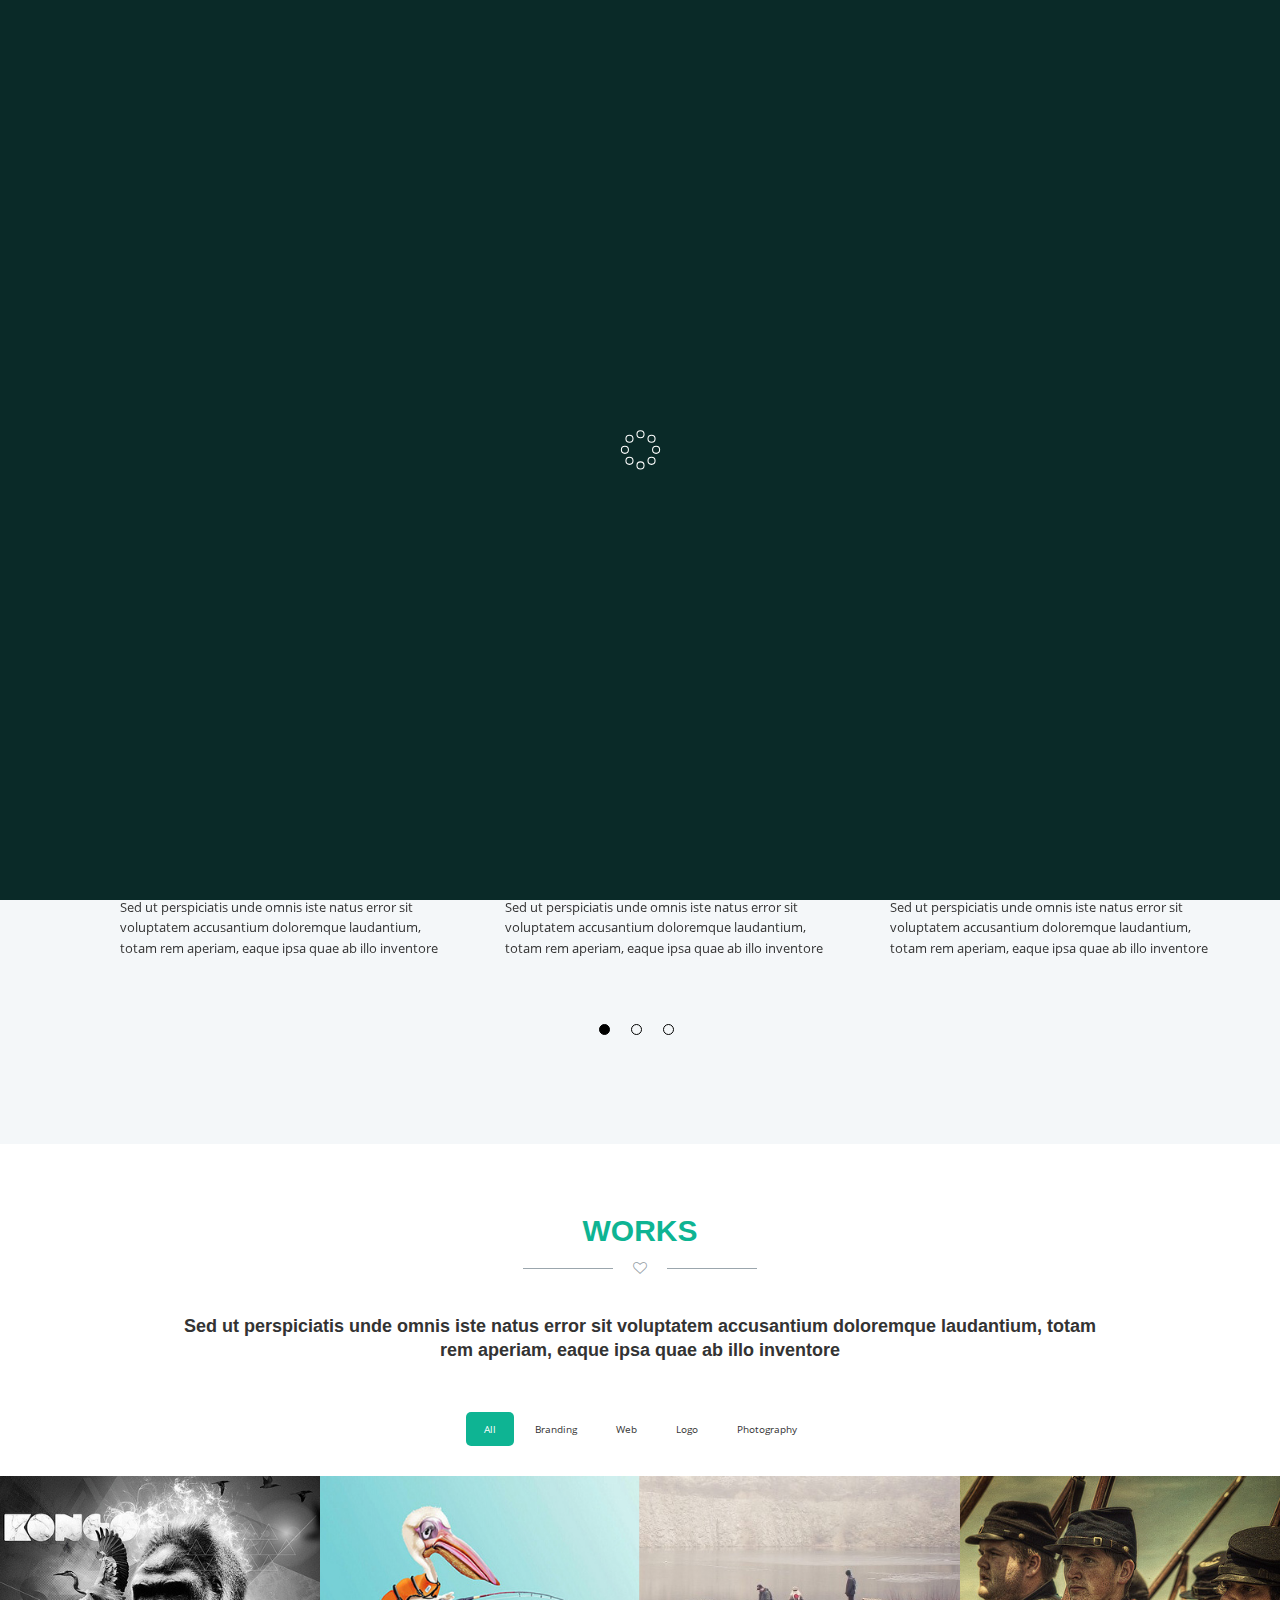
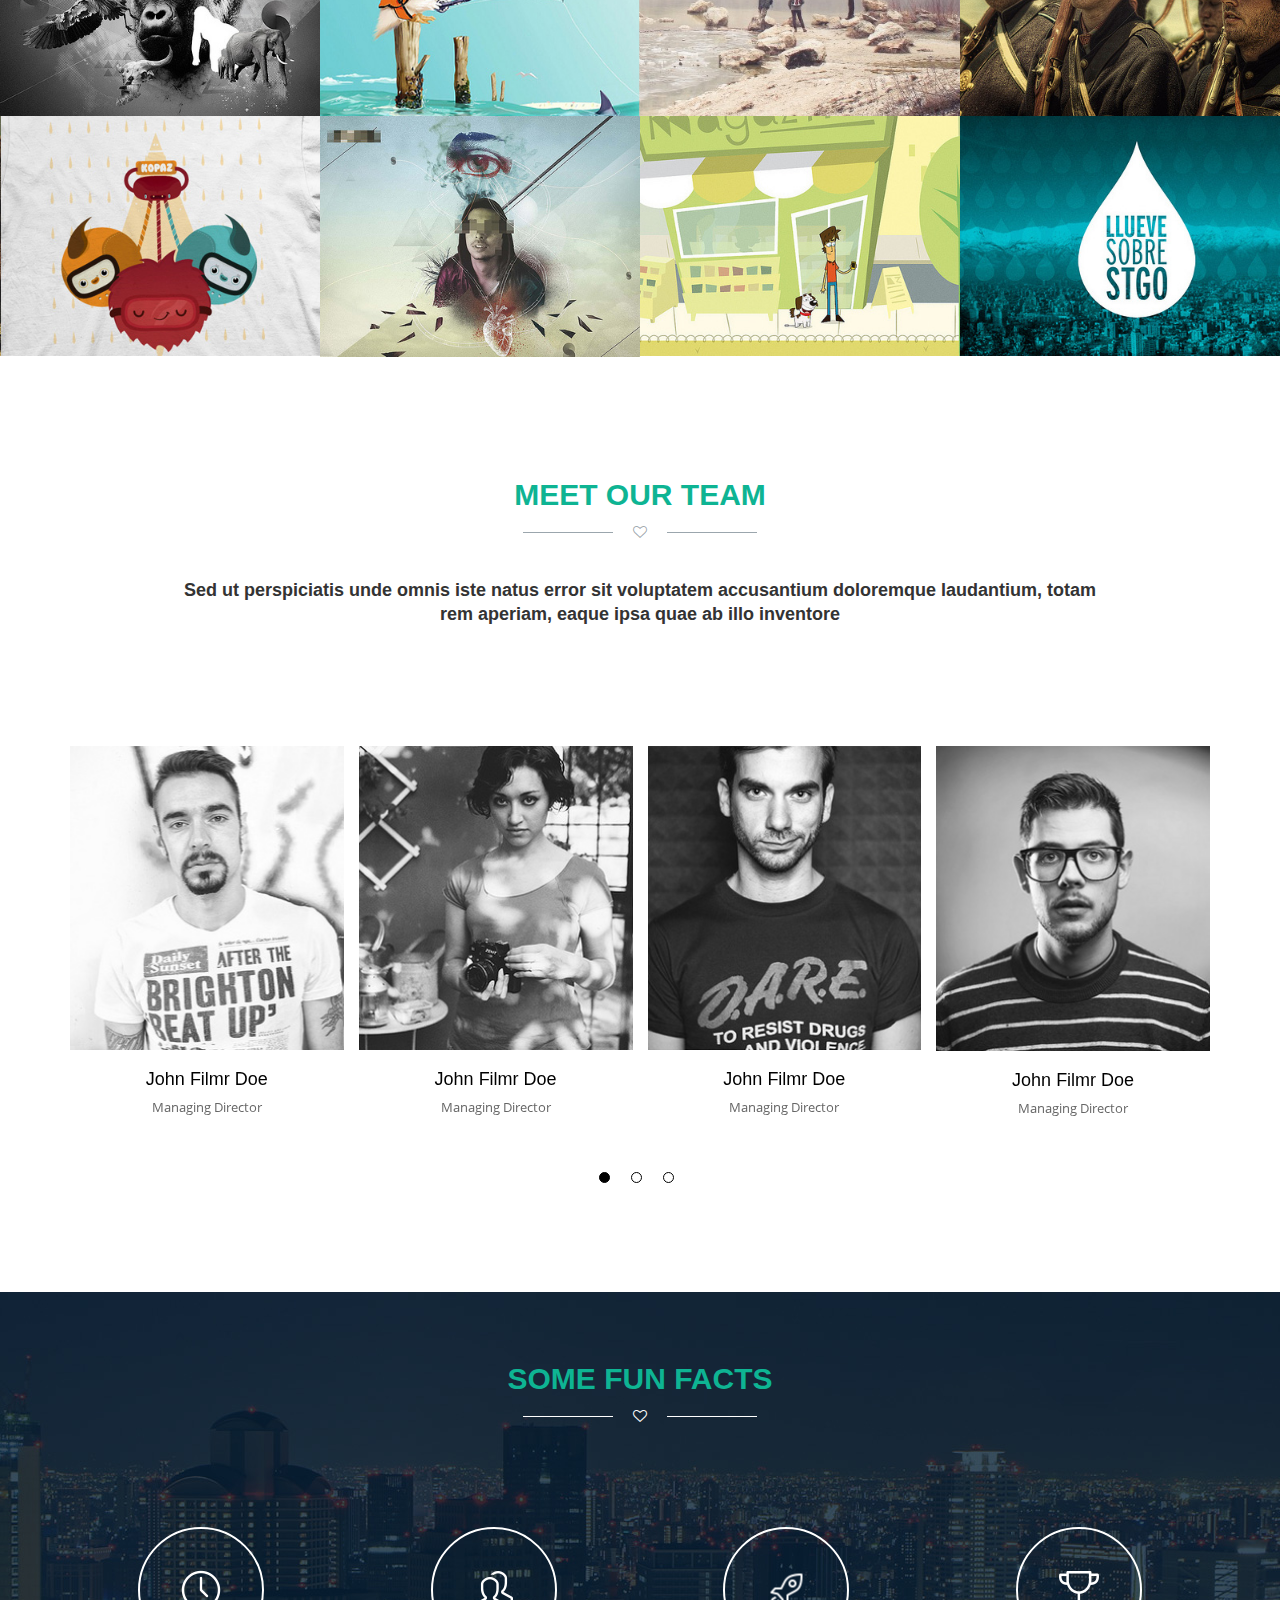
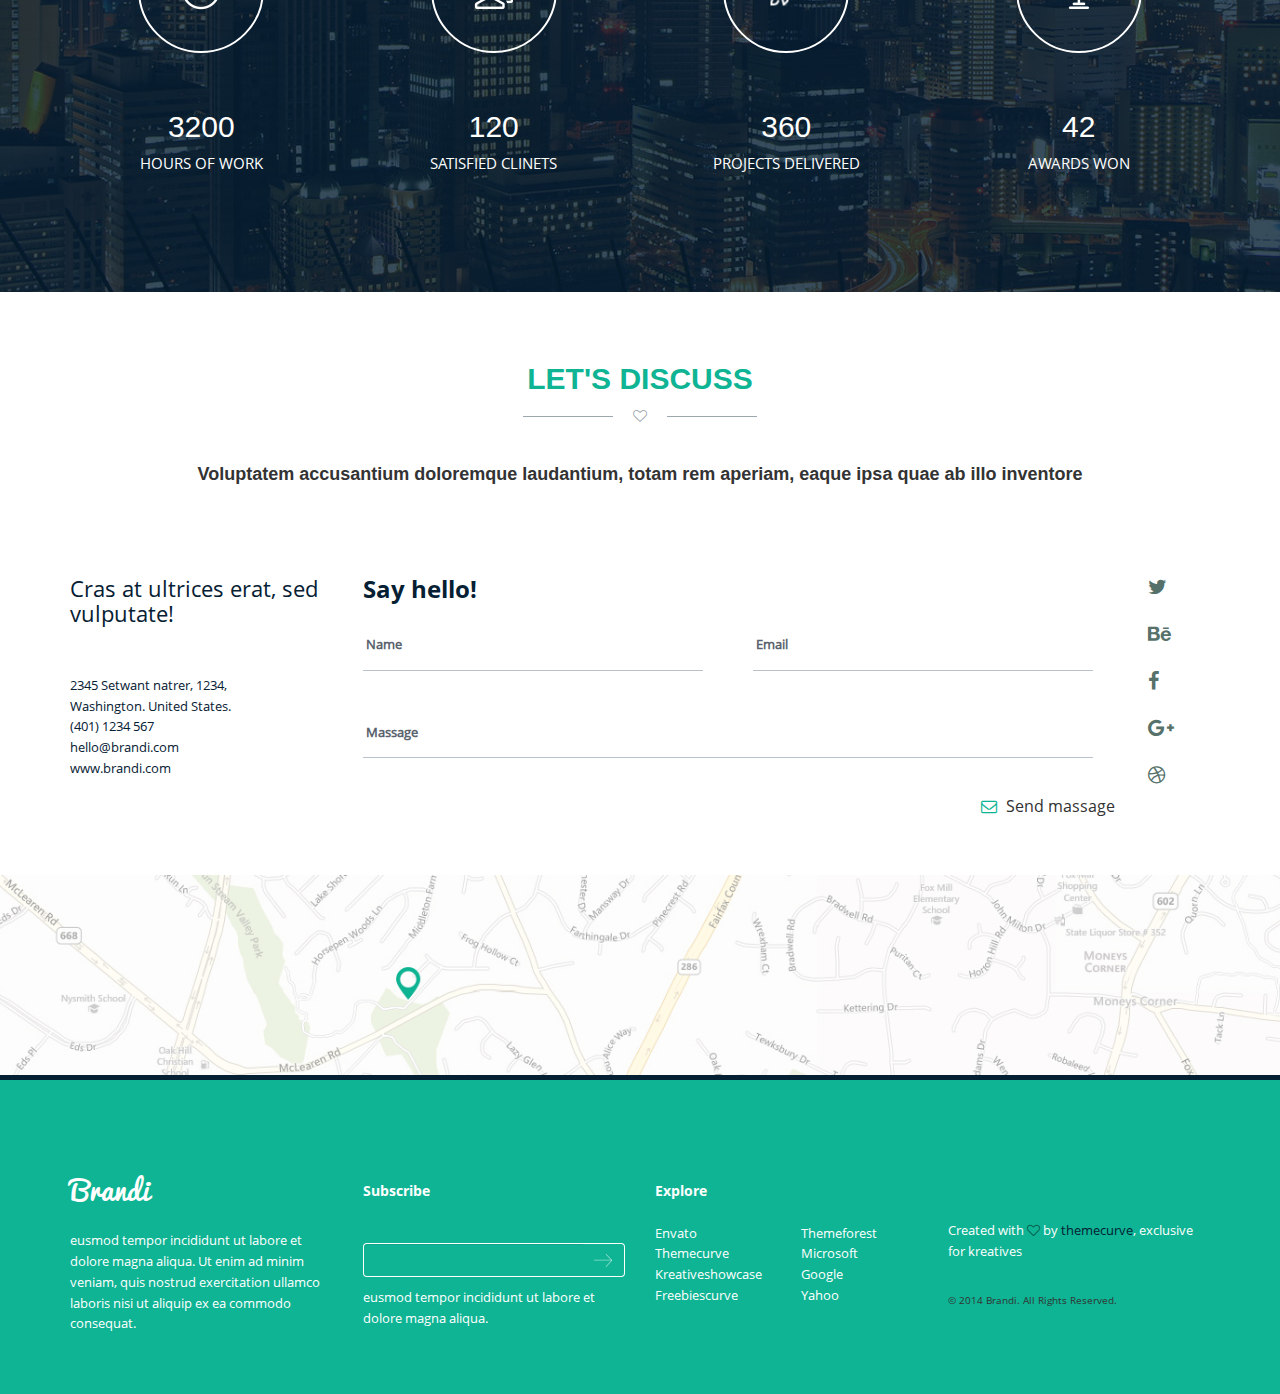
<file: brandi/index.html>
<!DOCTYPE html>
<html lang="ru">

<head>
    <meta charset="UTF-8">
    <meta http-equiv="X-UA-Compatible" content="IE=edge">
    <meta http-equiv="Cache-Control" content="no-store" />
    <meta name="viewport" content="width=device-width, initial-scale=1">
    <meta name="title" content="Brandi">
    <meta name="description" content="Creative one page template">
    <meta name="keywords" content="keywords">
    <meta property="og:title" content="Brandi Landing Page" />
    <meta property="og:description" content="Creative one page template" />
    <meta property="og:image" content="img/brandi-header.jpg">
    <meta property="og:image:type" content="image/jpg" />
    <meta property="og:image:width" content="320" />
    <meta property="og:image:height" content="160" />
    <meta property="og:type" content="website" />
    <meta property="og:url" content="https://politesilence.github.io/brandi/" />
    <title>Document</title>
    <link rel="shortcut icon" type="image/png" href="img/favicon.ico">
    <link rel="stylesheet" href="css/libs.min.css">
    <link rel="stylesheet" href="css/main.css"> </head>

<body>
    <style type="text/css">
        #hellopreloader>p {
            display: none;
        }
        
        #hellopreloader_preload {
            display: block;
            position: fixed;
            z-index: 99999;
            top: 0;
            left: 0;
            width: 100%;
            height: 100%;
            min-width: 1000px;
            background: #0a2a28 url(img/spinning-circles.svg) center center no-repeat;
            background-size: 41px;
        }
    </style>
    <div id="hellopreloader">
        <div id="hellopreloader_preload"></div>
    </div>
    <script type="text/javascript">
        var hellopreloader = document.getElementById("hellopreloader_preload");

        function fadeOutnojquery(el) {
            el.style.opacity = 1;
            var interhellopreloader = setInterval(function () {
                el.style.opacity = el.style.opacity - 0.05;
                if (el.style.opacity <= 0.05) {
                    clearInterval(interhellopreloader);
                    hellopreloader.style.display = "none";
                }
            }, 16);
        }
        window.onload = function () {
            setTimeout(function () {
                fadeOutnojquery(hellopreloader);
            }, 1000);
        };
    </script>
    <header class="main-header" style="background-image: url(img/bg-main-header.jpg)">
        <div class="main-header__top main-header__top_bg-color">
            <div class="container">
                <div class="row">
                    <div class="col-sm-6"> <a class="logo" href="/">
                            Brandi
                        </a> </div>
                    <div class="col-sm-6">
                        <nav class="navigation pull-right">
                            <div class="hamburger hamburger--elastic js-hamburger visible-xs">
                                <div class="hamburger-box">
                                    <div class="hamburger-inner"></div>
                                </div>
                            </div>
                            <ul class="nav navbar-nav">
                                <li><a href="/">Home</a></li>
                                <li><a href="#features">Features</a></li>
                                <li><a href="#works">Works</a></li>
                                <li><a href="#team">Team</a></li>
                                <li><a href="#contact">Contact</a></li>
                            </ul>
                        </nav>
                    </div>
                </div>
            </div>
        </div>
        <div class="main-header__center">
            <h1 class="main-header__heading">Meet <span class="main-header__heading_bold">Brandi!</span></h1>
            <p class="main-header__subheading"><span class="main-header__subheading_accent-color">&#8260; creative</span> one page template.</p>
            <p class="main-header__tagline">We are a team of professionals</p>
        </div>
        <div class="main-header__bottom">
            <ul class="social clearfix">
                <li class="social__item"><a href="#" class="social__link"><i class="fa fa-twitter" aria-hidden="true"></i></a></li>
                <li class="social__item"><a href="#" class="social__link"><i class="fa fa-facebook" aria-hidden="true"></i></a></li>
                <li class="social__item"><a href="#" class="social__link"><i class="fa fa-google-plus" aria-hidden="true"></i></a></li>
                <li class="social__item"><a href="#" class="social__link"><i class="fa fa-dribbble" aria-hidden="true"></i></a></li>
            </ul>
        </div>
    </header>
    <section class="section section_gray section-features" id="features">
        <h2 class="section__heading">Features</h2>
        <div class="empty-heart">
            <div class="empty-heart__in"> <i class="fa fa-heart-o" aria-hidden="true"></i> </div>
        </div>
        <div class="section-list container">
            <div class="owl-carousel owl-theme" id="owl">
                <div class="section-item">
                    <div class="section-item__icon"> <img src="img/feather.png" alt="feather" class="img-responsive"> </div>
                    <h3 class="section-item__heading">Branding</h3>
                    <p class="section-item__text">Sed ut perspiciatis unde omnis iste natus error sit voluptatem accusantium doloremque laudantium, totam rem aperiam, eaque ipsa quae ab illo inventore</p>
                </div>
                <div class="section-item">
                    <div class="section-item__icon"> <img src="img/pencil.png" alt="pencil" class="img-responsive"> </div>
                    <h3 class="section-item__heading">Development</h3>
                    <p class="section-item__text">Sed ut perspiciatis unde omnis iste natus error sit voluptatem accusantium doloremque laudantium, totam rem aperiam, eaque ipsa quae ab illo inventore</p>
                </div>
                <div class="section-item">
                    <div class="section-item__icon"> <img src="img/megaphone.png" alt="megaphone" class="img-responsive"> </div>
                    <h3 class="section-item__heading">Consulting</h3>
                    <p class="section-item__text">Sed ut perspiciatis unde omnis iste natus error sit voluptatem accusantium doloremque laudantium, totam rem aperiam, eaque ipsa quae ab illo inventore</p>
                </div>
                <div class="section-item">
                    <div class="section-item__icon"> <img src="img/megaphone.png" alt="megaphone" class="img-responsive"> </div>
                    <h3 class="section-item__heading">Consulting</h3>
                    <p class="section-item__text">Sed ut perspiciatis unde omnis iste natus error sit voluptatem accusantium doloremque laudantium, totam rem aperiam, eaque ipsa quae ab illo inventore</p>
                </div>
                <div class="section-item">
                    <div class="section-item__icon"> <img src="img/megaphone.png" alt="megaphone" class="img-responsive"> </div>
                    <h3 class="section-item__heading">Consulting</h3>
                    <p class="section-item__text">Sed ut perspiciatis unde omnis iste natus error sit voluptatem accusantium doloremque laudantium, totam rem aperiam, eaque ipsa quae ab illo inventore</p>
                </div>
                <div class="section-item">
                    <div class="section-item__icon"> <img src="img/megaphone.png" alt="megaphone" class="img-responsive"> </div>
                    <h3 class="section-item__heading">Consulting</h3>
                    <p class="section-item__text">Sed ut perspiciatis unde omnis iste natus error sit voluptatem accusantium doloremque laudantium, totam rem aperiam, eaque ipsa quae ab illo inventore</p>
                </div>
                <div class="section-item">
                    <div class="section-item__icon"> <img src="img/feather.png" alt="feather" class="img-responsive"> </div>
                    <h3 class="section-item__heading">Branding</h3>
                    <p class="section-item__text">Sed ut perspiciatis unde omnis iste natus error sit voluptatem accusantium doloremque laudantium, totam rem aperiam, eaque ipsa quae ab illo inventore</p>
                </div>
                <div class="section-item">
                    <div class="section-item__icon"> <img src="img/pencil.png" alt="pencil" class="img-responsive"> </div>
                    <h3 class="section-item__heading">Development</h3>
                    <p class="section-item__text">Sed ut perspiciatis unde omnis iste natus error sit voluptatem accusantium doloremque laudantium, totam rem aperiam, eaque ipsa quae ab illo inventore</p>
                </div>
                <div class="section-item">
                    <div class="section-item__icon"> <img src="img/megaphone.png" alt="megaphone" class="img-responsive"> </div>
                    <h3 class="section-item__heading">Consulting</h3>
                    <p class="section-item__text">Sed ut perspiciatis unde omnis iste natus error sit voluptatem accusantium doloremque laudantium, totam rem aperiam, eaque ipsa quae ab illo inventore</p>
                </div>
            </div>
        </div>
    </section>
    <section class="section section-works" id="works">
        <h2 class="section__heading">Works</h2>
        <div class="empty-heart">
            <div class="empty-heart__in"> <i class="fa fa-heart-o" aria-hidden="true"></i> </div>
        </div>
        <p class="section__subheading">Sed ut perspiciatis unde omnis iste natus error sit voluptatem accusantium doloremque laudantium, totam rem aperiam, eaque ipsa quae ab illo inventore</p>
        <div class="portfolio">
            <div class="container-fluid">
                <div class="row">
                    <ul class="portfolio__controls">
                        <li class="portfolio__control portfolio__control_active" data-filter="*">All</li>
                        <li class="portfolio__control" data-filter=".branding">Branding</li>
                        <li class="portfolio__control" data-filter=".web">Web</li>
                        <li class="portfolio__control" data-filter=".logot">Logo</li>
                        <li class="portfolio__control" data-filter=".photography">Photography</li>
                    </ul>
                    <div class="portfolio-container portfolio-list col-sm-12">
                        <div class="portfolio-item col-md-3 col-sm-4 col-xs-6 branding logot">
                            <a href="img/portfolio-img-1.jpg" class="fancybox" title="Sample title"><img src="img/portfolio-img-1.jpg" alt="work" class="img-responsive"></a>
                        </div>
                        <div class="portfolio-item col-md-3 col-sm-4 col-xs-6 web logot">
                            <a href="img/portfolio-img-2.jpg" class="fancybox" title="Sample title"><img src="img/portfolio-img-2.jpg" alt="work" class="img-responsive"></a>
                        </div>
                        <div class="portfolio-item col-md-3 col-sm-4 col-xs-6 branding logot">
                            <a href="img/portfolio-img-3.jpg" class="fancybox" title="Sample title"><img src="img/portfolio-img-3.jpg" alt="work" class="img-responsive"></a>
                        </div>
                        <div class="portfolio-item col-md-3 col-sm-4 col-xs-6 web logot">
                            <a href="img/portfolio-img-4.jpg" class="fancybox" title="Sample title"><img src="img/portfolio-img-4.jpg" alt="work" class="img-responsive"></a>
                        </div>
                        <div class="portfolio-item col-md-3 col-sm-4 col-xs-6 branding photography clearfix">
                            <a href="img/portfolio-img-5.jpg" class="fancybox" title="Sample title"><img src="img/portfolio-img-5.jpg" alt="work" class="img-responsive"></a>
                        </div>
                        <div class="portfolio-item col-md-3 col-sm-4 col-xs-6 web photography">
                            <a href="img/portfolio-img-6.jpg" class="fancybox" title="Sample title"><img src="img/portfolio-img-6.jpg" alt="work" class="img-responsive"></a>
                        </div>
                        <div class="portfolio-item col-md-3 col-sm-4 col-xs-6 branding photography">
                            <a href="img/portfolio-img-7.jpg" class="fancybox" title="Sample title"><img src="img/portfolio-img-7.jpg" alt="work" class="img-responsive"></a>
                        </div>
                        <div class="portfolio-item col-md-3 col-sm-4 col-xs-6 web photography">
                            <a href="img/portfolio-img-8.jpg" class="fancybox" title="Sample title"><img src="img/portfolio-img-8.jpg" alt="work" class="img-responsive"></a>
                        </div>
                    </div>
                </div>
            </div>
        </div>
    </section>
    <section class="section section-team" id="team">
        <h2 class="section__heading">Meet our team</h2>
        <div class="empty-heart">
            <div class="empty-heart__in"> <i class="fa fa-heart-o" aria-hidden="true"></i> </div>
        </div>
        <p class="section__subheading">Sed ut perspiciatis unde omnis iste natus error sit voluptatem accusantium doloremque laudantium, totam rem aperiam, eaque ipsa quae ab illo inventore</p>
        <div class="our-team container">
            <div class="owl-carousel owl-theme" id="owl2">
                <figure class="our-team__item">
                    <div class="hovereffect"> <img src="img/team-1.jpg" alt="team-photo" class="img-responsive our-team__photo">
                        <div class="overlay">
                            <p class="overlay-info"><span class="overlay-info_bold">Nemo enim ipsam voluptatem quia voluptas</span>
                                <br>
                                <br>sit aspernatur aut odit aut fugit, sed quia consequuntur magni dolores eos qui ratione voluptatem.</p>
                            <ul class="social overlay-social clearfix">
                                <li class="social__item"><a href="#" class="social__link social__link_primary"><i class="fa fa-twitter" aria-hidden="true"></i></a></li>
                                <li class="social__item"><a href="#" class="social__link social__link_primary"><i class="fa fa-facebook" aria-hidden="true"></i></a></li>
                                <li class="social__item"><a href="#" class="social__link social__link_primary"><i class="fa fa-google-plus" aria-hidden="true"></i></a></li>
                            </ul>
                        </div>
                    </div>
                    <figcaption class="our-team__desc">
                        <h3 class="our-team__name">John Filmr Doe</h3><span class="our-team__position">Managing Director</span></figcaption>
                </figure>
                <figure class="our-team__item">
                    <div class="hovereffect"> <img src="img/team-2.jpg" alt="team-photo" class="img-responsive our-team__photo">
                        <div class="overlay">
                            <p class="overlay-info"><span class="overlay-info_bold">Nemo enim ipsam voluptatem quia voluptas</span>
                                <br>
                                <br>sit aspernatur aut odit aut fugit, sed quia consequuntur magni dolores eos qui ratione voluptatem.</p>
                            <ul class="social overlay-social clearfix">
                                <li class="social__item"><a href="#" class="social__link social__link_primary"><i class="fa fa-twitter" aria-hidden="true"></i></a></li>
                                <li class="social__item"><a href="#" class="social__link social__link_primary"><i class="fa fa-facebook" aria-hidden="true"></i></a></li>
                                <li class="social__item"><a href="#" class="social__link social__link_primary"><i class="fa fa-google-plus" aria-hidden="true"></i></a></li>
                            </ul>
                        </div>
                    </div>
                    <figcaption class="our-team__desc">
                        <h3 class="our-team__name">John Filmr Doe</h3><span class="our-team__position">Managing Director</span></figcaption>
                </figure>
                <figure class="our-team__item">
                    <div class="hovereffect"> <img src="img/team-3.jpg" alt="team-photo" class="img-responsive our-team__photo">
                        <div class="overlay">
                            <p class="overlay-info"><span class="overlay-info_bold">Nemo enim ipsam voluptatem quia voluptas</span>
                                <br>
                                <br>sit aspernatur aut odit aut fugit, sed quia consequuntur magni dolores eos qui ratione voluptatem.</p>
                            <ul class="social overlay-social clearfix">
                                <li class="social__item"><a href="#" class="social__link social__link_primary"><i class="fa fa-twitter" aria-hidden="true"></i></a></li>
                                <li class="social__item"><a href="#" class="social__link social__link_primary"><i class="fa fa-facebook" aria-hidden="true"></i></a></li>
                                <li class="social__item"><a href="#" class="social__link social__link_primary"><i class="fa fa-google-plus" aria-hidden="true"></i></a></li>
                            </ul>
                        </div>
                    </div>
                    <figcaption class="our-team__desc">
                        <h3 class="our-team__name">John Filmr Doe</h3><span class="our-team__position">Managing Director</span></figcaption>
                </figure>
                <figure class="our-team__item">
                    <div class="hovereffect"> <img src="img/team-4.jpg" alt="team-photo" class="img-responsive our-team__photo">
                        <div class="overlay">
                            <p class="overlay-info"><span class="overlay-info_bold">Nemo enim ipsam voluptatem quia voluptas</span>
                                <br>
                                <br>sit aspernatur aut odit aut fugit, sed quia consequuntur magni dolores eos qui ratione voluptatem.</p>
                            <ul class="social overlay-social clearfix">
                                <li class="social__item"><a href="#" class="social__link social__link_primary"><i class="fa fa-twitter" aria-hidden="true"></i></a></li>
                                <li class="social__item"><a href="#" class="social__link social__link_primary"><i class="fa fa-facebook" aria-hidden="true"></i></a></li>
                                <li class="social__item"><a href="#" class="social__link social__link_primary"><i class="fa fa-google-plus" aria-hidden="true"></i></a></li>
                            </ul>
                        </div>
                    </div>
                    <figcaption class="our-team__desc">
                        <h3 class="our-team__name">John Filmr Doe</h3><span class="our-team__position">Managing Director</span></figcaption>
                </figure>
                <figure class="our-team__item">
                    <div class="hovereffect"> <img src="img/team-1.jpg" alt="team-photo" class="img-responsive our-team__photo">
                        <div class="overlay">
                            <p class="overlay-info"><span class="overlay-info_bold">Nemo enim ipsam voluptatem quia voluptas</span>
                                <br>
                                <br>sit aspernatur aut odit aut fugit, sed quia consequuntur magni dolores eos qui ratione voluptatem.</p>
                            <ul class="social overlay-social clearfix">
                                <li class="social__item"><a href="#" class="social__link social__link_primary"><i class="fa fa-twitter" aria-hidden="true"></i></a></li>
                                <li class="social__item"><a href="#" class="social__link social__link_primary"><i class="fa fa-facebook" aria-hidden="true"></i></a></li>
                                <li class="social__item"><a href="#" class="social__link social__link_primary"><i class="fa fa-google-plus" aria-hidden="true"></i></a></li>
                            </ul>
                        </div>
                    </div>
                    <figcaption class="our-team__desc">
                        <h3 class="our-team__name">John Filmr Doe</h3><span class="our-team__position">Managing Director</span></figcaption>
                </figure>
                <figure class="our-team__item">
                    <div class="hovereffect"> <img src="img/team-2.jpg" alt="team-photo" class="img-responsive our-team__photo">
                        <div class="overlay">
                            <p class="overlay-info"><span class="overlay-info_bold">Nemo enim ipsam voluptatem quia voluptas</span>
                                <br>
                                <br>sit aspernatur aut odit aut fugit, sed quia consequuntur magni dolores eos qui ratione voluptatem.</p>
                            <ul class="social overlay-social clearfix">
                                <li class="social__item"><a href="#" class="social__link social__link_primary"><i class="fa fa-twitter" aria-hidden="true"></i></a></li>
                                <li class="social__item"><a href="#" class="social__link social__link_primary"><i class="fa fa-facebook" aria-hidden="true"></i></a></li>
                                <li class="social__item"><a href="#" class="social__link social__link_primary"><i class="fa fa-google-plus" aria-hidden="true"></i></a></li>
                            </ul>
                        </div>
                    </div>
                    <figcaption class="our-team__desc">
                        <h3 class="our-team__name">John Filmr Doe</h3><span class="our-team__position">Managing Director</span></figcaption>
                </figure>
                <figure class="our-team__item">
                    <div class="hovereffect"> <img src="img/team-3.jpg" alt="team-photo" class="img-responsive our-team__photo">
                        <div class="overlay">
                            <p class="overlay-info"><span class="overlay-info_bold">Nemo enim ipsam voluptatem quia voluptas</span>
                                <br>
                                <br>sit aspernatur aut odit aut fugit, sed quia consequuntur magni dolores eos qui ratione voluptatem.</p>
                            <ul class="social overlay-social clearfix">
                                <li class="social__item"><a href="#" class="social__link social__link_primary"><i class="fa fa-twitter" aria-hidden="true"></i></a></li>
                                <li class="social__item"><a href="#" class="social__link social__link_primary"><i class="fa fa-facebook" aria-hidden="true"></i></a></li>
                                <li class="social__item"><a href="#" class="social__link social__link_primary"><i class="fa fa-google-plus" aria-hidden="true"></i></a></li>
                            </ul>
                        </div>
                    </div>
                    <figcaption class="our-team__desc">
                        <h3 class="our-team__name">John Filmr Doe</h3><span class="our-team__position">Managing Director</span></figcaption>
                </figure>
                <figure class="our-team__item">
                    <div class="hovereffect"> <img src="img/team-4.jpg" alt="team-photo" class="img-responsive our-team__photo">
                        <div class="overlay">
                            <p class="overlay-info"><span class="overlay-info_bold">Nemo enim ipsam voluptatem quia voluptas</span>
                                <br>
                                <br>sit aspernatur aut odit aut fugit, sed quia consequuntur magni dolores eos qui ratione voluptatem.</p>
                            <ul class="social overlay-social clearfix">
                                <li class="social__item"><a href="#" class="social__link social__link_primary"><i class="fa fa-twitter" aria-hidden="true"></i></a></li>
                                <li class="social__item"><a href="#" class="social__link social__link_primary"><i class="fa fa-facebook" aria-hidden="true"></i></a></li>
                                <li class="social__item"><a href="#" class="social__link social__link_primary"><i class="fa fa-google-plus" aria-hidden="true"></i></a></li>
                            </ul>
                        </div>
                    </div>
                    <figcaption class="our-team__desc">
                        <h3 class="our-team__name">John Filmr Doe</h3><span class="our-team__position">Managing Director</span></figcaption>
                </figure>
                <figure class="our-team__item">
                    <div class="hovereffect"> <img src="img/team-1.jpg" alt="team-photo" class="img-responsive our-team__photo">
                        <div class="overlay">
                            <p class="overlay-info"><span class="overlay-info_bold">Nemo enim ipsam voluptatem quia voluptas</span>
                                <br>
                                <br>sit aspernatur aut odit aut fugit, sed quia consequuntur magni dolores eos qui ratione voluptatem.</p>
                            <ul class="social overlay-social clearfix">
                                <li class="social__item"><a href="#" class="social__link social__link_primary"><i class="fa fa-twitter" aria-hidden="true"></i></a></li>
                                <li class="social__item"><a href="#" class="social__link social__link_primary"><i class="fa fa-facebook" aria-hidden="true"></i></a></li>
                                <li class="social__item"><a href="#" class="social__link social__link_primary"><i class="fa fa-google-plus" aria-hidden="true"></i></a></li>
                            </ul>
                        </div>
                    </div>
                    <figcaption class="our-team__desc">
                        <h3 class="our-team__name">John Filmr Doe</h3><span class="our-team__position">Managing Director</span></figcaption>
                </figure>
                <figure class="our-team__item">
                    <div class="hovereffect"> <img src="img/team-2.jpg" alt="team-photo" class="img-responsive our-team__photo">
                        <div class="overlay">
                            <p class="overlay-info"><span class="overlay-info_bold">Nemo enim ipsam voluptatem quia voluptas</span>
                                <br>
                                <br>sit aspernatur aut odit aut fugit, sed quia consequuntur magni dolores eos qui ratione voluptatem.</p>
                            <ul class="social overlay-social clearfix">
                                <li class="social__item"><a href="#" class="social__link social__link_primary"><i class="fa fa-twitter" aria-hidden="true"></i></a></li>
                                <li class="social__item"><a href="#" class="social__link social__link_primary"><i class="fa fa-facebook" aria-hidden="true"></i></a></li>
                                <li class="social__item"><a href="#" class="social__link social__link_primary"><i class="fa fa-google-plus" aria-hidden="true"></i></a></li>
                            </ul>
                        </div>
                    </div>
                    <figcaption class="our-team__desc">
                        <h3 class="our-team__name">John Filmr Doe</h3><span class="our-team__position">Managing Director</span></figcaption>
                </figure>
                <figure class="our-team__item">
                    <div class="hovereffect"> <img src="img/team-3.jpg" alt="team-photo" class="img-responsive our-team__photo">
                        <div class="overlay">
                            <p class="overlay-info"><span class="overlay-info_bold">Nemo enim ipsam voluptatem quia voluptas</span>
                                <br>
                                <br>sit aspernatur aut odit aut fugit, sed quia consequuntur magni dolores eos qui ratione voluptatem.</p>
                            <ul class="social overlay-social clearfix">
                                <li class="social__item"><a href="#" class="social__link social__link_primary"><i class="fa fa-twitter" aria-hidden="true"></i></a></li>
                                <li class="social__item"><a href="#" class="social__link social__link_primary"><i class="fa fa-facebook" aria-hidden="true"></i></a></li>
                                <li class="social__item"><a href="#" class="social__link social__link_primary"><i class="fa fa-google-plus" aria-hidden="true"></i></a></li>
                            </ul>
                        </div>
                    </div>
                    <figcaption class="our-team__desc">
                        <h3 class="our-team__name">John Filmr Doe</h3><span class="our-team__position">Managing Director</span></figcaption>
                </figure>
                <figure class="our-team__item">
                    <div class="hovereffect"> <img src="img/team-4.jpg" alt="team-photo" class="img-responsive our-team__photo">
                        <div class="overlay">
                            <p class="overlay-info"><span class="overlay-info_bold">Nemo enim ipsam voluptatem quia voluptas</span>
                                <br>
                                <br>sit aspernatur aut odit aut fugit, sed quia consequuntur magni dolores eos qui ratione voluptatem.</p>
                            <ul class="social overlay-social clearfix">
                                <li class="social__item"><a href="#" class="social__link social__link_primary"><i class="fa fa-twitter" aria-hidden="true"></i></a></li>
                                <li class="social__item"><a href="#" class="social__link social__link_primary"><i class="fa fa-facebook" aria-hidden="true"></i></a></li>
                                <li class="social__item"><a href="#" class="social__link social__link_primary"><i class="fa fa-google-plus" aria-hidden="true"></i></a></li>
                            </ul>
                        </div>
                    </div>
                    <figcaption class="our-team__desc">
                        <h3 class="our-team__name">John Filmr Doe</h3><span class="our-team__position">Managing Director</span></figcaption>
                </figure>
            </div>
        </div>
    </section>
    <section class="section section-facts" id="facts" style="background-image: url(img/bg-facts.jpg)">
        <h2 class="section__heading">Some fun facts</h2>
        <div class="empty-heart">
            <div class="empty-heart__in empty-heart__in_primary"> <i class="fa fa-heart-o" aria-hidden="true"></i> </div>
        </div>
        <div class="facts-container">
            <div class="container">
                <div class="row">
                    <div class="col-md-3 col-sm-6">
                        <div class="facts-item">
                            <div class="facts-item__icon"><img src="img/Clock.png" alt="clock" class="img-responsive"></div>
                            <div class="facts-item__text"><span class="facts-item__number">3200</span>Hours of work</div>
                        </div>
                    </div>
                    <div class="col-md-3 col-sm-6">
                        <div class="facts-item">
                            <div class="facts-item__icon"><img src="img/Friends.png" alt="friends" class="img-responsive"></div>
                            <div class="facts-item__text"><span class="facts-item__number">120</span>Satisfied clinets</div>
                        </div>
                    </div>
                    <div class="col-md-3 col-sm-6">
                        <div class="facts-item">
                            <div class="facts-item__icon"><img src="img/Rocket.png" alt="rocket" class="img-responsive"></div>
                            <div class="facts-item__text"><span class="facts-item__number">360</span>Projects delivered</div>
                        </div>
                    </div>
                    <div class="col-md-3 col-sm-6">
                        <div class="facts-item">
                            <div class="facts-item__icon"><img src="img/Cup.png" alt="cup" class="img-responsive"></div>
                            <div class="facts-item__text"><span class="facts-item__number">42</span>Awards won</div>
                        </div>
                    </div>
                </div>
            </div>
        </div>
    </section>
    <section class="section section-discuss" id="contact">
        <h2 class="section__heading">Let's discuss</h2>
        <div class="empty-heart">
            <div class="empty-heart__in"> <i class="fa fa-heart-o" aria-hidden="true"></i> </div>
        </div>
        <p class="section__subheading">Voluptatem accusantium doloremque laudantium, totam rem aperiam, eaque ipsa quae ab illo inventore</p>
        <div class="discuss-container">
            <div class="container">
                <div class="row">
                    <div class="col-md-3 col-sm-10 col-xs-10">
                        <div class="discuss-adress">
                            <h4 class="discuss-adress__heading">Cras at ultrices erat, sed vulputate!</h4>
                            <adress class="discuss-adress__body"> 2345 Setwant natrer, 1234,
                                <br>Washington. United States.
                                <br>(401) 1234 567
                                <br>hello@brandi.com
                                <br>www.brandi.com </adress>
                        </div>
                    </div>
                    <div class="col-md-1 col-md-push-8 col-sm-2 col-xs-2">
                        <ul class="social social-discuss clearfix">
                            <li class="social__item"><a href="#" class="social__link"><i class="fa fa-twitter" aria-hidden="true"></i></a></li>
                            <li class="social__item"><a href="#" class="social__link"><i class="fa fa-behance" aria-hidden="true"></i></a></li>
                            <li class="social__item"><a href="#" class="social__link"><i class="fa fa-facebook" aria-hidden="true"></i></a></li>
                            <li class="social__item"><a href="#" class="social__link"><i class="fa fa-google-plus" aria-hidden="true"></i></a></li>
                            <li class="social__item"><a href="#" class="social__link"><i class="fa fa-dribbble" aria-hidden="true"></i></a></li>
                        </ul>
                    </div>
                    <div class="col-md-8 col-md-pull-1">
                        <form class="discuss-form">
                            <h4 class="discuss-form__heading">Say hello!</h4>
                            <div class="row">
                                <div class="col-md-6">
                                    <div class="form-group"><span class="input input--hoshi">
					<input class="input__field input__field--hoshi" type="text" id="input-4" required>
					<label class="input__label input__label--hoshi input__label--hoshi-color-1" for="input-4">
						<span class="input__label-content input__label-content--hoshi">Name</span> </label>
                                        </span>
                                    </div>
                                </div>
                                <div class="col-md-6">
                                    <div class="form-group"><span class="input input--hoshi">
					<input class="input__field input__field--hoshi" type="email" id="input-5" required>
					<label class="input__label input__label--hoshi input__label--hoshi-color-2" for="input-5">
						<span class="input__label-content input__label-content--hoshi">Email</span> </label>
                                        </span>
                                    </div>
                                </div>
                                <div class="col-md-12">
                                    <div class="form-group"><span class="input input--hoshi">
					<input class="input__field input__field--hoshi" type="text" id="input-6" required>
					<label class="input__label input__label--hoshi input__label--hoshi-color-3" for="input-6">
						<span class="input__label-content input__label-content--hoshi">Massage</span> </label>
                                        </span>
                                    </div>
                                </div>
                                <div class="form-group">
                                    <button type="submit" class="btn btn-default discuss-form__button"><i class="fa fa-envelope-o" aria-hidden="true"></i> Send massage</button>
                                </div>
                            </div>
                        </form>
                    </div>
                </div>
            </div>
        </div>
    </section>
    <div class="map" id="map" style="background-image: url(img/map.jpg)"> </div>
    <footer class="footer">
        <div class="container">
            <div class="row">
                <div class="col-md-3">
                    <div class="footer-item"><a class="logo" href="/">
                            Brandi
                        </a>
                        <p class="footer-item__info">eusmod tempor incididunt ut labore et dolore magna aliqua. Ut enim ad minim veniam, quis nostrud exercitation ullamco laboris nisi ut aliquip ex ea commodo consequat.</p>
                    </div>
                </div>
                <div class="col-md-3">
                    <div class="footer-item"><span class="footer-item__heading">Subscribe</span>
                        <div class="input-group footer-item__form">
                            <input type="text" class="form-control"> <span class="input-group-btn">
        <button class="btn btn-default" type="button"><img src="img/arr-right.png" alt=""></button>
      </span> </div>
                        <p class="footer-item__info">eusmod tempor incididunt ut labore et dolore magna aliqua. </p>
                    </div>
                </div>
                <div class="col-md-3 col-sm-6">
                    <div class="footer-item"><span class="footer-item__heading">Explore</span>
                        <div class="row">
                            <div class="col-md-6 col-sm-6 col-xs-6">
                                <ul class="explore-lists">
                                    <li class="explore-list"><a href="#">Envato</a></li>
                                    <li class="explore-list"><a href="#">Themecurve</a></li>
                                    <li class="explore-list"><a href="#">Kreativeshowcase</a></li>
                                    <li class="explore-list"><a href="#">Freebiescurve</a></li>
                                </ul>
                            </div>
                            <div class="col-md-6 col-sm-6 col-xs-6">
                                <ul class="explore-lists">
                                    <li class="explore-list"><a href="#">Themeforest</a></li>
                                    <li class="explore-list"><a href="#">Microsoft</a></li>
                                    <li class="explore-list"><a href="#">Google</a></li>
                                    <li class="explore-list"><a href="#">Yahoo</a></li>
                                </ul>
                            </div>
                        </div>
                    </div>
                </div>
                <div class="col-md-3 col-sm-6">
                    <div class="footer-item">
                        <div class="created">
                            <p class="footer-item__info">Created with <i class="fa fa-heart-o" aria-hidden="true"></i> by <span>themecurve</span>, exclusive for kreatives</p>
                            <p class="copyright">&copy; 2014 Brandi. All Rights Reserved.</p>
                        </div>
                    </div>
                </div>
            </div>
        </div>
    </footer>
    <script src="js/jquery.min.js"></script>
    <script src="js/isotope.pkgd.min.js"></script>
    <script src="js/owl.carousel.min.js"></script>
    <script src="js/jquery.fancybox.pack.min.js"></script>
    <script src="js/classie.min.js"></script>
    <script src="js/common.min.js"></script>
</body>

</html>
</file>
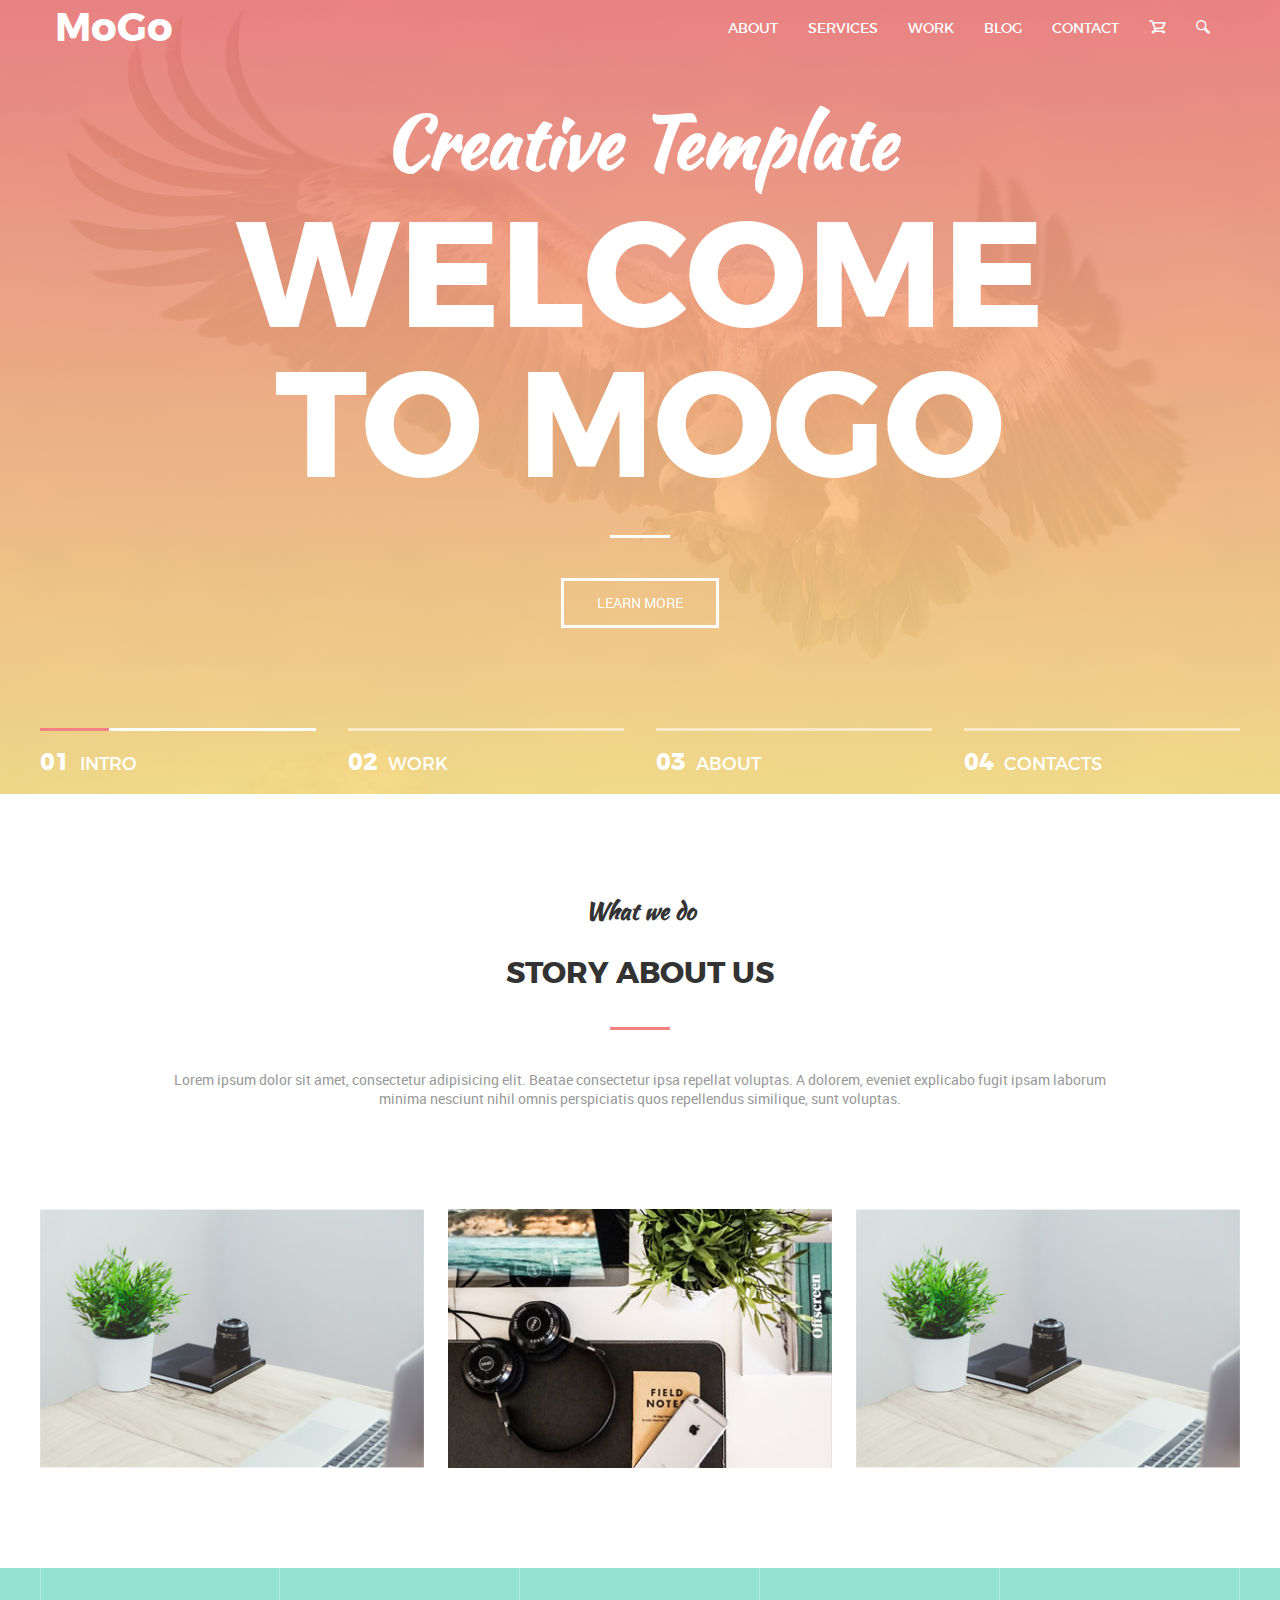
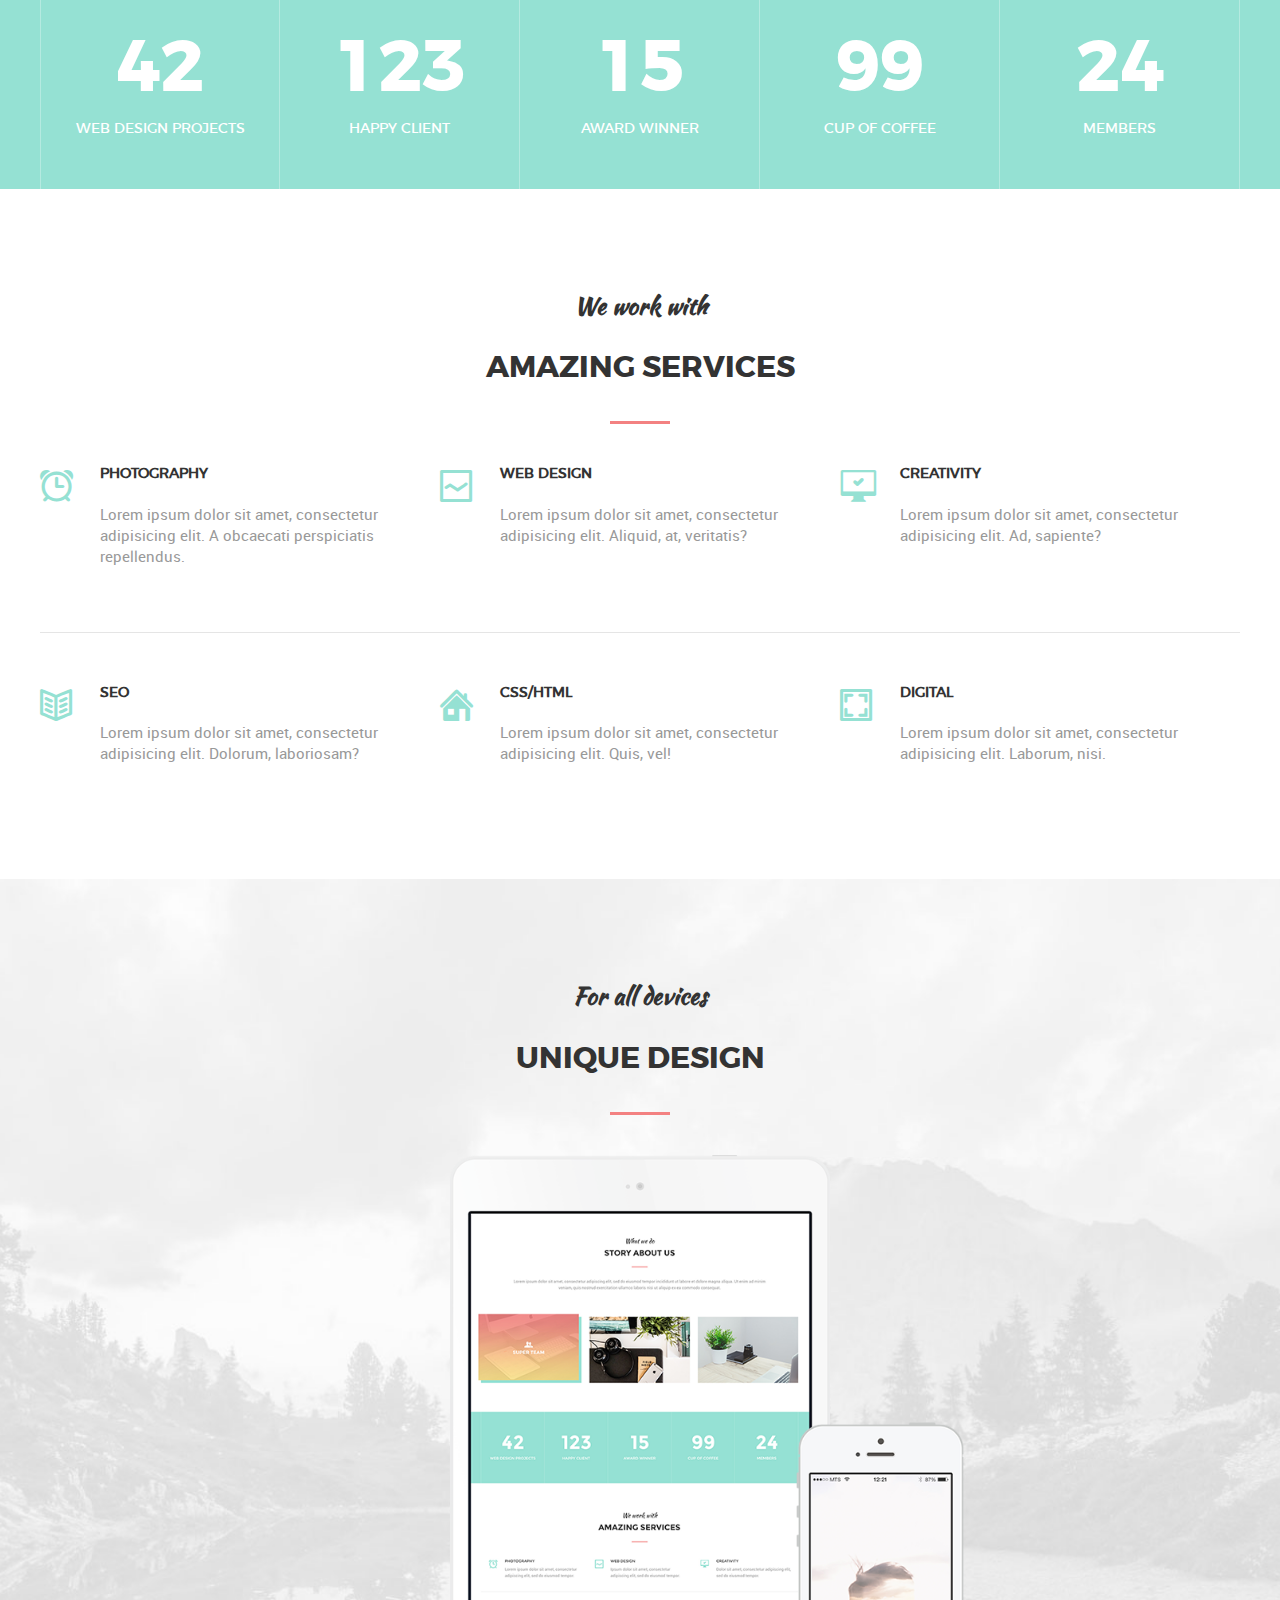
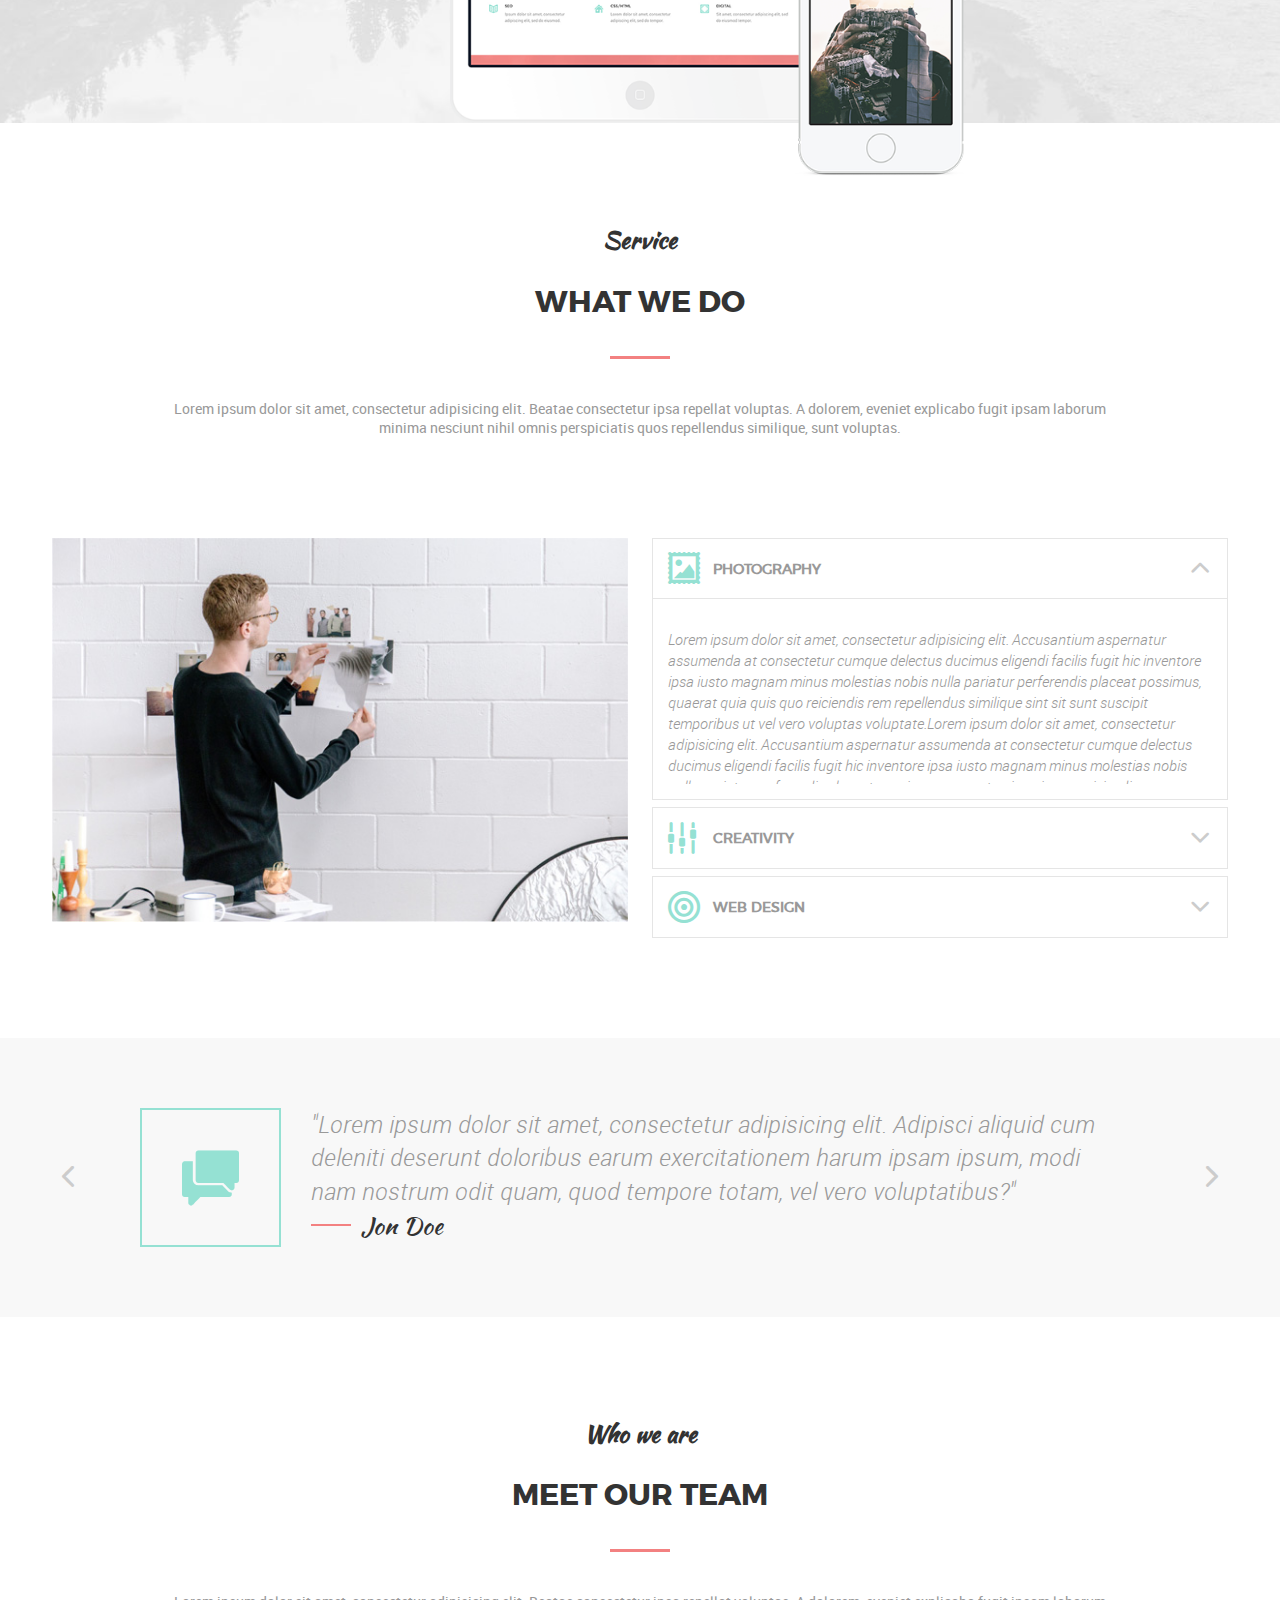
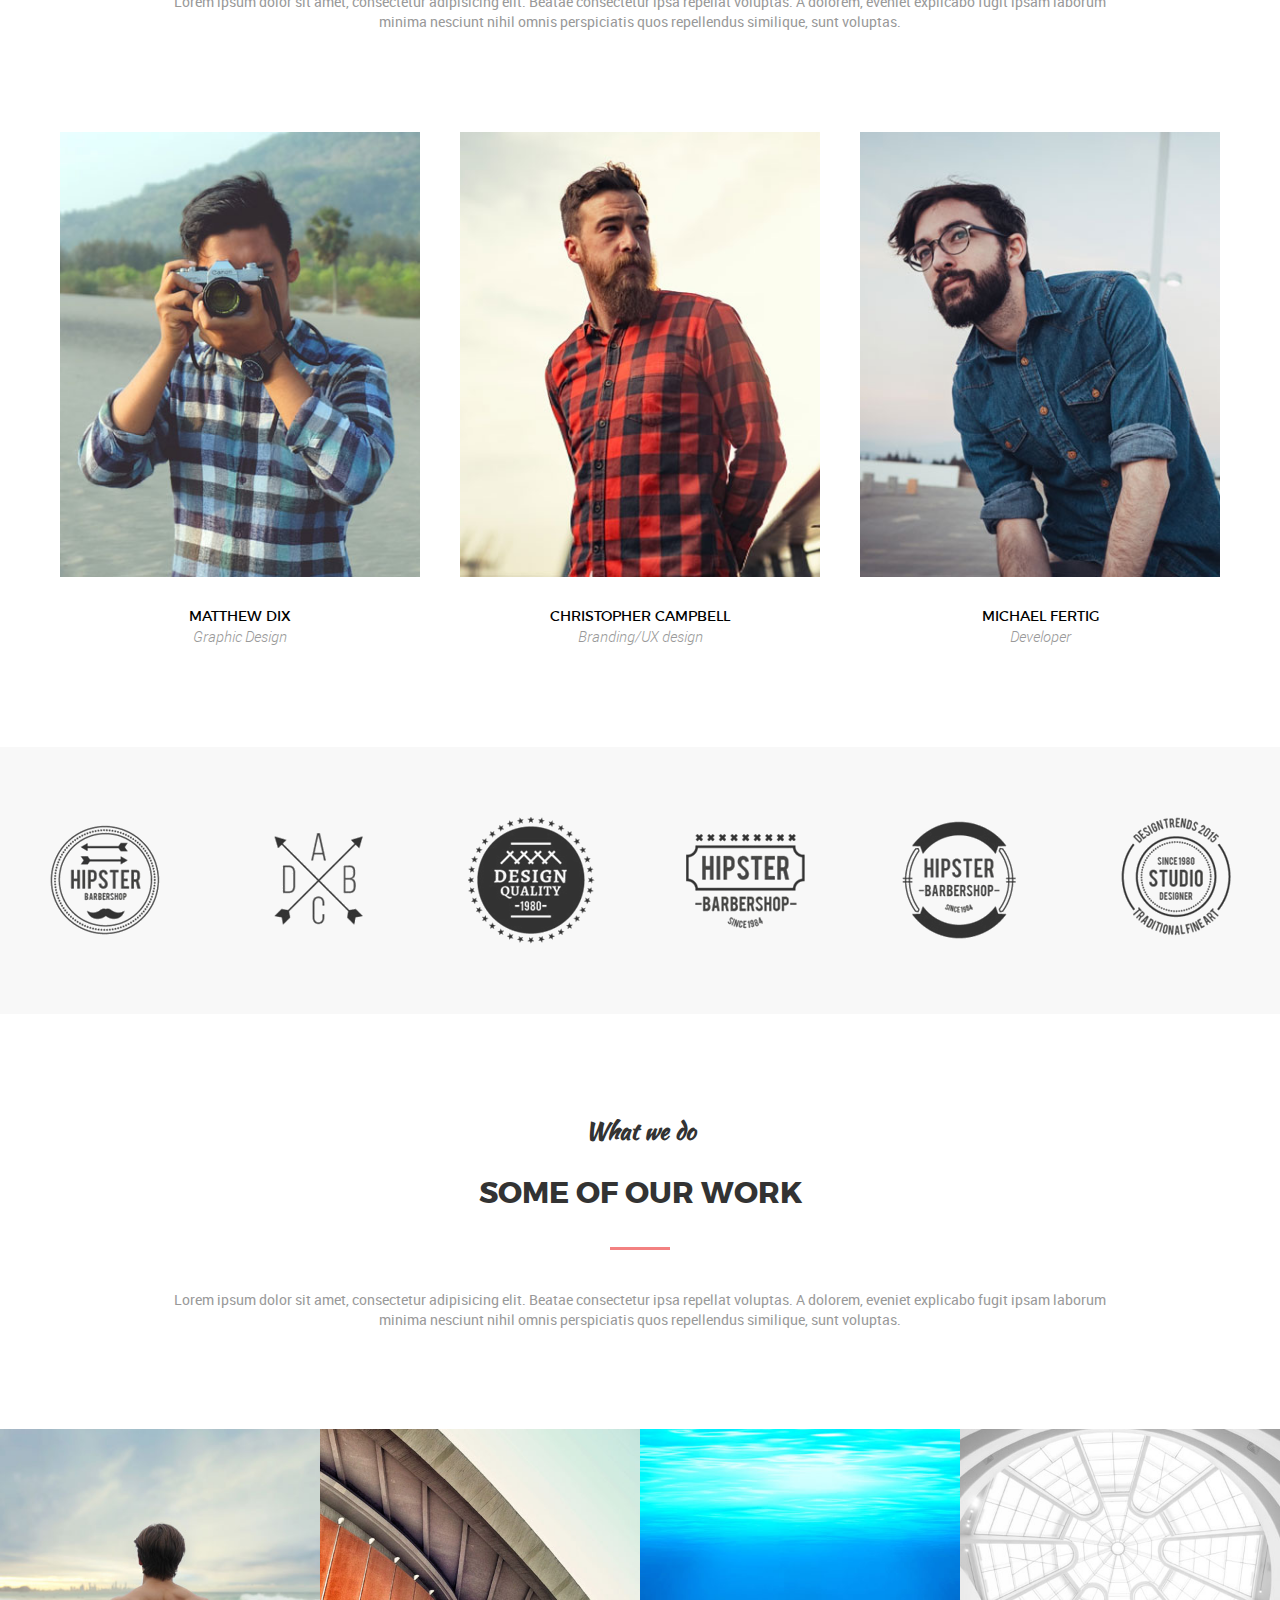
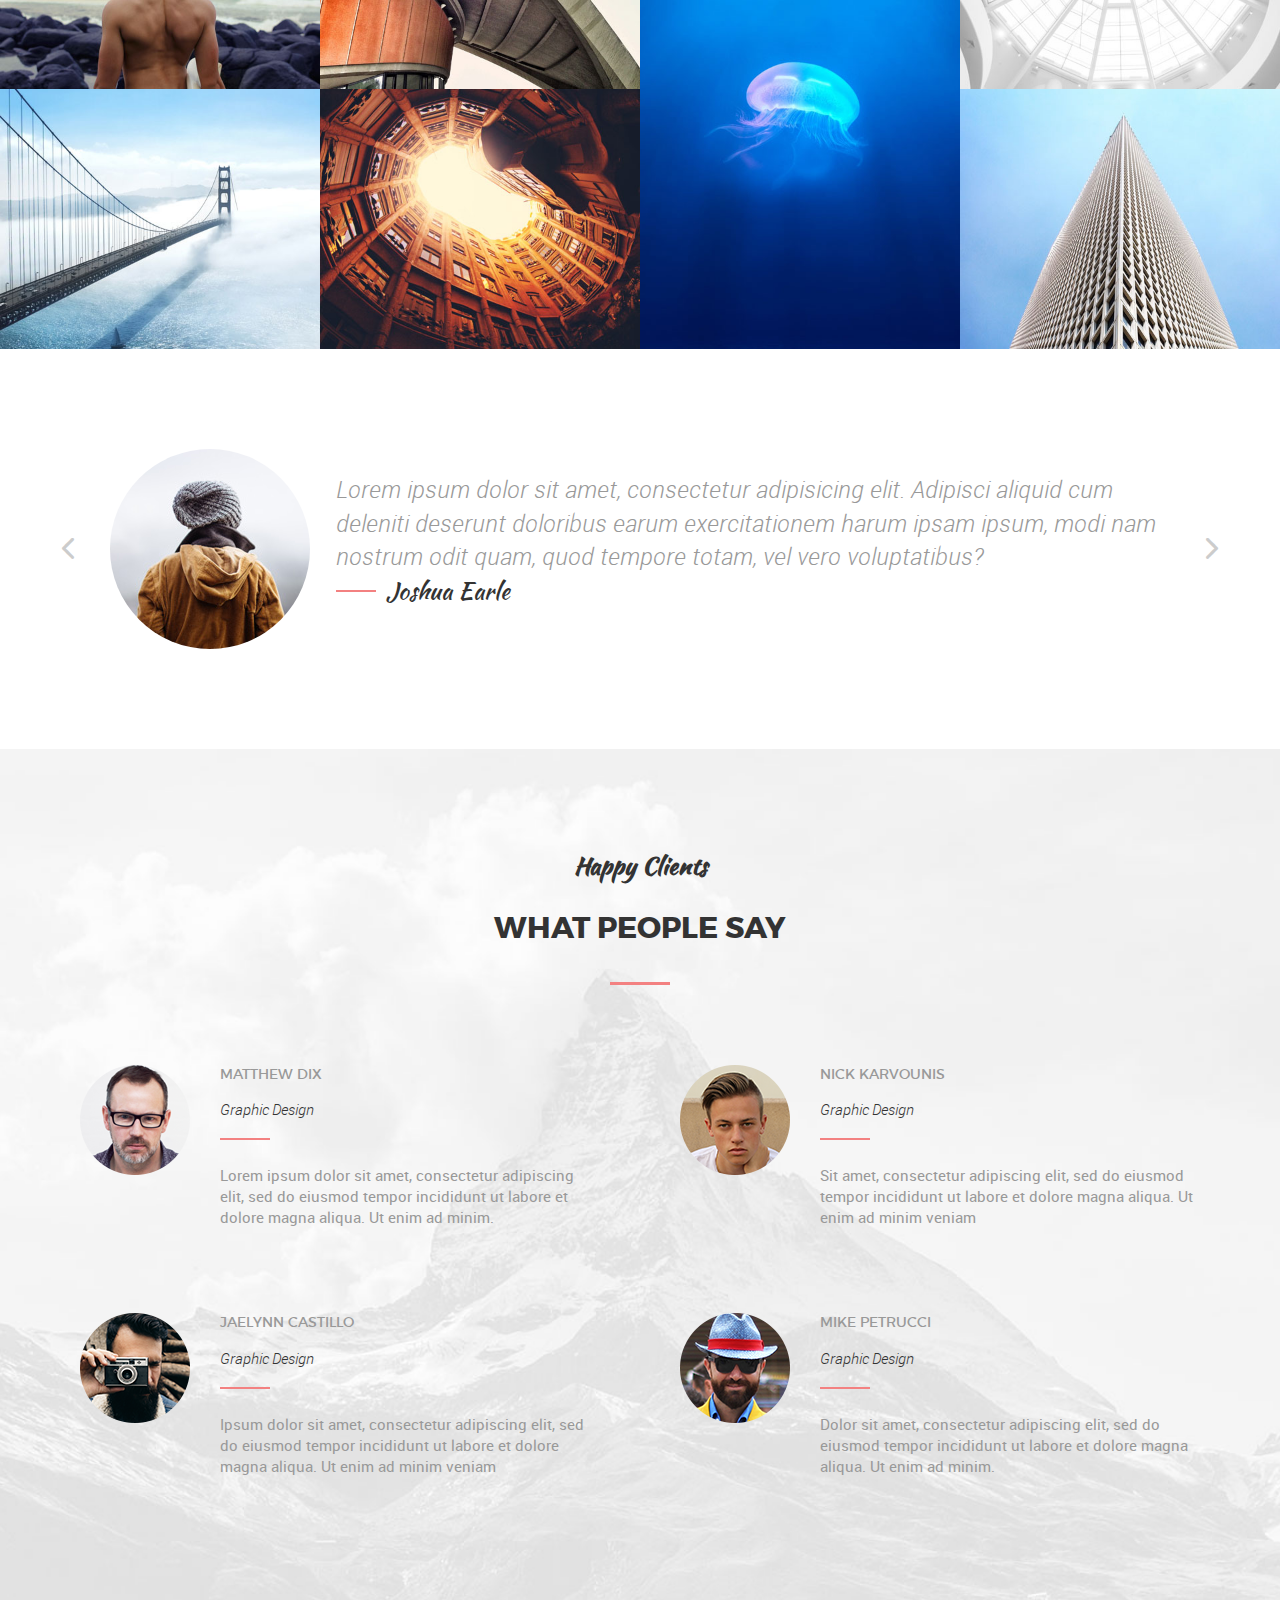
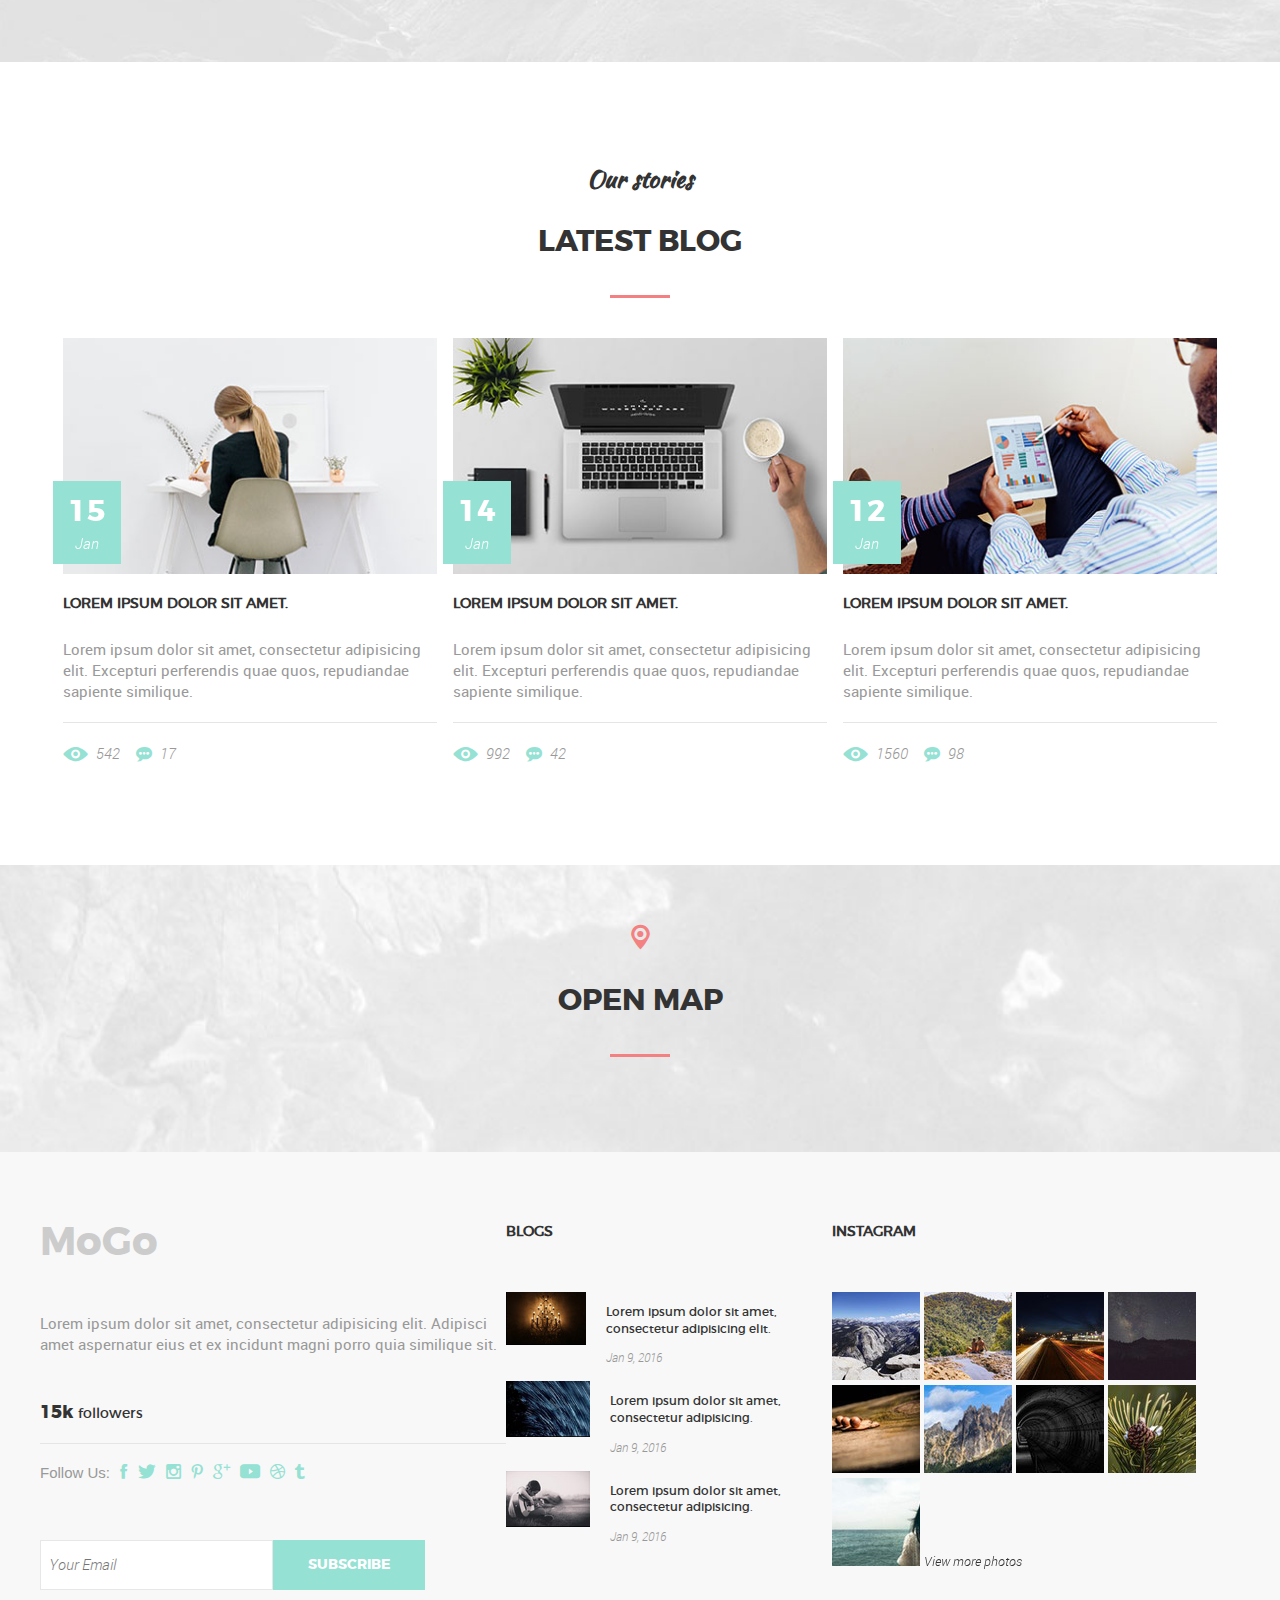
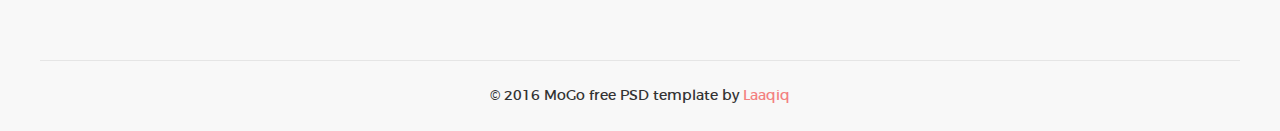
<file: mogo/index.html>
<!DOCTYPE html>
<html lang="ru">
  <head>
    <meta charset="utf-8">
    <meta http-equiv="x-ua-compatible" content="ie=edge">
    <meta name="viewport" content="width=device-width, initial-scale=1">
    <link rel="stylesheet" href="css/main.min.css">
    <link rel="icon" type="image/x-icon" href="/favicon-16x16.ico" sizes="16x16">
    <link rel="icon" type="image/x-icon" href="/favicon-32x32.ico" sizes="32x32">
    <link rel="icon" type="image/x-icon" href="/favicon-64x64.ico" sizes="64x64">
    <title>Mogo</title>
    <meta name="description" content="">
    <meta name="keywords" content="">
  </head>
  <body class="page">
    <header class="header">
      <div class="header_in">
        <div class="header_top">
          <h1 class="header_logo"><a class="logo" href="/">MoGo</a></h1>
          <nav class="navigation">
            <ul class="menu">
              <li class="menu_item"><a class="menu_item-link" href="#about">about                        </a></li>
              <li class="menu_item"><a class="menu_item-link" href="#services">services                        </a></li>
              <li class="menu_item"><a class="menu_item-link" href="#work">work                        </a></li>
              <li class="menu_item"><a class="menu_item-link" href="#blog">blog                        </a></li>
              <li class="menu_item"><a class="menu_item-link" href="#contact">contact                        </a></li>
              <li class="menu_item"><a class="menu_item-link" href="#"><span class="icon icon-cart">                       </span></a></li>
              <li class="menu_item"><a class="menu_item-link" href="#"><span class="icon icon-search"></span></a></li>
            </ul><span class="toggle-menu">menu</span>
          </nav>
        </div>
        <div class="header_slider">
          <div class="slider-box">
            <div class="slider-box_body">
              <div class="slider-box_body-item">
                <h2 class="heading header_heading"><span class="heading__primary header_heading__primary">Creative Template</span>welcome<br>to mogo</h2><a class="learn-btn" href="#">learn more</a>
              </div>
            </div>
            <ul class="slider-box_nav">
              <li class="slider-box_nav-item slider-box_nav-item__active"><span class="slider-box_nav-num">01</span>intro</li>
              <li class="slider-box_nav-item"><span class="slider-box_nav-num">02</span>work</li>
              <li class="slider-box_nav-item"><span class="slider-box_nav-num">03</span>about</li>
              <li class="slider-box_nav-item"><span class="slider-box_nav-num">04</span>contacts</li>
            </ul>
          </div>
        </div>
      </div>
    </header>
    <main>
      <section class="section about" id="about">
        <div class="section_in">
          <h2 class="heading"><span class="heading__primary">What we do</span>story about us</h2>
          <p class="section_desc">Lorem ipsum dolor sit amet, consectetur adipisicing elit. Beatae consectetur ipsa repellat voluptas. A dolorem, eveniet explicabo fugit ipsam laborum minima nesciunt nihil omnis perspiciatis quos repellendus similique, sunt voluptas.</p>
          <div class="about_images">
            <div class="about_item">
              <div class="img-wrap"><img src="img/aboutus/img-aboutUs-3.jpg" alt="img-aboutUs-1">
                <div class="img-wrap_hover"><span class="icon icon-users"></span>
                  <p class="img-wrap_desc">super team</p>
                </div>
              </div>
            </div>
            <div class="about_item">
              <div class="img-wrap"><img src="img/aboutus/img-aboutUs-2.jpg" alt="img-aboutUs-2">
                <div class="img-wrap_hover"><span class="icon icon-users"></span>
                  <p class="img-wrap_desc">super team</p>
                </div>
              </div>
            </div>
            <div class="about_item">
              <div class="img-wrap"><img src="img/aboutus/img-aboutUs-3.jpg" alt="img-aboutUs-3">
                <div class="img-wrap_hover"><span class="icon icon-users"></span>
                  <p class="img-wrap_desc">super team</p>
                </div>
              </div>
            </div>
          </div>
        </div>
      </section>
      <section class="section facts">
        <div class="section_in">
          <ul class="facts_box">
            <li class="facts_item"><span class="facts_item__num">42</span>web design projects</li>
            <li class="facts_item"><span class="facts_item__num">123</span>happy client</li>
            <li class="facts_item"><span class="facts_item__num">15</span>award winner</li>
            <li class="facts_item"><span class="facts_item__num">99</span>cup of coffee</li>
            <li class="facts_item"><span class="facts_item__num">24</span>members</li>
          </ul>
        </div>
      </section>
      <section class="section services" id="services">
        <div class="section_in">
          <h2 class="heading"><span class="heading__primary">We work with</span>amazing services</h2>
          <div class="services_box">
            <div class="services_item"><span class="services_icon icon icon-alarm"></span>
              <h3 class="services_title">photography</h3>
              <p class="services_desc">Lorem ipsum dolor sit amet, consectetur adipisicing elit. A obcaecati perspiciatis repellendus.</p>
            </div>
            <div class="services_item"><span class="services_icon icon icon-graph"></span>
              <h3 class="services_title">web design</h3>
              <p class="services_desc">Lorem ipsum dolor sit amet, consectetur adipisicing elit. Aliquid, at, veritatis?</p>
            </div>
            <div class="services_item"><span class="services_icon icon icon-computer"></span>
              <h3 class="services_title">creativity</h3>
              <p class="services_desc">Lorem ipsum dolor sit amet, consectetur adipisicing elit. Ad, sapiente?</p>
            </div>
            <div class="services_item"><span class="services_icon icon icon-book"></span>
              <h3 class="services_title">seo</h3>
              <p class="services_desc">Lorem ipsum dolor sit amet, consectetur adipisicing elit. Dolorum, laboriosam?</p>
            </div>
            <div class="services_item"><span class="services_icon icon icon-home"></span>
              <h3 class="services_title">css/html</h3>
              <p class="services_desc">Lorem ipsum dolor sit amet, consectetur adipisicing elit. Quis, vel!</p>
            </div>
            <div class="services_item"><span class="services_icon icon icon-image"></span>
              <h3 class="services_title">digital</h3>
              <p class="services_desc">Lorem ipsum dolor sit amet, consectetur adipisicing elit. Laborum, nisi.</p>
            </div>
          </div>
        </div>
      </section>
      <section class="section feature">
        <div class="section_in">
          <h2 class="heading"><span class="heading__primary">For all devices</span>unique design</h2>
          <div class="img-wrap feature_tablet"><img src="img/feature/tablet.png" alt="tablet"></div>
          <div class="img-wrap feature_phone"><img src="img/feature/phone.png" alt="phone"></div>
        </div>
      </section>
      <section class="section wwd">
        <div class="section_in">
          <h2 class="heading"><span class="heading__primary">Service</span>what we do</h2>
          <p class="section_desc">Lorem ipsum dolor sit amet, consectetur adipisicing elit. Beatae consectetur ipsa repellat voluptas. A dolorem, eveniet explicabo fugit ipsam laborum minima nesciunt nihil omnis perspiciatis quos repellendus similique, sunt voluptas.</p>
          <div class="wwd_box">
            <div class="wwd_image"><img src="img/img-wwd.jpg" alt="img-wwd"></div>
            <div class="wwd_services">
              <div class="wwd_item">
                <div class="wwd_heading is-active"><span class="icon icon-picture wwd_icon"></span>
                  <h3 class="wwd_title">photography</h3><span class="wwd_arrow icon icon-arrow-up"></span>
                </div>
                <p class="wwd_text wwd_text__active">Lorem ipsum dolor sit amet, consectetur adipisicing elit. Accusantium aspernatur assumenda at consectetur cumque delectus ducimus eligendi facilis fugit hic inventore ipsa iusto magnam minus molestias nobis nulla pariatur perferendis placeat possimus, quaerat quia quis quo reiciendis rem repellendus similique sint sit sunt suscipit temporibus ut vel vero voluptas voluptate.Lorem ipsum dolor sit amet, consectetur adipisicing elit. Accusantium aspernatur assumenda at consectetur cumque delectus ducimus eligendi facilis fugit hic inventore ipsa iusto magnam minus molestias nobis nulla pariatur perferendis placeat possimus, quaerat quia quis quo reiciendis rem repellendus similique sint sit sunt suscipit temporibus ut vel vero voluptas voluptate.Lorem ipsum dolor sit amet, consectetur adipisicing elit. Accusantium aspernatur assumenda at consectetur cumque delectus ducimus eligendi facilis fugit hic inventore ipsa iusto magnam minus molestias nobis nulla pariatur perferendis placeat possimus, quaerat quia quis quo reiciendis rem repellendus similique sint sit sunt suscipit temporibus ut vel vero voluptas voluptate.</p>
              </div>
              <div class="wwd_item">
                <div class="wwd_heading"><span class="icon icon-equalizer wwd_icon"></span>
                  <h3 class="wwd_title">creativity</h3><span class="wwd_arrow icon icon-arrow-down"></span>
                </div>
                <p class="wwd_text">Lorem ipsum dolor sit amet, consectetur adipisicing elit. Accusantium aspernatur assumenda at consectetur cumque delectus ducimus eligendi facilis fugit hic inventore ipsa iusto magnam minus molestias nobis nulla pariatur perferendis placeat possimus, quaerat quia quis quo reiciendis rem repellendus similique sint sit sunt suscipit temporibus ut vel vero voluptas voluptate.</p>
              </div>
              <div class="wwd_item">
                <div class="wwd_heading"><span class="icon icon-bullseye wwd_icon"></span>
                  <h3 class="wwd_title">web design</h3><span class="wwd_arrow icon icon-arrow-down"></span>
                </div>
                <p class="wwd_text">Lorem ipsum dolor sit amet, consectetur adipisicing elit. Accusantium aspernatur assumenda at consectetur cumque delectus ducimus eligendi facilis fugit hic inventore ipsa iusto magnam minus molestias nobis nulla pariatur perferendis placeat possimus, quaerat quia quis quo reiciendis rem repellendus similique sint sit sunt suscipit temporibus ut vel vero voluptas voluptate.</p>
              </div>
            </div>
          </div>
        </div>
      </section>
      <section class="section quote">
        <div class="section_in">
          <div class="quote_box"><span class="quote_icon icon icon-speech"></span>
            <p class="quote_text">"Lorem ipsum dolor sit amet, consectetur adipisicing elit. Adipisci aliquid cum deleniti deserunt doloribus earum exercitationem harum ipsam ipsum, modi nam nostrum odit quam, quod tempore totam, vel vero voluptatibus?"<br><span class="quote_author">Jon Doe</span></p>
            <ul class="quote_nav">
              <li class="quote_item"><span class="icon icon-arrow-left"></span></li>
              <li class="quote_item"><span class="icon icon-arrow-right"></span></li>
            </ul>
          </div>
        </div>
      </section>
      <section class="section team">
        <div class="section_in">
          <h2 class="heading"><span class="heading__primary">Who we are</span>meet our team</h2>
          <p class="section_desc">Lorem ipsum dolor sit amet, consectetur adipisicing elit. Beatae consectetur ipsa repellat voluptas. A dolorem, eveniet explicabo fugit ipsam laborum minima nesciunt nihil omnis perspiciatis quos repellendus similique, sunt voluptas.</p>
          <div class="team_box">
            <div class="team_item">
              <div class="img-wrap"><img src="img/team/img-1.jpg" alt="team-1">
                <div class="img-wrap_hover"><span class="icon"></span>
                  <ul class="social">
                    <li class="social_item"><a class="social_link" href="#"><span class="icon icon-facebook"></span></a></li>
                    <li class="social_item"><a class="social_link" href="#"><span class="icon icon-twitter"></span></a></li>
                    <li class="social_item"><a class="social_link" href="#"><span class="icon icon-pinterest"></span></a></li>
                    <li class="social_item"><a class="social_link" href="#"><span class="icon icon-instagram"></span></a></li>
                  </ul>
                </div>
              </div>
              <div class="team_desc"><span class="team_name">Matthew Dix</span><br><span class="team_position">Graphic Design</span></div>
            </div>
            <div class="team_item">
              <div class="img-wrap"><img src="img/team/img-2.jpg" alt="team-2">
                <div class="img-wrap_hover"><span class="icon"></span>
                  <ul class="social">
                    <li class="social_item"><a class="social_link" href="#"><span class="icon icon-facebook"></span></a></li>
                    <li class="social_item"><a class="social_link" href="#"><span class="icon icon-twitter"></span></a></li>
                    <li class="social_item"><a class="social_link" href="#"><span class="icon icon-pinterest"></span></a></li>
                    <li class="social_item"><a class="social_link" href="#"><span class="icon icon-instagram"></span></a></li>
                  </ul>
                </div>
              </div>
              <div class="team_desc"><span class="team_name">Christopher Campbell</span><br><span class="team_position">Branding/UX design</span></div>
            </div>
            <div class="team_item">
              <div class="img-wrap"><img src="img/team/img-3.jpg" alt="team-3">
                <div class="img-wrap_hover"><span class="icon"></span>
                  <ul class="social">
                    <li class="social_item"><a class="social_link" href="#"><span class="icon icon-facebook"></span></a></li>
                    <li class="social_item"><a class="social_link" href="#"><span class="icon icon-twitter"></span></a></li>
                    <li class="social_item"><a class="social_link" href="#"><span class="icon icon-pinterest"></span></a></li>
                    <li class="social_item"><a class="social_link" href="#"><span class="icon icon-instagram"></span></a></li>
                  </ul>
                </div>
              </div>
              <div class="team_desc"><span class="team_name">Michael Fertig</span><br><span class="team_position">Developer</span></div>
            </div>
          </div>
        </div>
      </section>
      <section class="section logos">
        <div class="section_in">
          <ul class="logos_box">
            <li class="logos_item"><img src="img/brand/logo1.png" alt="logo1"></li>
            <li class="logos_item"><img src="img/brand/logo2.png" alt="logo2"></li>
            <li class="logos_item"><img src="img/brand/logo3.png" alt="logo3"></li>
            <li class="logos_item"><img src="img/brand/logo4.png" alt="logo4"></li>
            <li class="logos_item"><img src="img/brand/logo5.png" alt="logo5"></li>
            <li class="logos_item"><img src="img/brand/logo6.png" alt="logo6"></li>
          </ul>
        </div>
      </section>
      <section class="section work" id="work">
        <div class="section_in">
          <h2 class="heading"><span class="heading__primary">What we do</span>some of our work</h2>
          <p class="section_desc">Lorem ipsum dolor sit amet, consectetur adipisicing elit. Beatae consectetur ipsa repellat voluptas. A dolorem, eveniet explicabo fugit ipsam laborum minima nesciunt nihil omnis perspiciatis quos repellendus similique, sunt voluptas.</p>
        </div>
        <ul class="work_box">
          <li class="work_item"><img src="img/work/img-1.jpg" alt="work1">
            <div class="work_desc"><span class="icon icon-picture work_icon"></span><br><span class="work_title">creativity designed</span><br><span class="work_text">Lorem ipsum dolor.</span></div>
          </li>
          <li class="work_item"><img src="img/work/img-5.jpg" alt="work5">
            <div class="work_desc"><span class="icon icon-picture work_icon"></span><br><span class="work_title">creativity designed</span><br><span class="work_text">Lorem ipsum dolor.</span></div>
          </li>
          <li class="work_item"><img src="img/work/img-2.jpg" alt="work2">
            <div class="work_desc"><span class="icon icon-picture work_icon"></span><br><span class="work_title">creativity designed</span><br><span class="work_text">Lorem ipsum dolor.</span></div>
          </li>
          <li class="work_item"><img src="img/work/img-6.jpg" alt="work6">
            <div class="work_desc"><span class="icon icon-picture work_icon"></span><br><span class="work_title">creativity designed</span><br><span class="work_text">Lorem ipsum dolor.</span></div>
          </li>
          <li class="work_item"><img src="img/work/img-3.jpg" alt="work3">
            <div class="work_desc"><span class="icon icon-picture work_icon"></span><br><span class="work_title">creativity designed</span><br><span class="work_text">Lorem ipsum dolor.</span></div>
          </li>
          <li class="work_item"><img src="img/work/img-4.jpg" alt="work4">
            <div class="work_desc"><span class="icon icon-picture work_icon"></span><br><span class="work_title">creativity designed</span><br><span class="work_text">Lorem ipsum dolor.</span></div>
          </li>
          <li class="work_item"><img src="img/work/img-7.jpg" alt="work7">
            <div class="work_desc"><span class="icon icon-picture work_icon"></span><br><span class="work_title">creativity designed</span><br><span class="work_text">Lorem ipsum dolor.</span></div>
          </li>
        </ul>
      </section>
      <section class="section testimonial">
        <div class="section_in">
          <div class="testimonial_box">
            <div class="testimonial_img"><img src="img/testimonial/img-1.jpg" alt="testimonial-img"></div>
            <p class="testimonial_text">Lorem ipsum dolor sit amet, consectetur adipisicing elit. Adipisci aliquid cum deleniti deserunt doloribus earum exercitationem harum ipsam ipsum, modi nam nostrum odit quam, quod tempore totam, vel vero voluptatibus?<br><span class="testimonial_author">Joshua Earle</span></p>
            <ul class="testimonial_nav">
              <li class="testimonial_item"><span class="icon icon-arrow-left"></span></li>
              <li class="testimonial_item"><span class="icon icon-arrow-right"></span></li>
            </ul>
          </div>
        </div>
      </section>
      <section class="section clients">
        <div class="section_in">
          <h2 class="heading"><span class="heading__primary">Happy Clients</span>what people say</h2>
          <ul class="clients_box">
            <li class="clients_item">
              <div class="clients_img"><img src="img/client/img1.png" alt="img1"></div>
              <div class="clients_desc"><span class="clients_name">Matthew Dix</span><span class="clients_position">Graphic Design</span>
                <p class="clients_text">Lorem ipsum dolor sit amet, consectetur adipiscing elit, sed do eiusmod tempor incididunt ut labore et dolore magna aliqua. Ut enim ad minim.</p>
              </div>
            </li>
            <li class="clients_item">
              <div class="clients_img"><img src="img/client/img2.png" alt="img2"></div>
              <div class="clients_desc"><span class="clients_name">Nick Karvounis</span><span class="clients_position">Graphic Design</span>
                <p class="clients_text">Sit amet, consectetur adipiscing elit, sed do eiusmod tempor incididunt ut labore et dolore magna aliqua. Ut enim ad minim veniam</p>
              </div>
            </li>
            <li class="clients_item">
              <div class="clients_img"><img src="img/client/img3.png" alt="img3"></div>
              <div class="clients_desc"><span class="clients_name">Jaelynn Castillo</span><span class="clients_position">Graphic Design</span>
                <p class="clients_text">Ipsum dolor sit amet, consectetur adipiscing elit, sed do eiusmod tempor incididunt ut labore et dolore magna aliqua. Ut enim ad minim veniam</p>
              </div>
            </li>
            <li class="clients_item">
              <div class="clients_img"><img src="img/client/img4.png" alt="img4"></div>
              <div class="clients_desc"><span class="clients_name">Mike Petrucci</span><span class="clients_position">Graphic Design</span>
                <p class="clients_text">Dolor sit amet, consectetur adipiscing elit, sed do eiusmod tempor incididunt ut labore et dolore magna aliqua. Ut enim ad minim.</p>
              </div>
            </li>
          </ul>
        </div>
      </section>
      <section class="section blog" id="blog">
        <div class="section_in">
          <h2 class="heading"><span class="heading__primary">Our stories</span>latest blog</h2>
          <ul class="blog_box">
            <li class="blog_item"><a class="blog_img" href="#"><img src="img/blog/img-1.jpg" alt="blog-img-1"><span class="blog_month"><span class="blog_month__num">15</span>jan</span></a>
              <div class="blog_desc">
                <h3 class="blog_title">Lorem ipsum dolor sit amet.</h3>
                <p class="blog_text">Lorem ipsum dolor sit amet, consectetur adipisicing elit. Excepturi perferendis quae quos, repudiandae sapiente similique.</p>
                <div class="blog_meta"><span class="blog_view"><span class="icon icon-view blog_icon"></span>542</span><span class="blog_comments"><span class="icon icon-comment blog_icon"></span>17</span></div>
              </div>
            </li>
            <li class="blog_item"><a class="blog_img" href="#"><img src="img/blog/img-2.jpg" alt="blog-img-2"><span class="blog_month"><span class="blog_month__num">14</span>jan</span></a>
              <div class="blog_desc">
                <h3 class="blog_title">Lorem ipsum dolor sit amet.</h3>
                <p class="blog_text">Lorem ipsum dolor sit amet, consectetur adipisicing elit. Excepturi perferendis quae quos, repudiandae sapiente similique.</p>
                <div class="blog_meta"><span class="blog_view"><span class="icon icon-view blog_icon"></span>992</span><span class="blog_comments"><span class="icon icon-comment blog_icon"></span>42</span></div>
              </div>
            </li>
            <li class="blog_item"><a class="blog_img" href="#"><img src="img/blog/img-3.jpg" alt="blog-img-3"><span class="blog_month"><span class="blog_month__num">12</span>jan</span></a>
              <div class="blog_desc">
                <h3 class="blog_title">Lorem ipsum dolor sit amet.</h3>
                <p class="blog_text">Lorem ipsum dolor sit amet, consectetur adipisicing elit. Excepturi perferendis quae quos, repudiandae sapiente similique.</p>
                <div class="blog_meta"><span class="blog_view"><span class="icon icon-view blog_icon"></span>1560</span><span class="blog_comments"><span class="icon icon-comment blog_icon"></span>98</span></div>
              </div>
            </li>
          </ul>
        </div>
      </section>
      <section class="section map">
        <div class="section_in">
          <div class="map_box"><span class="icon icon-pin map_icon"></span>
            <h2 class="heading">open map</h2>
          </div>
        </div>
      </section>
    </main>
    <footer class="footer">
      <div class="footer_in">
        <div class="footer_item" id="contact">
          <h2 class="footer_logo"><a class="logo" href="/">MoGo</a></h2>
          <p class="footer_text">Lorem ipsum dolor sit amet, consectetur adipisicing elit. Adipisci amet aspernatur eius et ex incidunt magni porro quia similique sit.</p>
          <div class="follow"><span class="follow_text"><span class="follow_count">15k</span>followers</span></div>
          <ul class="social social__primary">
            <li class="social_item">Follow Us:</li>
            <li class="social_item"><a class="social_link" href="#"><span class="icon icon-facebook"></span></a></li>
            <li class="social_item"><a class="social_link" href="#"><span class="icon icon-twitter"></span></a></li>
            <li class="social_item"><a class="social_link" href="#"><span class="icon icon-instagram"></span></a></li>
            <li class="social_item"><a class="social_link" href="#"><span class="icon icon-pinterest"></span></a></li>
            <li class="social_item"><a class="social_link" href="#"><span class="icon icon-google-plus"></span></a></li>
            <li class="social_item"><a class="social_link" href="#"><span class="icon icon-youtube"></span></a></li>
            <li class="social_item"><a class="social_link" href="#"><span class="icon icon-dribbble"></span></a></li>
            <li class="social_item"><a class="social_link" href="#"><span class="icon icon-tumblr"></span></a></li>
          </ul>
          <form class="subscribe-form">
            <input class="subscribe-form_input" id="subscribe" type="email" placeholder="Your Email">
            <button class="subscribe-form_btn" type="button">subscribe</button>
          </form>
        </div>
        <div class="footer_item">
          <h3 class="footer_heading">blogs</h3>
          <ul class="blog-widget">
            <li class="blog-widget_item">
              <div class="blog-widget_img"><img src="img/blog/img-4.jpg" alt="blog-image"></div>
              <div class="blog-widget_desc">
                <p class="blog-widget_text">Lorem ipsum dolor sit amet, consectetur adipisicing elit.</p><span class="blog-widget_date">Jan 9, 2016</span>
              </div>
            </li>
            <li class="blog-widget_item">
              <div class="blog-widget_img"><img src="img/blog/img-5.jpg" alt="blog-image"></div>
              <div class="blog-widget_desc">
                <p class="blog-widget_text">Lorem ipsum dolor sit amet, consectetur adipisicing.</p><span class="blog-widget_date">Jan 9, 2016</span>
              </div>
            </li>
            <li class="blog-widget_item">
              <div class="blog-widget_img"><img src="img/blog/img-6.jpg" alt="blog-image"></div>
              <div class="blog-widget_desc">
                <p class="blog-widget_text">Lorem ipsum dolor sit amet, consectetur adipisicing.</p><span class="blog-widget_date">Jan 9, 2016</span>
              </div>
            </li>
          </ul>
        </div>
        <div class="footer_item">
          <h3 class="footer_heading">instagram</h3>
          <ul class="instagram-widget">
            <li class="instagram-widget_item"><img src="img/instagram/img-1.jpg" alt="instagram-image"></li>
            <li class="instagram-widget_item"><img src="img/instagram/img-2.jpg" alt="instagram-image"></li>
            <li class="instagram-widget_item"><img src="img/instagram/img-3.jpg" alt="instagram-image"></li>
            <li class="instagram-widget_item"><img src="img/instagram/img-4.jpg" alt="instagram-image"></li>
            <li class="instagram-widget_item"><img src="img/instagram/img-5.jpg" alt="instagram-image"></li>
            <li class="instagram-widget_item"><img src="img/instagram/img-6.jpg" alt="instagram-image"></li>
            <li class="instagram-widget_item"><img src="img/instagram/img-7.jpg" alt="instagram-image"></li>
            <li class="instagram-widget_item"><img src="img/instagram/img-8.jpg" alt="instagram-image"></li>
            <li class="instagram-widget_item"><img src="img/instagram/img-9.jpg" alt="instagram-image"></li>
            <li class="instagram-widget_item"><a class="instagram-widget_link" href="#">
                View more
                photos</a></li>
          </ul>
        </div>
      </div>
      <div class="copyright">© 2016 MoGo free PSD template by <a class="copyright_link" href="#">Laaqiq</a></div>
    </footer>
    <script src="https://ajax.googleapis.com/ajax/libs/jquery/2.2.0/jquery.min.js"></script>
    <script src="js/scripts.min.js"></script>
  </body>
</html>
</file>
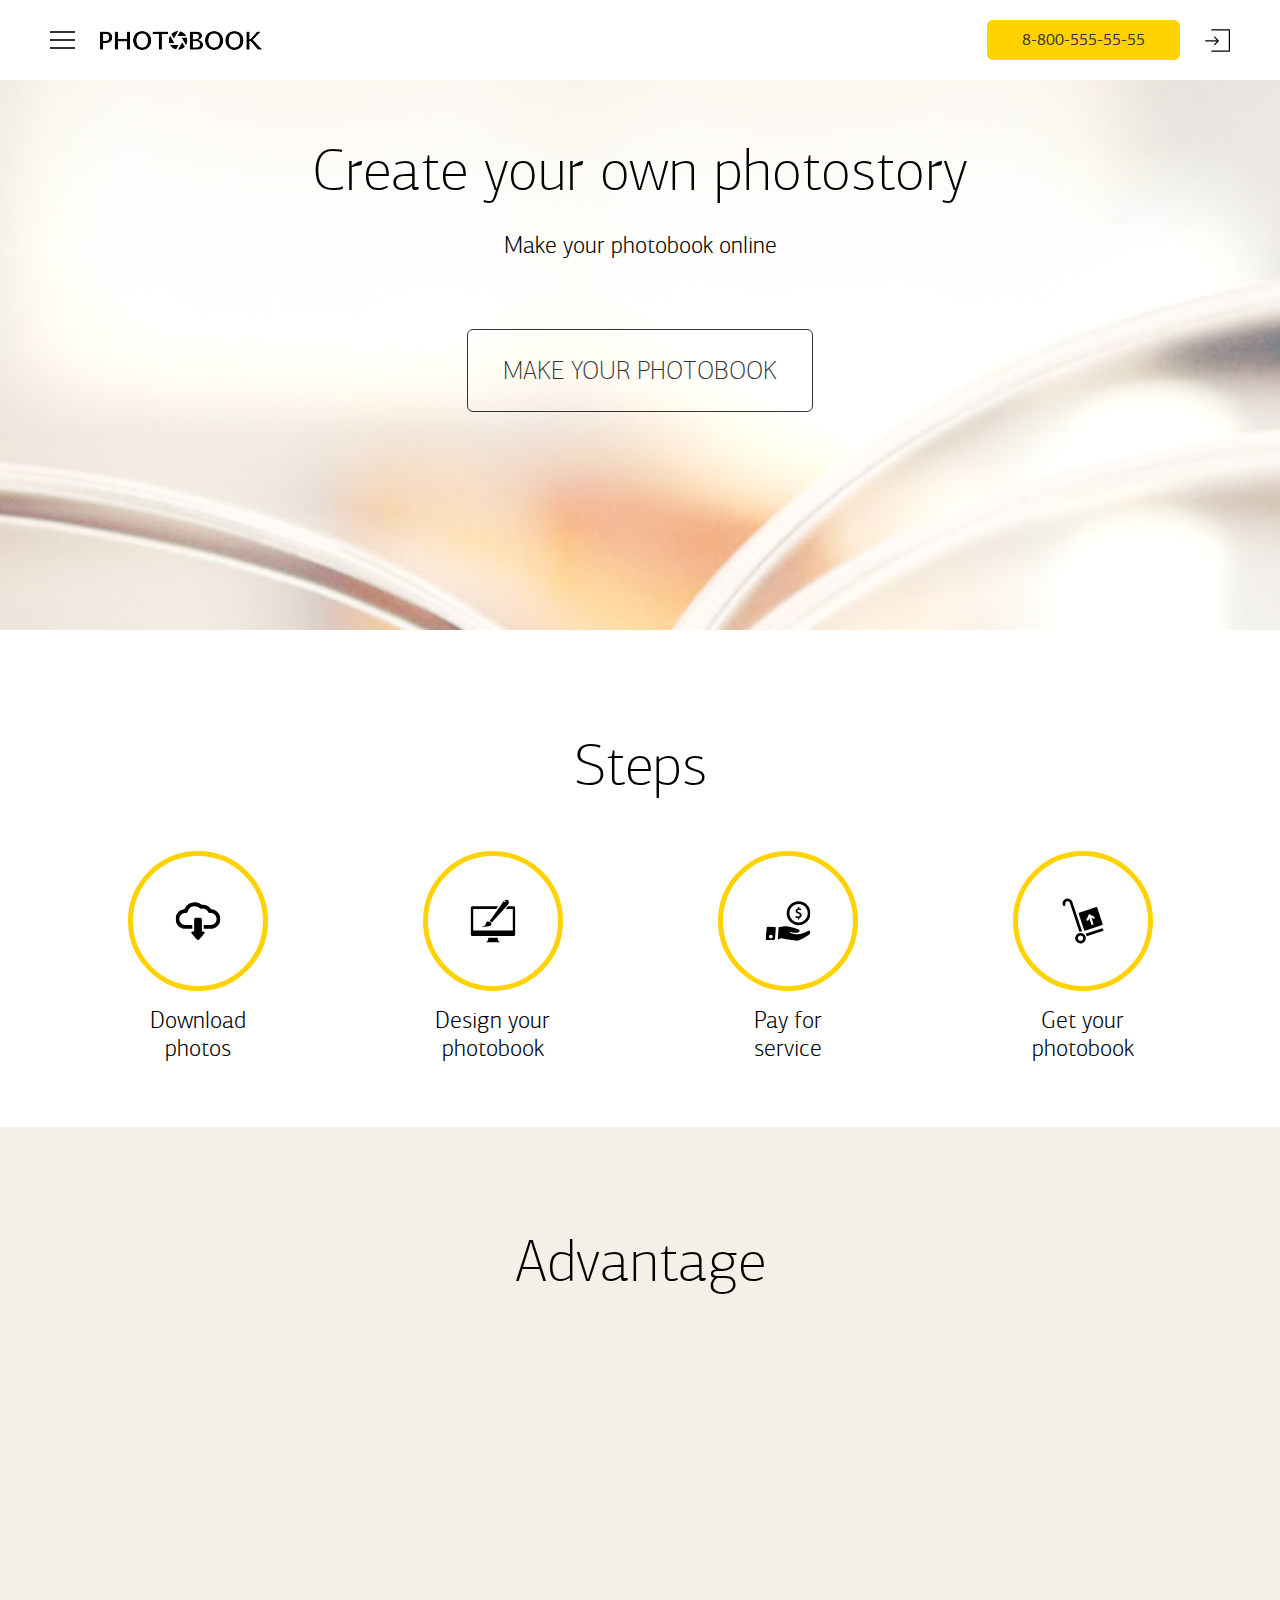
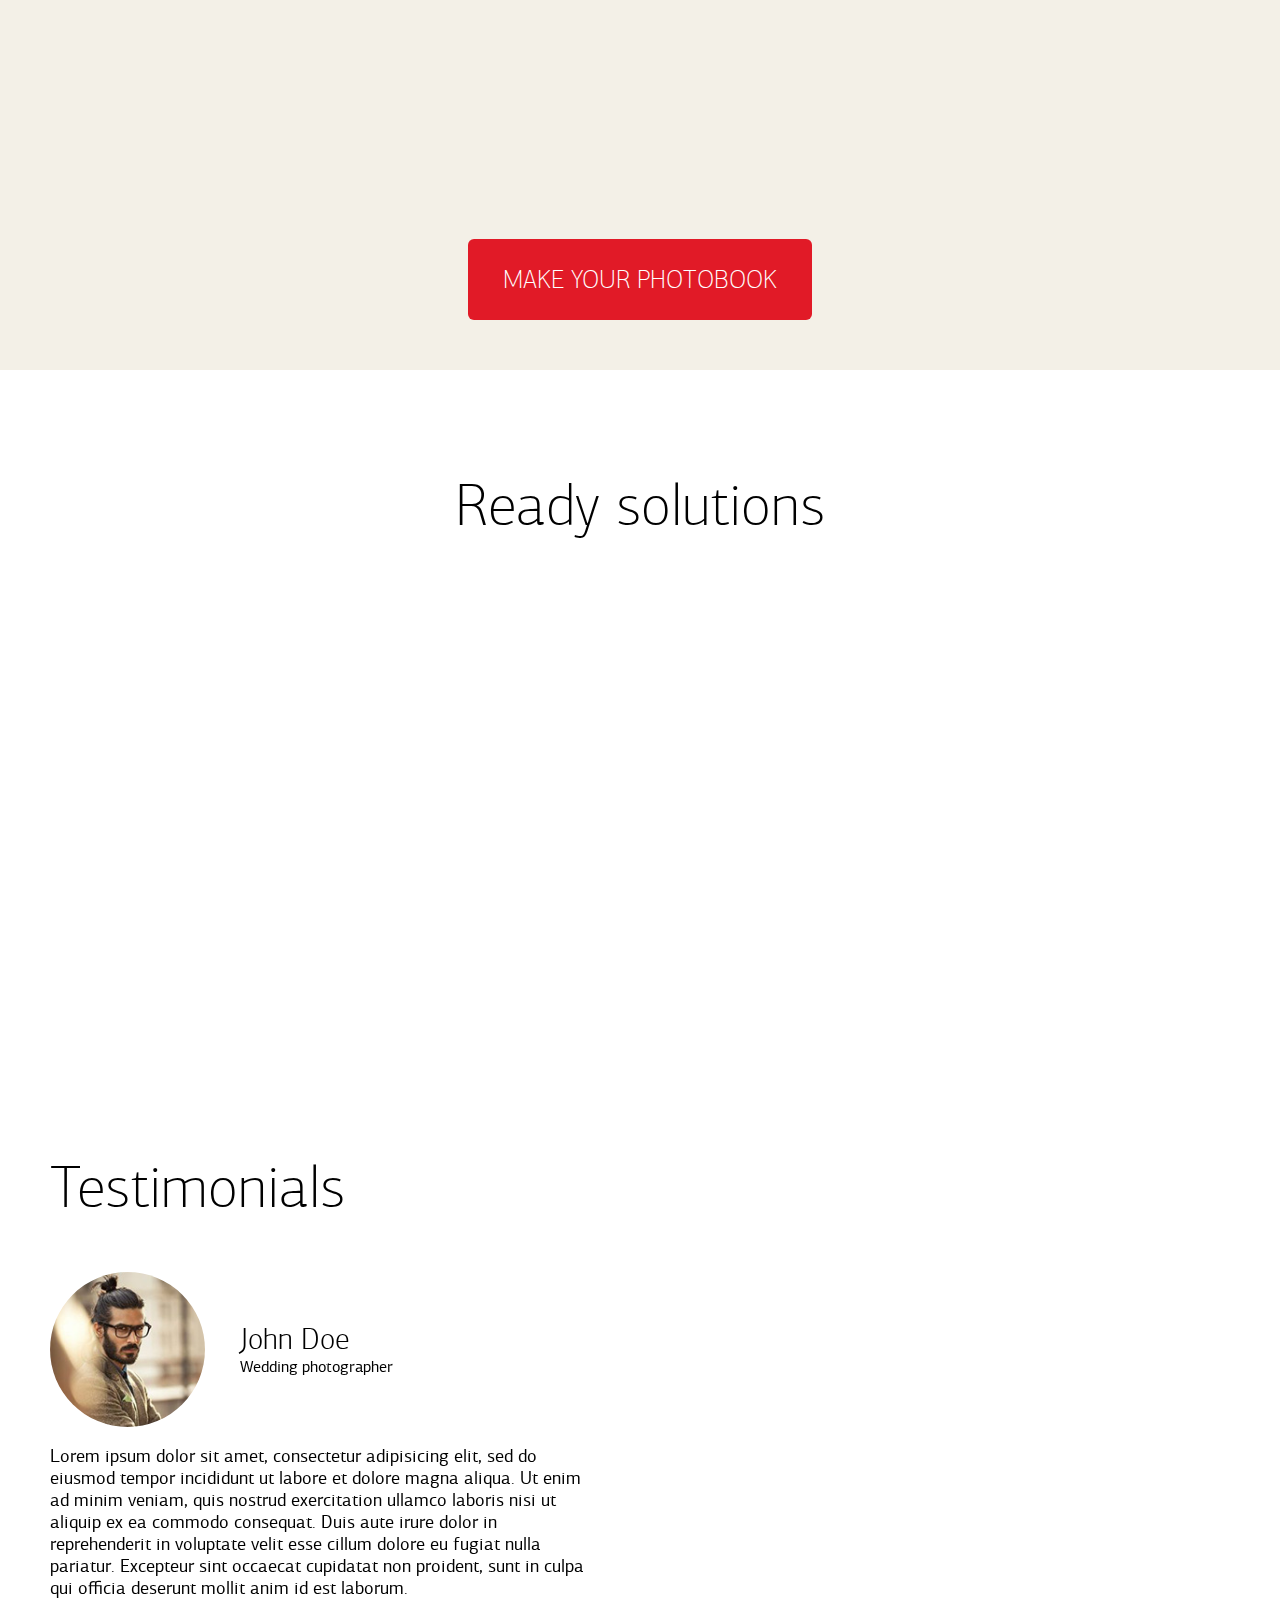
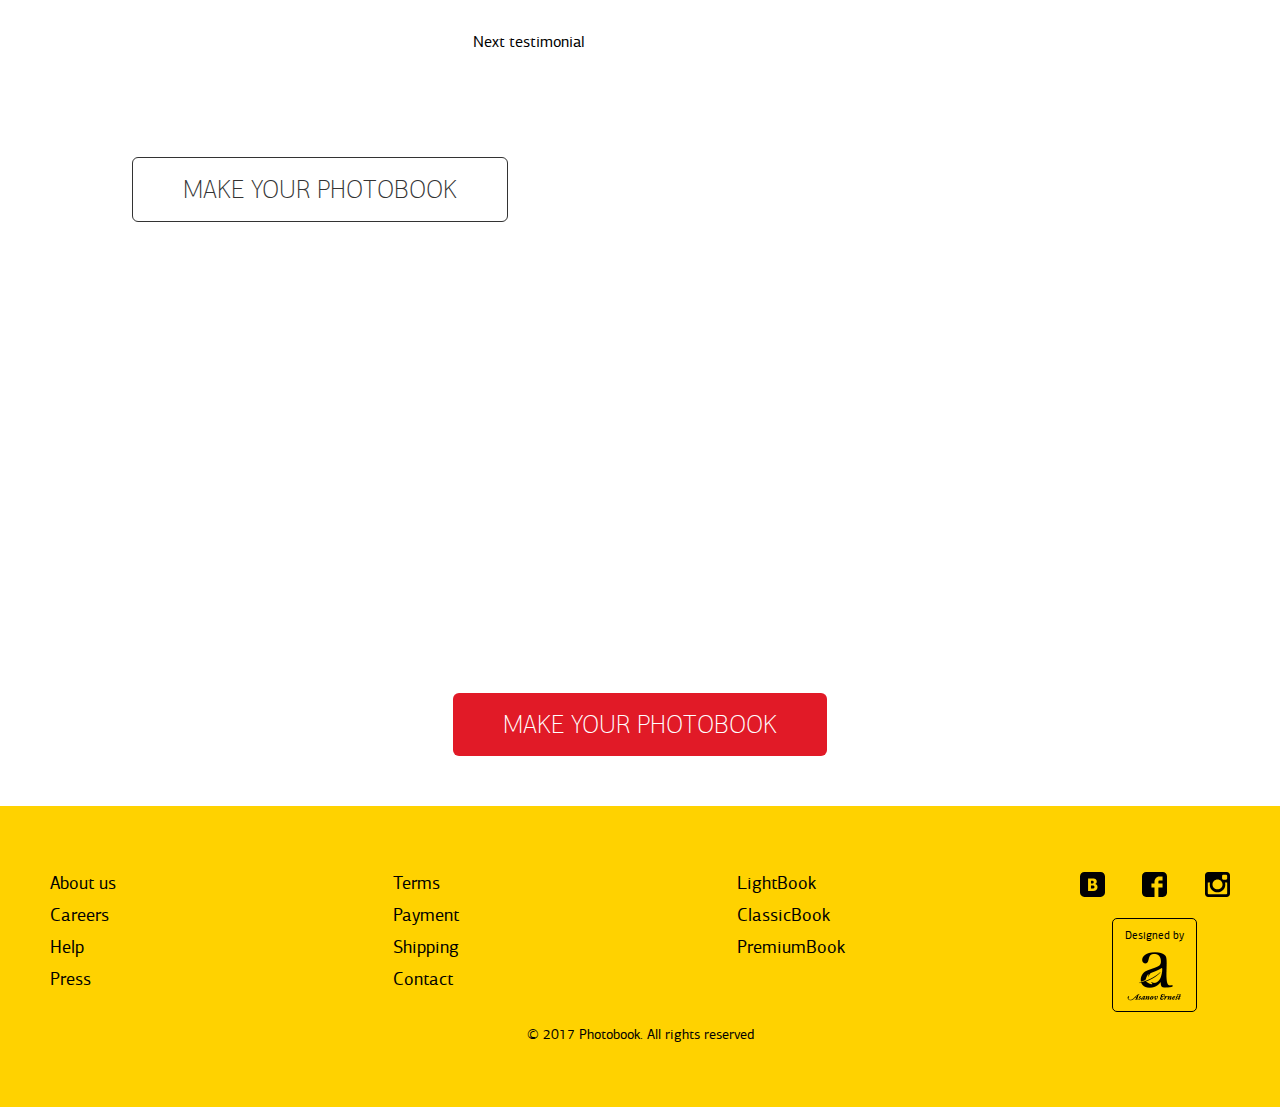
<file: photobook/index.html>
<!doctype html>
<html class="no-js" lang="ru">

    <head>
        <meta charset="utf-8">
        <meta http-equiv="x-ua-compatible" content="ie=edge">
        <title>Photobook template</title>
        <meta content="" name="description">
        <meta content="" name="keywords">
        <meta name="viewport" content="width=device-width, initial-scale=1">

        <meta content="telephone=no" name="format-detection">
        <!-- This make sence for mobile browsers. It means, that content has been optimized for mobile browsers -->
        <meta name="HandheldFriendly" content="true">


        <!--[if (gt IE 9)|!(IE)]><!-->
        <link href="check/css/mainvyuyxf93h16tbdsa714i.min.css" rel="stylesheet" type="text/css">
        <!--<![endif]-->


        <link rel="icon" type="image/x-icon" href="favicon.ico">
        <script>
            (function(H){H.className=H.className.replace(/\bno-js\b/,'js')})(document.documentElement)
        </script>

    </head>

    <body class="page">
        <svg xmlns="http://www.w3.org/2000/svg" style="border: 0 !important; clip: rect(0 0 0 0) !important; height: 1px !important; margin: -1px !important; overflow: hidden !important; padding: 0 !important; position: absolute !important; width: 1px !important;"
        class="root-svg-symbols-element">
            <symbol id="cloud-download" viewBox="0 0 98.83 98.83">
                <path d="M61.89 72.516h-3.966V46.103a3.598 3.598 0 0 0-3.598-3.604h-9.819a3.6 3.6 0 0 0-3.598 3.604v26.413h-3.972a2.343 2.343 0 0 0-1.783 3.852l10.629 12.495a4.772 4.772 0 0 0 7.267 0l10.622-12.495a2.338 2.338 0 0 0 .342-2.498 2.344 2.344 0 0 0-2.124-1.354z"
                />
                <path d="M79.043 23.417a2.445 2.445 0 0 1-1.762-.982c-4.026-5.453-10.496-8.818-17.377-8.818-.438 0-.877.013-1.316.04a2.43 2.43 0 0 1-1.618-.489 24.086 24.086 0 0 0-14.581-4.88 24.198 24.198 0 0 0-21.91 13.882 2.442 2.442 0 0 1-1.873 1.377C8.109 25.005 0 34.04 0 44.931 0 56.834 9.685 66.52 21.59 66.52h15.319v-8.506H21.59c-7.214 0-13.083-5.869-13.083-13.083 0-7.215 5.869-13.083 13.083-13.083.364 0 .723.029 1.08.058a4.255 4.255 0 0 0 4.467-3.204 15.71 15.71 0 0 1 15.252-11.908c4.125 0 8.029 1.593 10.993 4.485a4.256 4.256 0 0 0 3.838 1.12 13.256 13.256 0 0 1 2.685-.276c5.051 0 9.562 2.839 11.771 7.41a4.244 4.244 0 0 0 4.252 2.382c.441-.044.884-.066 1.312-.066 7.215 0 13.084 5.869 13.084 13.083 0 7.213-5.869 13.083-13.084 13.083H61.924v8.506H77.24c11.904 0 21.59-9.686 21.59-21.587 0-11.3-8.723-20.599-19.787-21.517z"
                />
            </symbol>
            <symbol id="delivery" viewBox="0 0 612 612.001">
                <path d="M31.727 89.566C19.946 53.86 39.409 15.223 75.119 3.44c35.71-11.783 74.345 7.687 86.126 43.393l133.999 406.124c-12.488-3.298-25.768-3.901-39.025-1.477L126.49 58.3c-5.459-16.546-23.357-25.563-39.903-20.104S61.024 61.553 66.483 78.099c3.167 9.597-2.047 19.945-11.644 23.111-9.597 3.166-19.945-2.047-23.112-11.644zm527.95 318.588l-219.548 72.438a89.628 89.628 0 0 1 17.889 31.244c.141.424.218.853.351 1.276l212.775-70.203c9.597-3.167 14.81-13.515 11.644-23.112-3.165-9.596-13.514-14.809-23.111-11.643zm-219.034 109.42c12.438 37.701-8.039 78.347-45.741 90.787-37.701 12.439-78.347-8.04-90.786-45.74-12.439-37.701 8.039-78.347 45.74-90.787 37.701-12.439 78.348 8.04 90.787 45.74zm-34.133 11.262c-6.219-18.851-26.542-29.089-45.393-22.869-18.851 6.219-29.09 26.542-22.871 45.393 6.22 18.851 26.543 29.09 45.394 22.87 18.851-6.22 29.09-26.543 22.87-45.394zm192.833-405.859l74.537 225.91a9.15 9.15 0 0 1-5.821 11.556L333.46 437.847a9.15 9.15 0 0 1-11.556-5.821l-74.538-225.91a9.149 9.149 0 0 1 5.822-11.555l234.599-77.405a9.148 9.148 0 0 1 11.556 5.821zm-31.032 131.23l-79.882-43.951-38.028 82.854 25.178 11.587 16.442-35.843 29.69 89.985 28.414-9.375-29.686-89.971 34.533 19.008 13.339-24.294z"
                />
            </symbol>
            <symbol id="dotted_line" viewBox="0 0 59 3">

            </symbol>
            <symbol id="facebook-icon" viewBox="0 0 90 90">
                <path d="M90 15.001C90 7.119 82.884 0 75 0H15C7.116 0 0 7.119 0 15.001v59.998C0 82.881 7.116 90 15.001 90H45V56H34V41h11v-5.844C45 25.077 52.568 16 61.875 16H74v15H61.875C60.548 31 59 32.611 59 35.024V41h15v15H59v34h16c7.884 0 15-7.119 15-15.001V15.001z"
                />
            </symbol>
            <symbol id="give-money" viewBox="0 0 354.796 354.796">
                <path d="M265.442 109.092c-10.602-4.25-13.665-6.82-13.665-11.461 0-3.714 2.813-8.053 10.744-8.053 7.015 0 12.395 2.766 12.443 2.79a3.911 3.911 0 0 0 1.83.463 3.695 3.695 0 0 0 3.456-2.367l1.927-4.926c.671-1.795-.347-3.359-1.645-3.92-4.319-1.88-12.76-3.335-12.846-3.35-.136-.024-.609-.125-.609-.678l-.027-7.146c0-2.152-1.797-3.904-4.003-3.904h-3.457c-2.204 0-4 1.751-4 3.905l.009 7.513c0 .576-.624.826-.852.879-10.655 2.538-17.314 10.343-17.314 20.188 0 12.273 10.145 17.819 21.099 21.982 8.757 3.438 12.329 6.924 12.329 12.037 0 5.564-5.059 9.45-12.307 9.45-6.189 0-14.565-3.923-14.648-3.963a3.913 3.913 0 0 0-1.688-.382 3.74 3.74 0 0 0-3.537 2.457l-1.84 4.982c-.654 1.86.353 3.37 1.642 4.042 5.144 2.679 15.098 4.249 15.541 4.318.119.017.725.23.725.784v7.48c0 2.152 1.797 3.904 4.004 3.904h3.572c2.208 0 4.005-1.751 4.005-3.904v-7.872c0-.736.543-.801.655-.828 11.351-2.55 18.343-10.855 18.343-21.283-.003-10.711-5.951-17.632-19.886-23.137z"
                />
                <path d="M260.979 22.509c-51.816 0-93.818 42.005-93.818 93.818 0 51.814 42.002 93.82 93.818 93.82 51.814 0 93.817-42.006 93.817-93.82 0-51.813-42.003-93.818-93.817-93.818zm0 165.895c-39.808 0-72.076-32.271-72.076-72.076s32.268-72.075 72.076-72.075c39.806 0 72.073 32.27 72.073 72.075s-32.267 72.076-72.073 72.076zm74.754 67.206c-19.95 11.011-47.389 21.192-74.753 25.484-24.346 3.818-70.148-5.39-70.148-16.265 0-4.121 40.17 10.154 64.469 3.671 18.633-4.971 15.988-22.401 5.853-24.7-10.076-2.287-69.108-23.913-94.323-24.659-11.878-.351-41.203 4.131-55.393 6.442-4.861.791-7.909.704-8.213 5.356-1.412 21.62-4.195 65.832-5.712 88.926-.032.488.646 7.05 6.061 2.432 5.927-5.054 14.24-10.656 21.929-8.912 12.063 2.737 116.424 21.856 130.819 18.51 20.593-4.787 78.888-39.334 90.065-50.072 17.324-16.647 3.857-34.222-10.654-26.213zM74.426 224.74l-54.672-2.694c-4.221-.208-8.532 2.973-9.581 7.066L.232 319.367c-1.048 4.094 1.55 7.578 5.773 7.741l60.59-.006c4.224.163 7.942-3.151 8.266-7.365l6.654-86.958a7.458 7.458 0 0 0-7.089-8.039zM42.24 315.145c-8.349 0-15.116-6.768-15.116-15.116 0-8.349 6.768-15.116 15.116-15.116s15.116 6.768 15.116 15.116c0 8.349-6.767 15.116-15.116 15.116z"
                />
            </symbol>
            <symbol id="instagram-icon" viewBox="0 0 97.395 97.395">
                <path d="M12.501 0h72.393c6.875 0 12.5 5.09 12.5 12.5v72.395c0 7.41-5.625 12.5-12.5 12.5H12.501C5.624 97.395 0 92.305 0 84.895V12.5C0 5.09 5.624 0 12.501 0zm58.447 10.821a4.395 4.395 0 0 0-4.383 4.385v10.495a4.396 4.396 0 0 0 4.383 4.385h11.008a4.398 4.398 0 0 0 4.385-4.385V15.206a4.397 4.397 0 0 0-4.385-4.385H70.948zm15.439 30.367h-8.572a28.486 28.486 0 0 1 1.25 8.355c0 16.2-13.556 29.332-30.275 29.332-16.718 0-30.272-13.132-30.272-29.332 0-2.904.438-5.708 1.25-8.355h-8.945v41.141a3.884 3.884 0 0 0 3.872 3.872h67.822a3.883 3.883 0 0 0 3.872-3.872V41.188h-.002zM48.789 29.533c-10.802 0-19.56 8.485-19.56 18.953s8.758 18.953 19.56 18.953c10.803 0 19.562-8.485 19.562-18.953s-8.758-18.953-19.562-18.953z"
                />
            </symbol>
            <symbol id="long-arrow-left" viewBox="0 0 493.353 493.352">
                <path d="M490.786 212.678c-1.718-1.713-3.901-2.568-6.57-2.568H127.907v-63.953c0-3.809-1.812-6.567-5.424-8.28-3.621-1.521-6.952-.949-9.995 1.713L2.853 240.658C.95 242.564 0 244.848 0 247.511c0 2.474.95 4.665 2.853 6.567l109.636 99.928c3.046 2.474 6.377 2.956 9.995 1.427 3.612-1.52 5.424-4.278 5.424-8.278v-63.953h356.315c2.663 0 4.854-.859 6.564-2.567 1.711-1.711 2.566-3.897 2.566-6.563v-54.821c.003-2.665-.856-4.858-2.567-6.573z"
                />
            </symbol>
            <symbol id="long-arrow-right" viewBox="0 0 493.356 493.356">
                <path d="M490.498 239.278l-109.632-99.929c-3.046-2.474-6.376-2.95-9.993-1.427-3.613 1.525-5.427 4.283-5.427 8.282v63.954H9.136c-2.666 0-4.856.855-6.567 2.568C.859 214.438 0 216.628 0 219.292v54.816c0 2.663.855 4.853 2.568 6.563 1.715 1.712 3.905 2.567 6.567 2.567h356.313v63.953c0 3.812 1.817 6.57 5.428 8.278 3.62 1.529 6.95.951 9.996-1.708l109.632-101.077c1.903-1.902 2.852-4.182 2.852-6.849 0-2.468-.955-4.654-2.858-6.557z"
                />
            </symbol>
            <symbol id="vk-icon" viewBox="0 0 96 96">
                <path d="M53.174 52.908c-1.539-.896-3.678-.896-5.416-.896h-5.707v11.76h5.238c1.939 0 4.412.139 6.084-1.035 1.535-1.033 2.404-3.061 2.404-4.992 0-1.794-1.068-3.94-2.603-4.837zm-2.153-10.043c1.27-.967 1.936-2.691 1.936-4.279 0-1.725-.801-3.381-2.27-4.277-1.537-.896-4.346-.689-6.15-.689h-2.486v10.35h3.289c1.871-.001 4.078.137 5.681-1.105zM79.125 0H16.873C7.555 0 0 7.555 0 16.875v62.25C0 88.443 7.555 96 16.873 96h62.252C88.443 96 96 88.443 96 79.125v-62.25C96 7.555 88.443 0 79.125 0zM50.604 72.535H30.992V25.201H52.42c6.207 0 11.934 3.951 11.934 10.92 0 5.381-3.004 9.066-6.836 10.211v.139c5.682 1.174 9.74 4.26 9.74 11.705 0 6.89-4.692 14.359-16.654 14.359z"
                fill="#030104" />
            </symbol>
            <symbol id="web-log-in" viewBox="0 0 479.754 479.754">
                <path d="M468.146 25.092H129.638c-6.411 0-11.608 5.198-11.608 11.608 0 6.413 5.197 11.61 11.608 11.61h326.899v383.133H129.638c-6.411 0-11.608 5.196-11.608 11.611 0 6.408 5.197 11.606 11.608 11.606h338.508c6.41 0 11.607-5.198 11.607-11.606V36.701c.001-6.41-5.196-11.609-11.607-11.609z"
                />
                <path d="M176.793 310.41c-4.535 4.536-4.535 11.883 0 16.419a11.579 11.579 0 0 0 8.211 3.4 11.58 11.58 0 0 0 8.206-3.4l71.589-71.588c4.536-4.535 4.536-11.885 0-16.417l-71.589-71.598c-4.534-4.538-11.882-4.538-16.417 0-4.535 4.528-4.535 11.881 0 16.414l51.771 51.781H11.61C5.199 235.42 0 240.62 0 247.03c0 6.412 5.199 11.611 11.61 11.611h216.954l-51.771 51.769z"
                />
            </symbol>
            <symbol id="website-design" viewBox="0 0 100 100">
                <path d="M62.924 94.729c-1.732-1.274-1.918-3.188-1.918-3.188l-.65-4.155H39.642l-.652 4.152s-.181 1.916-1.914 3.19c-1.732 1.274-3.099 2.368-1.732 2.554 1.317.178 13.74.016 14.656 0 .918.016 13.338.178 14.654 0 1.366-.184-.002-1.276-1.73-2.553zM26.666 61.538c5.534-.043 6.223-1.377 8.027-6.933 3.327-8.768 18.309 2.296 9.024 6.136-9.285 3.842-22.585.84-17.051.797z"
                />
                <path d="M83.41 3.756c-2.688-2.164-7.135-1.098-9.938 2.38l-28.39 40.336c-2.803 3.477-2.789 2.813-.104 4.975 2.685 2.164 2.038 2.319 4.841-1.158l33.376-36.317c2.803-3.48 2.901-8.053.215-10.216zm-7.301 4.828s-.416-.483-1.799-1.589c2.074-3.387 6.15-2.766 6.15-2.766-3.864 2.282-4.351 4.355-4.351 4.355z"
                />
                <path d="M96 17.386H83.516l-5.515 6h16v48h-88v-48h51.19l4.227-6H4a4 4 0 0 0-4 4v58a4 4 0 0 0 4 4h92a4 4 0 0 0 4-4v-58a4 4 0 0 0-4-4z" />
            </symbol>
        </svg>

        <section class="page__wrapper">
            <header class="page-header">

                <div class="page-header__in">

                    <div class="page-header__menu">
                        <div class="hamburger">
                            <span class="hamburger__line"></span>
                            <span class="hamburger__line"></span>
                            <span class="hamburger__line"></span>
                        </div>
                        <nav class="menu">

                            <a href="#advantage" class="menu__item">advantage</a>
                            <a href="#solutions" class="menu__item">ready solutions</a>
                            <a href="#testimonials" class="menu__item">testimonials</a>
                            <a href="#" class="close"></a>
                        </nav>
                    </div>

                    <div class="page-header__logo">
                        <img src="check/images/general/logo.png" alt="logo" class="logo img-responsive">
                    </div>

                    <div class="page-header__phone">
                        <a href="tel:88005555555" class="btn btn-phone">8-800-555-55-55</a>
                    </div>

                    <div class="page-header__login">

                        <svg class="login" width="25" height="25">
                            <use xlink:href="#web-log-in"></use>
                        </svg>

                    </div>

                </div>

            </header>
            <!-- Include your modules here -->

            <div class="main-banner" style="background-image: url(check/images/general/main-banner.jpg);">
                <div class="main-banner__in">
                    <h2 class="main-banner__title">Create your own photostory</h2>
                    <div class="main-banner__subtitle">Make your photobook online</div>
                    <a href="#" class="main-banner__button btn">make your photobook</a>
                </div>
            </div>

            <div class="steps">
                <h2 class="section-title">Steps</h2>
                <div class="steps__in">
                    <div class="step wow bounceInLeft" data-wow-duration="1s" data-wow-delay="0.5s">
                        <div class="step__icon">
                            <svg class="step__icon-svg cloud-download" width="98px" height="98px">
                                <use xlink:href="#cloud-download"></use>
                            </svg>
                        </div>
                        <div class="step__name">Download photos</div>
                    </div>
                    <div class="step wow bounceInLeft" data-wow-duration="1s" data-wow-delay="0.8s">
                        <div class="step__icon">
                            <svg class="step__icon-svg website-design" width="100px" height="100px">
                                <use xlink:href="#website-design"></use>
                            </svg>
                        </div>
                        <div class="step__name">Design your photobook</div>
                    </div>
                    <div class="step wow bounceInLeft" data-wow-duration="1s" data-wow-delay="1.1s">
                        <div class="step__icon">
                            <svg class="step__icon-svg give-money" width="354.796px" height="354.796px">
                                <use xlink:href="#give-money"></use>
                            </svg>
                        </div>
                        <div class="step__name">Pay for service</div>
                    </div>
                    <div class="step wow bounceInLeft" data-wow-duration="1s" data-wow-delay="1.4s">
                        <div class="step__icon">
                            <svg class="step__icon-svg delivery" width="612px" height="612px">
                                <use xlink:href="#delivery"></use>
                            </svg>
                        </div>
                        <div class="step__name">Get your photobook</div>
                    </div>
                </div>
            </div>

            <section id="advantage" class="advantage">
                <h2 class="section-title">Advantage</h2>
                <div class="photobook">
                    <div class="photobook__item wow zoomIn" data-wow-duration="1s" data-wow-delay="0.5s">
                        <div class="photobook__img">
                            <img src="check/images/general/import-photos.jpg" alt="" class="img-responsive center-block">
                        </div>
                        <h3 class="photobook__title">Import photos from your social networks</h3>
                        <p class="photobook__lead">Lorem ipsum dolor sit amet, consectetur adipisicing elit, sed do eiusmod tempor incididunt modi tempora</p>
                    </div>
                    <div class="photobook__item wow zoomIn" data-wow-duration="1s" data-wow-delay="0.8s">
                        <div class="photobook__img">
                            <img src="check/images/general/editing-photos.jpg" alt="" class="img-responsive center-block">
                        </div>
                        <h3 class="photobook__title">Photo editing </h3>
                        <p class="photobook__lead">Lorem ipsum dolor sit amet, consectetur adipisicing elit, sed do eiusmod tempor incididunt ut labore et dolore magna aliqua. Ora incidunt ut labore.</p>
                    </div>
                    <div class="photobook__item wow zoomIn" data-wow-duration="1s" data-wow-delay="1.1s">
                        <div class="photobook__img">
                            <img src="check/images/general/templates.jpg" alt="" class="img-responsive center-block">
                        </div>
                        <h3 class="photobook__title">Templates</h3>
                        <p class="photobook__lead">Lorem ipsum dolor sit amet, consectetur adipisicing. Ut enim ad minim, nostrud exercitation ullamco laboris nisi ut aliquip ex commodo.</p>
                    </div>

                </div>
                <a href="#" class="btn-primary btn">make your photobook</a> 
            </section>

            <section id="solutions" class="solutions">
                <h2 class="section-title">Ready solutions</h2>
                <div class="solution">
                    <div class="solution__item wow flipInY" data-wow-duration="1s" data-wow-delay="0.5s">
                        <div class="solution__title">LightBook</div>
                        <div class="solution__content">
                            <ul class="solution__list">
                                <li class="solution__list-item">15x10 cm</li>
                                <li class="solution__list-item">12 pages</li>
                                <li class="solution__list-item">binding on the clip</li>
                            </ul>
                            <span class="solution__price">$129</span>
                        </div>
                        <div class="solution__footer">Make your LightBook</div>
                    </div>
                    <div class="solution__item bestsellers wow flipInY" data-wow-duration="1s" data-wow-delay="0.8s">
                        <div class="solution__title">ClassicBook</div>
                        <div class="solution__content">
                            <ul class="solution__list">
                                <li class="solution__list-item">30x21 cm</li>
                                <li class="solution__list-item">36 pages</li>
                                <li class="solution__list-item">binding on the sping</li>
                                <li class="solution__list-item">fabric cover</li>
                            </ul>
                            <span class="solution__price">$239</span>
                        </div>
                        <div class="solution__footer">Make your ClassicBook</div>
                    </div>
                    <div class="solution__item wow flipInY" data-wow-duration="1s" data-wow-delay="1.1s">
                        <div class="solution__title">PremiumBook</div>
                        <div class="solution__content">
                            <ul class="solution__list">
                                <li class="solution__list-item">42x50 cm</li>
                                <li class="solution__list-item">50 pages</li>
                                <li class="solution__list-item">hardcover</li>
                                <li class="solution__list-item">leather cover</li>
                                <li class="solution__list-item">free shipping</li>
                            </ul>
                            <span class="solution__price">$759</span>
                        </div>
                        <div class="solution__footer">Make your PremiumBook</div>
                    </div>
                </div>
            </section>

            <section id="testimonials" class="testimonials" style="background-image: url(check/images/general/banner-2.jpg);">
                <div class="testimonials__in">
                    <h2 class="section-title">Testimonials</h2>
                    <div class="testimonial owl-carousel owl-theme">
                        <div class="testimonial__item">
                            <div class="testimonial__header">
                                <div class="testimonial__photo">
                                    <img src="check/images/content/johndoe.jpg" alt="">
                                </div>
                                <div class="testimonial__user-info">
                                    <div class="testimonial__username">John Doe</div>
                                    <div class="testimonail__userprof">Wedding photographer</div>
                                </div>
                            </div>
                            <div class="testimonial__content">
                                <p class="testimonial__text">Lorem ipsum dolor sit amet, consectetur adipisicing elit, sed do eiusmod tempor incididunt ut labore et dolore magna aliqua. Ut enim ad minim veniam, quis nostrud exercitation ullamco laboris nisi ut aliquip ex ea commodo
                                    consequat. Duis aute irure dolor in reprehenderit in voluptate velit esse cillum dolore eu fugiat nulla pariatur. Excepteur sint occaecat cupidatat non proident, sunt in culpa qui officia deserunt mollit anim id est
                                    laborum.</p>

                            </div>
                        </div>
                        <div class="testimonial__item">
                            <div class="testimonial__header">
                                <div class="testimonial__photo">
                                    <img src="check/images/content/johndoe.jpg" alt="">
                                </div>
                                <div class="testimonial__user-info">
                                    <div class="testimonial__username">John Doe</div>
                                    <div class="testimonail__userprof">Wedding photographer</div>
                                </div>
                            </div>
                            <div class="testimonial__content">
                                <p class="testimonial__text">Lorem ipsum dolor sit amet, consectetur adipisicing elit, sed do eiusmod tempor incididunt ut labore et dolore magna aliqua. Ut enim ad minim veniam, quis nostrud exercitation ullamco laboris nisi ut aliquip ex ea commodo
                                    consequat. Duis aute irure dolor in reprehenderit in voluptate velit esse cillum dolore eu fugiat nulla pariatur. Excepteur sint occaecat cupidatat non proident, sunt in culpa qui officia deserunt mollit anim id est
                                    laborum.</p>

                            </div>
                        </div>
                        <div class="testimonial__item">
                            <div class="testimonial__header">
                                <div class="testimonial__photo">
                                    <img src="check/images/content/johndoe.jpg" alt="">
                                </div>
                                <div class="testimonial__user-info">
                                    <div class="testimonial__username">John Doe</div>
                                    <div class="testimonail__userprof">Wedding photographer</div>
                                </div>
                            </div>
                            <div class="testimonial__content">
                                <p class="testimonial__text">Lorem ipsum dolor sit amet, consectetur adipisicing elit, sed do eiusmod tempor incididunt ut labore et dolore magna aliqua. Ut enim ad minim veniam, quis nostrud exercitation ullamco laboris nisi ut aliquip ex ea commodo
                                    consequat. Duis aute irure dolor in reprehenderit in voluptate velit esse cillum dolore eu fugiat nulla pariatur. Excepteur sint occaecat cupidatat non proident, sunt in culpa qui officia deserunt mollit anim id est
                                    laborum.</p>

                            </div>
                        </div>
                    </div>
                    <div class="testimonials__footer">
                        <a href="#" class="testimonials__button btn">make your photobook</a>
                    </div>
                </div>
            </section>

            <section class="checkouts">
                <div class="checkouts__in">
                    <div class="checkout">
                        <div class="checkout__item wow flipInX" data-wow-duration="1s" data-wow-delay="0.5s">
                            <div class="checkout__header">
                                <h2 class="checkout__title">Terms</h2>
                            </div>
                            <div class="checkout__content">
                                <p class="checkout__text">Lorem ipsum dolor sit amet, consectetur adipisicing elit, sed do eiusmod tempor.</p>
                                <p class="checkout__text">Duis aute irure dolor in reprehenderit in voluptate velit esse cillum dolore eu fugiat nulla.</p>
                            </div>
                        </div>
                        <div class="checkout__item wow flipInX" data-wow-duration="1s" data-wow-delay="0.8s">
                            <div class="checkout__header">
                                <h2 class="checkout__title">Payment</h2>
                            </div>
                            <div class="checkout__content">
                                <ul class="checkout__list">
                                    <li class="checkout__list-item">Payment methods</li>
                                    <li class="checkout__list-item">VISA</li>
                                    <li class="checkout__list-item">MasterCard</li>
                                    <li class="checkout__list-item">PayPal</li>
                                    <li class="checkout__list-item">AmericanExpress</li>
                                </ul>
                            </div>
                        </div>
                        <div class="checkout__item wow flipInX" data-wow-duration="1s" data-wow-delay="1.1s">
                            <div class="checkout__header">
                                <h2 class="checkout__title">Shipping</h2>
                            </div>
                            <div class="checkout__content">
                                <p class="checkout__text">Lorem ipsum dolor sit amet, consectetur adipisicing elit, sed do eiusmod tempor incididunt ut labore et dolore magna aliqua.</p>
                                <p class="checkout__text checkout__text--weight-bold checkout__text--color-primary">Free shipping for PremiumBook</p>
                            </div>
                        </div>
                    </div>
                    <a href="#" class="btn checkouts__button">Make your photobook</a>
                </div>
            </section>

            <div class="page__buffer"></div>

        </section>

        <footer class="page__footer">
            <footer class="footer">
                <div class="footer__in">
                    <div class="footer-nav">
                        <div class="footer-nav__item">
                            <ul class="footer-nav__list">
                                <li class="footer-nav__list-item"><a href="" class="footer-nav__link">About us</a>
                                </li>
                                <li class="footer-nav__list-item"><a href="" class="footer-nav__link">Careers</a>
                                </li>
                                <li class="footer-nav__list-item"><a href="" class="footer-nav__link">Help</a>
                                </li>
                                <li class="footer-nav__list-item"><a href="" class="footer-nav__link">Press</a>
                                </li>
                            </ul>
                        </div>
                        <div class="footer-nav__item">
                            <ul class="footer-nav__list">
                                <li class="footer-nav__list-item"><a href="" class="footer-nav__link">Terms</a>
                                </li>
                                <li class="footer-nav__list-item"><a href="" class="footer-nav__link">Payment</a>
                                </li>
                                <li class="footer-nav__list-item"><a href="" class="footer-nav__link">Shipping</a>
                                </li>
                                <li class="footer-nav__list-item"><a href="" class="footer-nav__link">Contact</a>
                                </li>
                            </ul>
                        </div>
                        <div class="footer-nav__item">
                            <ul class="footer-nav__list">
                                <li class="footer-nav__list-item"><a href="" class="footer-nav__link">LightBook</a>
                                </li>
                                <li class="footer-nav__list-item"><a href="" class="footer-nav__link">ClassicBook</a>
                                </li>
                                <li class="footer-nav__list-item"><a href="" class="footer-nav__link">PremiumBook</a>
                                </li>
                            </ul>
                        </div>
                        <div class="footer-nav__item">
                            <ul class="social">
                                <li class="social__item">
                                    <a href="https://vk.com" class="social__link">
                                        <svg class="vk-icon" width="25" height="25">
                                            <use xlink:href="#vk-icon"></use>
                                        </svg>
                                    </a>
                                </li>
                                <li class="social__item">
                                    <a href="https://www.facebook.com" class="social__link">
                                        <svg class="facebook-icon" width="25" height="25">
                                            <use xlink:href="#facebook-icon"></use>
                                        </svg>
                                    </a>
                                </li>
                                <li class="social__item">
                                    <a href="https://www.instagram.com" class="social__link">
                                        <svg class="instagram-icon" width="25" height="25">
                                            <use xlink:href="#instagram-icon"></use>
                                        </svg>
                                    </a>
                                </li>
                            </ul>
                            <div class="designed">
                                Designed by
                                <img src="check/images/general/designed.png" alt="">
                            </div>
                        </div>
                    </div>
                    <p class="copyright">&copy 2017 Photobook. All rights reserved</p>
                </div>
            </footer>
        </footer>




        <!-- Main scripts. You can replace it, but I recommend you to leave it here     -->
        <script src="check/js/mainvyuyxf93h16tbdsa714i.min.js"></script>
        <script>
            wow = new WOW({
                mobile: false    
            }); 
                wow.init();

                $('.testimonial').owlCarousel({
                    margin:10,
                    nav:true,
                    dots:false,
                    items:1,
                    navText:
                    ['Prev testimonial','Next testimonial']
                })
        </script>
    </body>

</html>
</file>
<file: brandi/css/main.css>
@font-face{font-family:"pacifico";font-style:normal;font-weight:normal;src:url("../fonts/pacifico/pacifico.eot?#iefix") format("embedded-opentype"), url("../fonts/pacifico/pacifico.woff2") format("woff2"), url("../fonts/pacifico/pacifico.woff") format("woff"), url("../fonts/pacifico/pacifico.ttf") format("truetype"), url("../fonts/pacifico/pacifico.svg#pacifico") format("svg");}
@font-face{font-family:"fontawesome";font-style:normal;font-weight:normal;src:url("../fonts/font-awesome/fontawesome.eot?#iefix") format("embedded-opentype"), url("../fonts/font-awesome/fontawesome.woff2") format("woff2"), url("../fonts/font-awesome/fontawesome.woff") format("woff"), url("../fonts/font-awesome/fontawesome.ttf") format("truetype"), url("../fonts/font-awesome/fontawesome.svg#fontawesome") format("svg");}
@font-face{font-family:"opensans-bold";font-style:normal;font-weight:normal;src:url("../fonts/OpenSans/OpenSansBold/OpenSansBold.eot?#iefix") format("embedded-opentype"), url("../fonts/OpenSans/OpenSansBold/OpenSansBold.woff") format("woff"), url("../fonts/OpenSans/OpenSansBold/OpenSansBold.ttf") format("truetype");}
@font-face{font-family:"opensans-extrabold";font-style:normal;font-weight:normal;src:url("../fonts/OpenSans/OpenSansExtraBold/OpenSansExtraBold.eot?#iefix") format("embedded-opentype"), url("../fonts/OpenSans/OpenSansExtraBold/OpenSansExtraBold.woff") format("woff"), url("../fonts/OpenSans/OpenSansExtraBold/OpenSansExtraBold.ttf") format("truetype");}
@font-face{font-family:"opensans-light";font-style:normal;font-weight:normal;src:url("../fonts/OpenSans/OpenSansLight/OpenSansLight.eot?#iefix") format("embedded-opentype"), url("../fonts/OpenSans/OpenSansLight/OpenSansLight.woff") format("woff"), url("../fonts/OpenSans/OpenSansLight/OpenSansLight.ttf") format("truetype");}
@font-face{font-family:"opensans-regular";font-style:normal;font-weight:normal;src:url("../fonts/OpenSans/OpenSansRegular/OpenSansRegular.eot?#iefix") format("embedded-opentype"), url("../fonts/OpenSans/OpenSansRegular/OpenSansRegular.woff") format("woff"), url("../fonts/OpenSans/OpenSansRegular/OpenSansRegular.ttf") format("truetype");}
@font-face{font-family:"opensans-samibold";font-style:normal;font-weight:normal;src:url("../fonts/OpenSans/OpenSansSemiBold/OpenSansSemiBold.eot?#iefix") format("embedded-opentype"), url("../fonts/OpenSans/OpenSansSemiBold/OpenSansSemiBold.woff") format("woff"), url("../fonts/OpenSans/OpenSansSemiBold/OpenSansSemiBold.ttf") format("truetype");}
body{min-width:320px;position:relative;line-height:1.6;overflow-x:hidden;margin:0;color:#333;background-color:#fff;font-family:opensans-regular, sans-serif;font-size:10px;width:100%;}
.logo{font-family:Pacifico, sans-serif;color:#ffffff;font-size:2.8rem;font-weight:400;float:left;padding:15px 0;line-height:20px;height:50px;-webkit-transition:all 0.5s ease;transition:all 0.5s ease;}
.logo:hover, .logo:focus{color:rgba(255, 255, 255, 0.7);text-decoration:none;-webkit-transition:all 0.5s ease;transition:all 0.5s ease;}
.explore-lists{list-style-type:none;padding:0;margin-top:2rem;}
.explore-lists .explore-list a{font-family:opensans-regular, sans-serif;font-size:1.3rem;color:#fff;}
.fancybox-close{background-image:url(../img/fancybox_sprite.png);}
.fancybox-overlay{background-image:url(../img/fancybox_overlay.png);}
.social{display:inline-block;list-style:none;margin:0;padding:0;}
.social__item{display:block;position:relative;float:left;margin-right:0.5em;}
.social__link{font-size:2em;padding:0.25em;color:#56716a;-webkit-transition:color 0.5s;transition:color 0.5s;position:relative;display:block;}
.social__link:hover{color:white;-webkit-transition:color 0.5s;transition:color 0.5s;}
.social__link_primary{width:45px;height:45px;background-color:rgba(0, 0, 0, 0.3);color:#fff;-webkit-transition:background-color 0.5s ease;transition:background-color 0.5s ease;}
.social__link_primary:hover{background-color:rgba(0, 0, 0, 0.7);-webkit-transition:background-color 0.5s ease;transition:background-color 0.5s ease;}
.social-discuss .social__item{float:none;margin:0 0 0.5rem;}
.social-discuss .social__link:hover{color:#0eb493;-webkit-transition:color 0.5s ease;transition:color 0.5s ease;}
.empty-heart{text-align:center;}
.empty-heart__in{display:inline-block;position:relative;font-size:14px;color:rgba(6, 32, 51, 0.4);}
.empty-heart__in::after, .empty-heart__in::before{content:'';width:90px;height:1px;position:absolute;top:50%;background-color:rgba(6, 32, 51, 0.4);}
.empty-heart__in::after{right:-110px;}
.empty-heart__in::before{left:-110px;}
.empty-heart__in_primary{color:#fff;}
.empty-heart__in_primary::after, .empty-heart__in_primary::before{background-color:#fff;}
.map{min-height:20rem;background-repeat:no-repeat;background-size:cover;background-position:30% 50%;}
*, *:after, *:before{box-sizing:border-box;}
.clearfix:before, .clearfix:after{content:'';display:table;}
.clearfix:after{clear:both;}
.input{position:relative;z-index:1;display:inline-block;width:calc(100% - 2em);vertical-align:top;}
.input__field{position:relative;display:block;float:right;padding:0.8em;width:60%;border:none;border-radius:0;background:#f0f0f0;color:#aaa;font-weight:bold;font-size:1.3rem;font-family:opensans-regular, sans-serif;-webkit-appearance:none;}
.input__field:focus{outline:none;}
.input__label{display:inline-block;float:right;padding:0 1em;width:40%;color:#5b646e;font-weight:bold;font-size:1.3rem;-webkit-font-smoothing:antialiased;-moz-osx-font-smoothing:grayscale;-webkit-touch-callout:none;-webkit-user-select:none;-moz-user-select:none;-ms-user-select:none;user-select:none;}
.input__label-content{position:relative;display:block;padding:1em 0;width:100%;}
.input--hoshi{overflow:hidden;}
.input__field--hoshi{margin-top:1em;padding:1.5em 0.25em;width:100%;background:transparent;color:#595F6E;}
.input__label--hoshi{position:absolute;bottom:0;left:0;padding:0 0.25em;width:100%;height:calc(100% - 1em);text-align:left;pointer-events:none;}
.input__label-content--hoshi{position:absolute;}
.input__label--hoshi::before,
.input__label--hoshi::after{content:'';position:absolute;top:0;left:0;width:100%;height:calc(100% - 10px);border-bottom:1px solid #B9C1CA;}
.input__label--hoshi::after{margin-top:2px;border-bottom:4px solid red;-webkit-transform:translate3d(-100%, 0, 0);transform:translate3d(-100%, 0, 0);-webkit-transition:-webkit-transform 0.3s;transition:-webkit-transform 0.3s;transition:transform 0.3s;transition:transform 0.3s, -webkit-transform 0.3s;}
.input__label--hoshi-color-1::after{border-color:#00aaff;}
.input__label--hoshi-color-2::after{border-color:#00ffaa;}
.input__label--hoshi-color-3::after{border-color:#ff5500;}
.input__field--hoshi:focus + .input__label--hoshi::after{-webkit-transform:translate3d(0, 0, 0);transform:translate3d(0, 0, 0);}
.input__field--hoshi:focus + .input__label--hoshi .input__label-content--hoshi{-webkit-animation:anim-1 0.3s forwards;animation:anim-1 0.3s forwards;}
@-webkit-keyframes anim-1{50%{opacity:0;-webkit-transform:translate3d(1em, 0, 0);transform:translate3d(1em, 0, 0);}
51%{opacity:0;-webkit-transform:translate3d(-1em, -40%, 0);transform:translate3d(-1em, -40%, 0);}
100%{opacity:1;-webkit-transform:translate3d(0, -40%, 0);transform:translate3d(0, -40%, 0);}
}
@keyframes anim-1{50%{opacity:0;-webkit-transform:translate3d(1em, 0, 0);transform:translate3d(1em, 0, 0);}
51%{opacity:0;-webkit-transform:translate3d(-1em, -40%, 0);transform:translate3d(-1em, -40%, 0);}
100%{opacity:1;-webkit-transform:translate3d(0, -40%, 0);transform:translate3d(0, -40%, 0);}
}
.hamburger{font:inherit;display:inline-block;overflow:visible;margin:0;padding:15px;cursor:pointer;-webkit-transition-timing-function:linear;transition-timing-function:linear;-webkit-transition-duration:.15s;transition-duration:.15s;transition-property:opacity,-webkit-filter;-webkit-transition-property:opacity,-webkit-filter;transition-property:opacity,filter;transition-property:opacity,filter,-webkit-filter;text-transform:none;color:inherit;border:0;background-color:transparent;}
.hamburger-box{position:relative;display:inline-block;width:40px;height:24px;}
.hamburger-inner{top:50%;display:block;margin-top:-2px;}
.hamburger-inner, .hamburger-inner:after, .hamburger-inner:before{position:absolute;width:40px;height:4px;-webkit-transition-timing-function:ease;transition-timing-function:ease;-webkit-transition-duration:.15s;transition-duration:.15s;transition-property:-webkit-transform;-webkit-transition-property:-webkit-transform;transition-property:transform;transition-property:transform, -webkit-transform;transition-property:transform,-webkit-transform;border-radius:4px;background-color:#fff;}
.hamburger-inner:after, .hamburger-inner:before{display:block;content:'';}
.hamburger-inner:before{top:-10px;}
.hamburger-inner:after{bottom:-10px;}
.hamburger--elastic .hamburger-inner{top:2px;-webkit-transition-timing-function:cubic-bezier(0.68, -0.55, 0.265, 1.55);transition-timing-function:cubic-bezier(0.68, -0.55, 0.265, 1.55);-webkit-transition-duration:.4s;transition-duration:.4s;}
.hamburger--elastic .hamburger-inner:before{top:10px;-webkit-transition:opacity .15s .4s ease;transition:opacity .15s .4s ease;}
.hamburger--elastic .hamburger-inner:after{top:20px;transition:-webkit-transform 0.4s cubic-bezier(0.68, -0.55, 0.265, 1.55);-webkit-transition:-webkit-transform 0.4s cubic-bezier(0.68, -0.55, 0.265, 1.55);transition:transform 0.4s cubic-bezier(0.68, -0.55, 0.265, 1.55);transition:transform 0.4s cubic-bezier(0.68, -0.55, 0.265, 1.55), -webkit-transform 0.4s cubic-bezier(0.68, -0.55, 0.265, 1.55);}
.main-header{min-height:60rem;background-size:cover;background-position:center;background-repeat:no-repeat;position:relative;padding-bottom:5rem;}
.main-header__top{min-height:5rem;}
.main-header__top_bg-color{background-color:rgba(16, 22, 54, 0.2);}
.main-header__top .navbar-nav li a{color:#fff;-webkit-transition:all 0.5s ease;transition:all 0.5s ease;}
.main-header__top .navbar-nav li a:hover{background-color:rgba(14, 236, 158, 0.5);-webkit-transition:all 0.5s ease;transition:all 0.5s ease;}
.main-header__center{text-align:center;margin-top:20rem;}
.main-header__heading{font-family:opensans-light, sans-serif;font-size:6.2rem;color:white;margin:0;}
.main-header__heading_bold{font-family:opensans-bold, sans-serif;}
.main-header__subheading{font-family:opensans-light, sans-serif;font-size:4.8rem;color:white;margin:0;}
.main-header__subheading_accent-color{color:rgba(14, 235, 158, 0.9);}
.main-header__tagline{font-family:opensans-light, sans-serif;font-size:1.8rem;color:white;position:relative;display:inline-block;margin:0;}
.main-header__tagline::before, .main-header__tagline::after{content:'';height:1px;width:30px;background:#0feb9e;position:absolute;top:50%;}
.main-header__tagline::before{left:-60px;}
.main-header__tagline::after{right:-60px;}
.main-header__bottom{text-align:center;margin-top:12rem;}
.section{padding-top:5rem;padding-bottom:5rem;}
.section .owl-dots{margin-top:50px !important;margin-bottom:50px;}
.section .owl-dots .owl-dot span{border:1px solid #000;background:transparent;-webkit-transition:all 0.5s ease;transition:all 0.5s ease;}
.section .owl-dots .owl-dot.active span,
.section .owl-dots .owl-dot:hover span{background-color:#000;-webkit-transition:all 0.5s ease;transition:all 0.5s ease;}
.section_gray{background-color:#f4f7f9;}
.section__heading{text-align:center;text-transform:uppercase;color:#0eb493;font-family:opensans_extrabold, sans-serif;font-weight:700;}
.section__subheading{max-width:930px;margin:35px auto 0;font-family:opensans-semibold, sans-serif;font-size:1.8rem;font-weight:600;line-height:24px;text-align:center;}
.section-list{margin-top:6.5rem;}
.section-item{position:relative;padding-left:50px;}
.section-item__icon{position:absolute;top:0;left:0;border-radius:50%;border-width:1px;border-color:#0eb493;border-style:solid;width:38px;height:38px;}
.section-item__icon img{position:absolute;top:50%;left:50%;-webkit-transform:translate(-50%, -50%);transform:translate(-50%, -50%);width:auto !important;}
.section-item__heading{font-family:opensans-semibold, sans-serif;}
.section-item__text{font-size:1.3rem;}
.section-facts{min-height:60rem;background-size:cover;background-position:center;background-repeat:no-repeat;}
.portfolio{text-align:center;margin-top:5rem;}
.portfolio__controls{display:inline-block;position:relative;list-style-type:none;text-align:center;padding:0;margin-bottom:3rem;}
.portfolio__control{display:inline-block;padding:9px 18px;cursor:pointer;}
.portfolio__control_active{background-color:#0eb493;border-radius:5px;color:#fff;}
.portfolio-container{padding:0;}
.portfolio-item{padding:0;}
.our-team{margin-top:100px;}
.our-team__item{position:relative;}
.our-team__item .hovereffect{width:100%;height:100%;float:left;overflow:hidden;position:relative;text-align:center;cursor:default;margin-bottom:20px;}
.our-team__item .hovereffect .overlay{position:absolute;overflow:hidden;width:100%;height:100%;left:0%;top:0%;-webkit-transition:opacity 0.35s, -webkit-transform 0.35s;transition:opacity 0.35s, -webkit-transform 0.35s;transition:opacity 0.35s, transform 0.35s;transition:opacity 0.35s, transform 0.35s, -webkit-transform 0.35s;-webkit-transform:scale(0, 1);transform:scale(0, 1);background-color:rgba(14, 180, 147, 0.9);padding:2rem;}
.our-team__item .hovereffect .overlay-info{font-size:1.6rem;font-family:opensans-regular, sans-serif;line-height:1;color:#fff;}
.our-team__item .hovereffect .overlay-info_bold{font-family:opensans-bold, sans-serif;}
.our-team__item .hovereffect:hover .overlay{opacity:1;-webkit-transform:scale(1);transform:scale(1);}
.our-team__item .hovereffect:hover + .our-team__desc > .our-team__name{color:#0eb493;}
.our-team__photo{width:100%;position:relative;-webkit-filter:grayscale(100%);filter:grayscale(100%);}
.our-team__desc{text-align:center;}
.our-team__name{font-family:opensans-semibold, sans-serif;font-size:1.8rem;color:#000;}
.our-team__position{font-size:1.3rem;font-family:opensans-regular, sans-serif;color:#666;letter-spacing:0;line-height:1rem;}
.facts-container{margin-top:5rem;}
.facts-container .facts-item{text-align:center;margin-top:50px;}
.facts-container .facts-item__icon{border-radius:50%;border-width:2px;border-color:#ffffff;border-style:solid;width:126px;height:126px;position:relative;margin:auto;}
.facts-container .facts-item__icon img{position:absolute;top:50%;left:50%;-webkit-transform:translate(-50%, -50%);transform:translate(-50%, -50%);}
.facts-container .facts-item__text{color:#fff;text-transform:uppercase;font-size:1.5rem;font-family:opensans-regular, sans-serif;}
.facts-container .facts-item__number{display:block;font-size:3rem;margin-top:50px;font-family:opensans-semibold, sans-serif;}
.discuss-container{margin-top:8rem;font-family:opensans-regular, sans-serif;color:#062033;}
.discuss-container .discuss-adress__heading{font-size:2.2rem;margin-bottom:5rem;}
.discuss-container .discuss-adress__body{font-size:1.3rem;}
.discuss-container .discuss-form__heading{font-family:opensans-bold, sans-serif;font-size:2.4rem;}
.discuss-container .discuss-form__button{float:right;border-color:transparent;font-family:opensans-regular, sans-serif;font-size:1.6rem;-webkit-transition:all 0.25s ease-in-out;transition:all 0.25s ease-in-out;}
.discuss-container .discuss-form__button .fa{margin-right:0.5rem;color:#0eb493;}
.discuss-container .discuss-form__button:hover, .discuss-container .discuss-form__button:focus{background-color:transparent;color:#0eb493;-webkit-transition:all 0.25s ease-in-out;transition:all 0.25s ease-in-out;}
.footer{padding-top:5rem;padding-bottom:5rem;background-color:#0eb493;border-top:5px solid #062033;}
.footer-item{margin-top:5rem;}
.footer-item .logo{padding-top:0;}
.footer-item__heading{font-family:opensans-bold, sans-serif;font-size:1.4rem;color:#fff;}
.footer-item__form{margin-top:4rem;}
.footer-item__info{font-size:1.3rem;font-family:opensans-regular, sans-serif;clear:both;margin-top:1rem;color:#fff;}
.footer-item__info .fa{color:rgba(0, 0, 0, 0.5);}
.footer-item__info span{color:#062033;}
.footer-item .form-control{background-color:transparent;border-color:#fff;border-right:transparent;}
.footer-item .btn{background-color:transparent;border-color:#fff;line-height:1.45;border-left:transparent;}
.footer-item .created{padding-top:3rem;}
.footer-item .copyright{margin-top:3rem;}
/**//**/@media only screen and (max-width:768px){.main-header__heading{font-size:5rem;}
.main-header__subheading{font-size:3.6rem;}
.main-header__tagline{font-size:1.6rem;}
.main-header__center{margin-top:10rem;}
.navigation .navbar-nav{display:none;}
.navigation .navbar-nav a{color:#fff;}
.section__heading{font-size:2.8rem;}
.section__subheading{font-size:1.6rem;}
.section-item__heading{font-size:2.2rem;}
.section-item__text{font-size:1.1rem;}
.facts-container{margin-top:2.5rem;}
.facts-container .facts-item{margin-top:3.5rem;}
.facts-container .facts-item__icon{width:100px;height:100px;}
.facts-container .facts-item__text{margin-top:1rem;font-size:1.3rem;}
.facts-container .facts-item__number{margin-top:0;font-size:2.5rem;}
.footer-item .created{padding-top:0;}
}
/**/@media only screen and (max-width:480px){.main-header__heading{font-size:4rem;}
.main-header__subheading{font-size:3rem;}
.main-header__tagline::before, .main-header__tagline::after{width:1.5rem;}
.main-header__tagline::before{left:-3rem;}
.main-header__tagline::after{right:-3rem;}
.section{padding-top:3rem;padding-bottom:3rem;}
.section__subheading{font-size:1.4rem;}
.section-list{margin-top:3rem;}
.section .our-team{margin-top:5rem;}
.section .discuss-container{margin-top:5rem;}
.footer{padding-top:3rem;padding-bottom:3rem;}
}
/**//**//**//**/@media only screen and (min-width:768px){.navigation .navbar-nav{display:block !important;}
}
/**//**//**/
</file>
<file: brandi/css/libs.min.css>
@charset "UTF-8";/*!
 * Bootstrap v3.3.7 (http://getbootstrap.com)
 * Copyright 2011-2016 Twitter, Inc.
 * Licensed under MIT (https://github.com/twbs/bootstrap/blob/master/LICENSE)
 *//*! normalize.css v3.0.3 | MIT License | github.com/necolas/normalize.css */.fa{-moz-osx-font-smoothing:grayscale}body,figure{margin:0}.img-responsive,label{max-width:100%}.fancybox-nav,.owl-carousel,.owl-carousel .owl-item,.owl-theme .owl-dots,.owl-theme .owl-nav,html{-webkit-tap-highlight-color:transparent}html{font-family:sans-serif;-ms-text-size-adjust:100%;-webkit-text-size-adjust:100%;font-size:10px}figcaption,figure,footer,header,nav,section{display:block}a{background-color:transparent}a:active,a:hover{outline:0}h1{margin:.67em 0}img{border:0;vertical-align:middle}button,input{color:inherit;font:inherit;margin:0}button{overflow:visible}button{text-transform:none}button{-webkit-appearance:button;cursor:pointer}button::-moz-focus-inner,input::-moz-focus-inner{border:0;padding:0}/*! Source: https://github.com/h5bp/html5-boilerplate/blob/master/src/css/main.css */@media print{img{page-break-inside:avoid}*,:after,:before{background:0 0!important;color:#000!important;box-shadow:none!important;text-shadow:none!important}a,a:visited{text-decoration:underline}a[href]:after{content:" (" attr(href) ")"}a[href^="#"]:after{content:""}img{max-width:100%!important}h2,h3,p{orphans:3;widows:3}h2,h3{page-break-after:avoid}}body{background-color:#fff}.btn,.btn-default:active,.btn:active,.form-control{background-image:none}@font-face{font-family:'Glyphicons Halflings';src:url(../fonts/bootstrap/glyphicons-halflings-regular.eot);src:url(../fonts/bootstrap/glyphicons-halflings-regular.eot?#iefix) format("embedded-opentype"),url(../fonts/bootstrap/glyphicons-halflings-regular.woff2) format("woff2"),url(../fonts/bootstrap/glyphicons-halflings-regular.woff) format("woff"),url(../fonts/bootstrap/glyphicons-halflings-regular.ttf) format("truetype"),url(../fonts/bootstrap/glyphicons-halflings-regular.svg#glyphicons_halflingsregular) format("svg")}*,:after,:before{box-sizing:border-box}body{font-family:"Helvetica Neue",Helvetica,Arial,sans-serif;font-size:14px;line-height:1.42857;color:#333}button,input{font-family:inherit;font-size:inherit;line-height:inherit}a{color:#337ab7;text-decoration:none}a:focus,a:hover{color:#23527c;text-decoration:underline}a:focus{outline:-webkit-focus-ring-color auto 5px;outline-offset:-2px}.img-responsive{display:block;height:auto}h1,h2,h3,h4{font-family:inherit;font-weight:500;line-height:1.1;color:inherit}h1,h2,h3{margin-top:20px;margin-bottom:10px}h4{margin-top:10px;margin-bottom:10px}h1{font-size:36px}h2{font-size:30px}h3{font-size:24px}h4{font-size:18px}p{margin:0 0 10px}label{font-weight:700}ul{margin-top:0}ul{margin-bottom:10px}.clearfix:after,.container-fluid:after,.container:after,.nav:after,.owl-carousel .owl-stage:after,.row:after{clear:both}.container,.container-fluid{margin-right:auto;margin-left:auto}.container-fluid:after,.container-fluid:before,.container:after,.container:before,.row:after,.row:before{content:" ";display:table}.container,.container-fluid{padding-left:15px;padding-right:15px}@media (min-width:768px){.container{width:750px}}@media (min-width:992px){.container{width:970px}}@media (min-width:1200px){.container{width:1170px}}.row{margin-left:-15px;margin-right:-15px}.col-md-1,.col-md-12,.col-md-3,.col-md-6,.col-md-8,.col-sm-10,.col-sm-12,.col-sm-2,.col-sm-4,.col-sm-6,.col-xs-10,.col-xs-2,.col-xs-6{position:relative;min-height:1px;padding-left:15px;padding-right:15px}.col-xs-10,.col-xs-2,.col-xs-6{float:left}.col-xs-2{width:16.66667%}.col-xs-6{width:50%}.col-xs-10{width:83.33333%}@media (min-width:768px){.col-sm-10,.col-sm-12,.col-sm-2,.col-sm-4,.col-sm-6{float:left}.col-sm-2{width:16.66667%}.col-sm-4{width:33.33333%}.col-sm-6{width:50%}.col-sm-10{width:83.33333%}.col-sm-12{width:100%}}@media (min-width:992px){.col-md-1,.col-md-12,.col-md-3,.col-md-6,.col-md-8{float:left}.col-md-1{width:8.33333%}.col-md-3{width:25%}.col-md-6{width:50%}.col-md-8{width:66.66667%}.col-md-12{width:100%}.col-md-pull-1{right:8.33333%}.col-md-push-8{left:66.66667%}}label{display:inline-block;margin-bottom:5px}.form-control{display:block;font-size:14px;line-height:1.42857;color:#555}.form-control{width:100%;height:34px;padding:6px 12px;background-color:#fff;border:1px solid #ccc;border-radius:4px;box-shadow:inset 0 1px 1px rgba(0,0,0,.075);-webkit-transition:border-color ease-in-out .15s,box-shadow ease-in-out .15s;transition:border-color ease-in-out .15s,box-shadow ease-in-out .15s}.form-control:focus{border-color:#66afe9;outline:0;box-shadow:inset 0 1px 1px rgba(0,0,0,.075),0 0 8px rgba(102,175,233,.6)}.form-control::-moz-placeholder{color:#999;opacity:1}.form-control:-ms-input-placeholder{color:#999}.form-control::-webkit-input-placeholder{color:#999}.form-control::-ms-expand{border:0;background-color:transparent}.form-group{margin-bottom:15px}.btn{display:inline-block;margin-bottom:0;font-weight:400;text-align:center;vertical-align:middle;-ms-touch-action:manipulation;touch-action:manipulation;cursor:pointer;border:1px solid transparent;white-space:nowrap;padding:6px 12px;font-size:14px;line-height:1.42857;border-radius:4px;-webkit-user-select:none;-moz-user-select:none;-ms-user-select:none;user-select:none}.btn:active:focus,.btn:focus{outline:-webkit-focus-ring-color auto 5px;outline-offset:-2px}.btn:focus,.btn:hover{color:#333;text-decoration:none}.btn:active{outline:0;box-shadow:inset 0 3px 5px rgba(0,0,0,.125)}.btn-default{color:#333;background-color:#fff;border-color:#ccc}.btn-default:focus{color:#333;background-color:#e6e6e6;border-color:#8c8c8c}.btn-default:active,.btn-default:hover{color:#333;background-color:#e6e6e6;border-color:#adadad}.btn-default:active:focus,.btn-default:active:hover{color:#333;background-color:#d4d4d4;border-color:#8c8c8c}.input-group,.input-group-btn,.input-group-btn>.btn{position:relative}.input-group{display:table;border-collapse:separate}.input-group .form-control{position:relative;z-index:2;float:left;width:100%;margin-bottom:0}.input-group .form-control:focus{z-index:3}.input-group .form-control,.input-group-btn{display:table-cell}.input-group-btn{width:1%;white-space:nowrap;vertical-align:middle}.input-group .form-control:first-child{border-bottom-right-radius:0;border-top-right-radius:0}.input-group-btn:last-child>.btn{border-bottom-left-radius:0;border-top-left-radius:0}.input-group-btn{font-size:0;white-space:nowrap}.input-group-btn>.btn:active,.input-group-btn>.btn:focus,.input-group-btn>.btn:hover{z-index:2}.input-group-btn:last-child>.btn{z-index:2;margin-left:-1px}.nav{margin-bottom:0;padding-left:0;list-style:none}.nav:after,.nav:before{content:" ";display:table}.nav>li,.nav>li>a{position:relative;display:block}.nav>li>a{padding:10px 15px}.nav>li>a:focus,.nav>li>a:hover{text-decoration:none;background-color:#eee}.navbar-nav{margin:7.5px -15px}.navbar-nav>li>a{padding-top:10px;padding-bottom:10px;line-height:20px}@media (min-width:768px){.navbar-nav{float:left;margin:0}.navbar-nav>li{float:left}.navbar-nav>li>a{padding-top:15px;padding-bottom:15px}}.fancybox-skin,.fancybox-title{text-shadow:none}.clearfix:after,.clearfix:before{content:" ";display:table}.pull-right{float:right!important}.visible-xs{display:none!important}@-ms-viewport{width:device-width}@media (max-width:767px){.visible-xs{display:block!important}}.fa{display:inline-block}/*!
 *  Font Awesome 4.6.3 by @davegandy - http://fontawesome.io - @fontawesome
 *  License - http://fontawesome.io/license (Font: SIL OFL 1.1, CSS: MIT License)
 */@font-face{font-family:FontAwesome;src:url(../fonts/fontawesome-webfont.eot?v=4.6.3);src:url(../fonts/fontawesome-webfont.eot?#iefix&v=4.6.3) format("embedded-opentype"),url(../fonts/fontawesome-webfont.woff2?v=4.6.3) format("woff2"),url(../fonts/fontawesome-webfont.woff?v=4.6.3) format("woff"),url(../fonts/fontawesome-webfont.ttf?v=4.6.3) format("truetype"),url(../fonts/fontawesome-webfont.svg?v=4.6.3#fontawesomeregular) format("svg");font-weight:400;font-style:normal}.fa{font:normal normal normal 14px/1 FontAwesome;font-size:inherit;text-rendering:auto;-webkit-font-smoothing:antialiased}.fa-envelope-o:before{content:""}.fa-heart-o:before{content:""}.fa-twitter:before{content:""}.fa-facebook:before{content:""}.fa-google-plus:before{content:""}.fa-dribbble:before{content:""}.fa-behance:before{content:""}.owl-carousel{display:none;width:100%;position:relative;z-index:1}.owl-carousel .owl-stage{position:relative;-ms-touch-action:pan-Y}.owl-carousel .owl-stage:after{content:".";display:block;visibility:hidden;line-height:0;height:0}.owl-carousel .owl-stage-outer{position:relative;overflow:hidden;-webkit-transform:translate3d(0,0,0)}.owl-carousel .owl-item{position:relative;min-height:1px;float:left;-webkit-backface-visibility:hidden;-webkit-touch-callout:none}.owl-carousel .owl-item img{display:block;-webkit-transform-style:preserve-3d}.owl-carousel .owl-dots.disabled,.owl-carousel .owl-nav.disabled{display:none}.owl-carousel .owl-dot,.owl-carousel .owl-nav .owl-next,.owl-carousel .owl-nav .owl-prev{cursor:pointer;cursor:hand;-webkit-user-select:none;-moz-user-select:none;-ms-user-select:none;user-select:none}.owl-carousel.owl-loaded{display:block}.owl-carousel.owl-loading{opacity:0;display:block}.owl-carousel.owl-hidden{opacity:0}.owl-carousel.owl-refresh .owl-item{display:none}.owl-carousel.owl-drag .owl-item{-webkit-user-select:none;-moz-user-select:none;-ms-user-select:none;user-select:none}.owl-carousel.owl-grab{cursor:move;cursor:-webkit-grab;cursor:grab}.owl-carousel.owl-rtl{direction:rtl}.owl-carousel.owl-rtl .owl-item{float:right}.no-js .owl-carousel{display:block}.owl-carousel .animated{-webkit-animation-duration:1000ms;animation-duration:1000ms;-webkit-animation-fill-mode:both;animation-fill-mode:both}.owl-carousel .owl-animated-in{z-index:0}.owl-carousel .owl-animated-out{z-index:1}.owl-carousel .fadeOut{-webkit-animation-name:fadeOut;animation-name:fadeOut}@-webkit-keyframes fadeOut{0%{opacity:1}100%{opacity:0}}@keyframes fadeOut{0%{opacity:1}100%{opacity:0}}.owl-height{-webkit-transition:height 500ms ease-in-out;transition:height 500ms ease-in-out}.owl-carousel .owl-item .owl-lazy{opacity:0;-webkit-transition:opacity 400ms ease;transition:opacity 400ms ease}.owl-carousel .owl-item img.owl-lazy{-webkit-transform-style:preserve-3d;transform-style:preserve-3d}.owl-carousel .owl-video-wrapper{position:relative;height:100%;background:#000}.owl-carousel .owl-video-play-icon{position:absolute;height:80px;width:80px;left:50%;top:50%;margin-left:-40px;margin-top:-40px;background:url(owl.video.play.png) no-repeat;cursor:pointer;z-index:1;-webkit-backface-visibility:hidden;-webkit-transition:-webkit-transform 100ms ease;transition:-webkit-transform 100ms ease;transition:transform 100ms ease;transition:transform 100ms ease,-webkit-transform 100ms ease}.owl-carousel .owl-video-play-icon:hover{-webkit-transform:scale(1.3,1.3);transform:scale(1.3,1.3)}.owl-carousel .owl-video-playing .owl-video-play-icon,.owl-carousel .owl-video-playing .owl-video-tn{display:none}.owl-carousel .owl-video-tn{opacity:0;height:100%;background-position:center center;background-repeat:no-repeat;background-size:contain;-webkit-transition:opacity 400ms ease;transition:opacity 400ms ease}.owl-carousel .owl-video-frame{position:relative;z-index:1;height:100%;width:100%}.owl-theme .owl-nav{margin-top:10px;text-align:center}.owl-theme .owl-nav [class*=owl-]{color:#FFF;font-size:14px;margin:5px;padding:4px 7px;background:#D6D6D6;display:inline-block;cursor:pointer;border-radius:3px}.owl-theme .owl-nav [class*=owl-]:hover{background:#869791;color:#FFF;text-decoration:none}.owl-theme .owl-nav .disabled{opacity:.5;cursor:default}.owl-theme .owl-nav.disabled+.owl-dots{margin-top:80px}.owl-theme .owl-dots{text-align:center}.owl-theme .owl-dots .owl-dot{display:inline-block;margin-right:7px;zoom:1}.owl-theme .owl-dots .owl-dot span{width:11px;height:11px;margin:5px 7px;background:0 0;display:block;-webkit-backface-visibility:visible;-webkit-transition:opacity 200ms ease;transition:opacity 200ms ease;border-radius:30px;border:1px solid #062033}.owl-theme .owl-dots .owl-dot.active span,.owl-theme .owl-dots .owl-dot:hover span{background:#062033}/*! fancyBox v2.1.5 fancyapps.com | fancyapps.com/fancybox/#license */.fancybox-image,.fancybox-inner,.fancybox-nav,.fancybox-nav span,.fancybox-outer,.fancybox-skin,.fancybox-tmp,.fancybox-wrap,.fancybox-wrap iframe,.fancybox-wrap object{padding:0;margin:0;border:0;outline:0;vertical-align:top}.fancybox-wrap{position:absolute;top:0;left:0;z-index:8020}.fancybox-inner,.fancybox-outer,.fancybox-skin{position:relative}.fancybox-skin{background:#f9f9f9;color:#444;border-radius:4px}.fancybox-opened{z-index:8030}.fancybox-opened .fancybox-skin{box-shadow:0 10px 25px rgba(0,0,0,.5)}.fancybox-inner{overflow:hidden}.fancybox-type-iframe .fancybox-inner{-webkit-overflow-scrolling:touch}.fancybox-error{color:#444;font:14px/20px "Helvetica Neue",Helvetica,Arial,sans-serif;margin:0;padding:15px;white-space:nowrap}.fancybox-iframe,.fancybox-image{display:block;width:100%;height:100%}.fancybox-image{max-width:100%;max-height:100%}#fancybox-loading,.fancybox-close,.fancybox-next span,.fancybox-prev span{background-image:url(fancybox_sprite.png)}#fancybox-loading{position:fixed;top:50%;left:50%;margin-top:-22px;margin-left:-22px;background-position:0 -108px;opacity:.8;cursor:pointer;z-index:8060}.fancybox-close,.fancybox-nav,.fancybox-nav span{cursor:pointer;z-index:8040}#fancybox-loading div{width:44px;height:44px;background:url(fancybox_loading.gif) center center no-repeat}.fancybox-close{position:absolute;top:-18px;right:-18px;width:36px;height:36px}.fancybox-nav{position:absolute;top:0;width:40%;height:100%;text-decoration:none;background:url(blank.gif)}.fancybox-prev{left:0}.fancybox-next{right:0}.fancybox-nav span{position:absolute;top:50%;width:36px;height:34px;margin-top:-18px;visibility:hidden}.fancybox-prev span{left:10px;background-position:0 -36px}.fancybox-next span{right:10px;background-position:0 -72px}.fancybox-nav:hover span{visibility:visible}.fancybox-tmp{position:absolute;top:-99999px;left:-99999px;visibility:hidden;max-width:99999px;max-height:99999px;overflow:visible!important}.fancybox-lock,.fancybox-lock body{overflow:hidden!important}.fancybox-lock{width:auto}.fancybox-lock-test{overflow-y:hidden!important}.fancybox-overlay{position:absolute;top:0;left:0;overflow:hidden;display:none;z-index:8010;background:url(fancybox_overlay.png)}.fancybox-overlay-fixed{position:fixed;bottom:0;right:0}.fancybox-lock .fancybox-overlay{overflow:auto;overflow-y:scroll}.fancybox-title{visibility:hidden;font:400 13px/20px "Helvetica Neue",Helvetica,Arial,sans-serif;position:relative;z-index:8050}.fancybox-opened .fancybox-title{visibility:visible}.fancybox-title-float-wrap{position:absolute;bottom:0;right:50%;margin-bottom:-35px;z-index:8050;text-align:center}.fancybox-title-float-wrap .child{display:inline-block;margin-right:-100%;padding:2px 20px;background:0 0;background:rgba(0,0,0,.8);border-radius:15px;text-shadow:0 1px 2px #222;color:#FFF;font-weight:700;line-height:24px;white-space:nowrap}.fancybox-title-outside-wrap{position:relative;margin-top:10px;color:#fff}.fancybox-title-inside-wrap{padding-top:10px}.fancybox-title-over-wrap{position:absolute;bottom:0;left:0;color:#fff;padding:10px;background:#000;background:rgba(0,0,0,.8)}@media only screen and (-webkit-min-device-pixel-ratio:1.5),only screen and (min--moz-device-pixel-ratio:1.5),only screen and (min-device-pixel-ratio:1.5){#fancybox-loading,.fancybox-close,.fancybox-next span,.fancybox-prev span{background-image:url(fancybox_sprite@2x.png);background-size:44px 152px}#fancybox-loading div{background-image:url(fancybox_loading@2x.gif);background-size:24px 24px}}
</file>
<file: mogo/css/main.min.css>
/*! normalize.css v4.1.1 | MIT License | github.com/necolas/normalize.css */


/**
 * 1. Change the default font family in all browsers (opinionated).
 * 2. Correct the line height in all browsers.
 * 3. Prevent adjustments of font size after orientation changes in IE and iOS.
 */

html {
    font-family: sans-serif;
    /* 1 */
    line-height: 1.15;
    /* 2 */
    -ms-text-size-adjust: 100%;
    /* 3 */
    -webkit-text-size-adjust: 100%;
    /* 3 */
}


/**
 * Remove the margin in all browsers (opinionated).
 */

body {
    margin: 0;
}


/* HTML5 display definitions
   ========================================================================== */


/**
 * Add the correct display in IE 9-.
 * 1. Add the correct display in Edge, IE, and Firefox.
 * 2. Add the correct display in IE.
 */

article,
aside,
details,
figcaption,
figure,
footer,
header,
main,
menu,
nav,
section,
summary {
    /* 1 */
    display: block;
}


/**
 * Add the correct display in IE 9-.
 */

audio,
canvas,
progress,
video {
    display: inline-block;
}


/**
 * Add the correct display in iOS 4-7.
 */

audio:not([controls]) {
    display: none;
    height: 0;
}


/**
 * Add the correct vertical alignment in Chrome, Firefox, and Opera.
 */

progress {
    vertical-align: baseline;
}


/**
 * Add the correct display in IE 10-.
 * 1. Add the correct display in IE.
 */

template,
[hidden] {
    display: none;
}


/* Links
   ========================================================================== */


/**
 * 1. Remove the gray background on active links in IE 10.
 * 2. Remove gaps in links underline in iOS 8+ and Safari 8+.
 */

a {
    background-color: transparent;
    /* 1 */
    -webkit-text-decoration-skip: objects;
    /* 2 */
}


/**
 * Remove the outline on focused links when they are also active or hovered
 * in all browsers (opinionated).
 */

a:active,
a:hover {
    outline-width: 0;
}


/* Text-level semantics
   ========================================================================== */


/**
 * 1. Remove the bottom border in Firefox 39-.
 * 2. Add the correct text decoration in Chrome, Edge, IE, Opera, and Safari.
 */

abbr[title] {
    border-bottom: none;
    /* 1 */
    text-decoration: underline;
    /* 2 */
    text-decoration: underline dotted;
    /* 2 */
}


/**
 * Prevent the duplicate application of `bolder` by the next rule in Safari 6.
 */

b,
strong {
    font-weight: inherit;
}


/**
 * Add the correct font weight in Chrome, Edge, and Safari.
 */

b,
strong {
    font-weight: bolder;
}


/**
 * Add the correct font style in Android 4.3-.
 */

dfn {
    font-style: italic;
}


/**
 * Correct the font size and margin on `h1` elements within `section` and
 * `article` contexts in Chrome, Firefox, and Safari.
 */

h1 {
    font-size: 2em;
    margin: 0.67em 0;
}


/**
 * Add the correct background and color in IE 9-.
 */

mark {
    background-color: #ff0;
    color: #000;
}


/**
 * Add the correct font size in all browsers.
 */

small {
    font-size: 80%;
}


/**
 * Prevent `sub` and `sup` elements from affecting the line height in
 * all browsers.
 */

sub,
sup {
    font-size: 75%;
    line-height: 0;
    position: relative;
    vertical-align: baseline;
}

sub {
    bottom: -0.25em;
}

sup {
    top: -0.5em;
}


/* Embedded content
   ========================================================================== */


/**
 * Remove the border on images inside links in IE 10-.
 */

img {
    border-style: none;
}


/**
 * Hide the overflow in IE.
 */

svg:not(:root) {
    overflow: hidden;
}


/* Grouping content
   ========================================================================== */


/**
 * 1. Correct the inheritance and scaling of font size in all browsers.
 * 2. Correct the odd `em` font sizing in all browsers.
 */

code,
kbd,
pre,
samp {
    font-family: monospace, monospace;
    /* 1 */
    font-size: 1em;
    /* 2 */
}


/**
 * Add the correct margin in IE 8.
 */

figure {
    margin: 1em 40px;
}


/**
 * 1. Add the correct box sizing in Firefox.
 * 2. Show the overflow in Edge and IE.
 */

hr {
    box-sizing: content-box;
    /* 1 */
    height: 0;
    /* 1 */
    overflow: visible;
    /* 2 */
}


/* Forms
   ========================================================================== */


/**
 * 1. Change font properties to `inherit` in all browsers (opinionated).
 * 2. Remove the margin in Firefox and Safari.
 */

button,
input,
optgroup,
select,
textarea {
    font: inherit;
    /* 1 */
    margin: 0;
    /* 2 */
}


/**
 * Restore the font weight unset by the previous rule.
 */

optgroup {
    font-weight: 700;
}


/**
 * Show the overflow in IE.
 * 1. Show the overflow in Edge.
 */

button,
input {
    /* 1 */
    overflow: visible;
}


/**
 * Remove the inheritance of text transform in Edge, Firefox, and IE.
 * 1. Remove the inheritance of text transform in Firefox.
 */

button,
select {
    /* 1 */
    text-transform: none;
}


/**
 * 1. Prevent a WebKit bug where (2) destroys native `audio` and `video`
 *    controls in Android 4.
 * 2. Correct the inability to style clickable types in iOS and Safari.
 */

button,
html [type="button"],
[type="reset"],
[type="submit"] {
    -webkit-appearance: button;
    /* 2 */
}


/**
 * Remove the inner border and padding in Firefox.
 */

button::-moz-focus-inner,
[type="button"]::-moz-focus-inner,
[type="reset"]::-moz-focus-inner,
[type="submit"]::-moz-focus-inner {
    border-style: none;
    padding: 0;
}


/**
 * Restore the focus styles unset by the previous rule.
 */

button:-moz-focusring,
[type="button"]:-moz-focusring,
[type="reset"]:-moz-focusring,
[type="submit"]:-moz-focusring {
    outline: 1px dotted ButtonText;
}


/**
 * Change the border, margin, and padding in all browsers (opinionated).
 */

fieldset {
    border: 1px solid #c0c0c0;
    margin: 0 2px;
    padding: 0.35em 0.625em 0.75em;
}


/**
 * 1. Correct the text wrapping in Edge and IE.
 * 2. Correct the color inheritance from `fieldset` elements in IE.
 * 3. Remove the padding so developers are not caught out when they zero out
 *    `fieldset` elements in all browsers.
 */

legend {
    box-sizing: border-box;
    /* 1 */
    color: inherit;
    /* 2 */
    display: table;
    /* 1 */
    max-width: 100%;
    /* 1 */
    padding: 0;
    /* 3 */
    white-space: normal;
    /* 1 */
}


/**
 * Remove the default vertical scrollbar in IE.
 */

textarea {
    overflow: auto;
}


/**
 * 1. Add the correct box sizing in IE 10-.
 * 2. Remove the padding in IE 10-.
 */

[type="checkbox"],
[type="radio"] {
    box-sizing: border-box;
    /* 1 */
    padding: 0;
    /* 2 */
}


/**
 * Correct the cursor style of increment and decrement buttons in Chrome.
 */

[type="number"]::-webkit-inner-spin-button,
[type="number"]::-webkit-outer-spin-button {
    height: auto;
}


/**
 * 1. Correct the odd appearance in Chrome and Safari.
 * 2. Correct the outline style in Safari.
 */

[type="search"] {
    -webkit-appearance: textfield;
    /* 1 */
    outline-offset: -2px;
    /* 2 */
}


/**
 * Remove the inner padding and cancel buttons in Chrome and Safari on OS X.
 */

[type="search"]::-webkit-search-cancel-button,
[type="search"]::-webkit-search-decoration {
    -webkit-appearance: none;
}


/**
 * Correct the text style of placeholders in Chrome, Edge, and Safari.
 */

::-webkit-input-placeholder {
    color: inherit;
    opacity: 0.54;
}


/**
 * 1. Correct the inability to style clickable types in iOS and Safari.
 * 2. Change font properties to `inherit` in Safari.
 */

::-webkit-file-upload-button {
    -webkit-appearance: button;
    /* 1 */
    font: inherit;
    /* 2 */
}


/*project variables here*/


/*extends mixins etc. here*/

ul,
.social {
    list-style: none;
    margin: 0;
    padding: 0;
}

a {
    -webkit-transition: all .5s ease-in-out;
    transition: all .5s ease-in-out;
    will-change: transform;
}

.section_in,
.header_in,
.footer_in {
    max-width: 1200px;
    margin: 0 auto;
    position: relative;
}


/*fonts here*/

@font-face {
    font-family: 'kaushan';
    src: url("../fonts/kaushan/kaushanscript-regular-webfont.woff") format("woff"), url("../fonts/kaushan/kaushanscript-regular-webfont.ttf") format("truetype"), url("../fonts/kaushan/kaushanscript-regular-webfont.svg#FontName") format("svg");
    font-style: normal;
    font-weight: 400;
}

@font-face {
    font-family: 'montserrat-bold';
    src: url("../fonts/montserrat/montserrat-bold-webfont.woff") format("woff"), url("../fonts/montserrat/montserrat-bold-webfont.ttf") format("truetype"), url("../fonts/montserrat/montserrat-bold-webfont.svg#FontName") format("svg");
    font-style: normal;
    font-weight: 400;
}

@font-face {
    font-family: 'montserrat-regular';
    src: url("../fonts/montserrat/montserrat-regular-webfont.woff") format("woff"), url("../fonts/montserrat/montserrat-regular-webfont.ttf") format("truetype"), url("../fonts/montserrat/montserrat-regular-webfont.svg#FontName") format("svg");
    font-style: normal;
    font-weight: 400;
}

@font-face {
    font-family: 'roboto-regular';
    src: url("../fonts/roboto/Roboto-Regular-webfont.woff") format("woff"), url("../fonts/roboto/Roboto-Regular-webfont.ttf") format("truetype"), url("../fonts/roboto/Roboto-Regular-webfont.svg#robotoregular") format("svg");
    font-weight: 400;
    font-style: normal;
}

@font-face {
    font-family: 'robotolight-italic';
    src: url("../fonts/roboto/Roboto-LightItalic-webfont.woff") format("woff"), url("../fonts/roboto/Roboto-LightItalic-webfont.ttf") format("truetype"), url("../fonts/roboto/Roboto-LightItalic-webfont.svg#robotolight_italic") format("svg");
    font-weight: 400;
    font-style: normal;
}

@font-face {
    font-family: 'mogo-icons';
    src: url("../fonts/mogo-icons/mogo-icons.ttf?6dkfhu") format("truetype"), url("../fonts/mogo-icons/mogo-icons.woff?6dkfhu") format("woff"), url("../fonts/mogo-icons/mogo-icons.svg?6dkfhu#mogo-icons") format("svg");
    font-weight: 400;
    font-style: normal;
}

.icon {
    /* use !important to prevent issues with browser extensions that change fonts */
    font-family: 'mogo-icons';
    speak: none;
    font-style: normal;
    font-weight: 400;
    font-variant: normal;
    text-transform: none;
    /* Better Font Rendering =========== */
    -webkit-font-smoothing: antialiased;
    -moz-osx-font-smoothing: grayscale;
}

.icon-arrow-down:before {
    content: "\e918";
}

.icon-arrow-left:before {
    content: "\e919";
}

.icon-arrow-right:before {
    content: "\e91a";
}

.icon-arrow-up:before {
    content: "\e91b";
}

.icon-alarm:before {
    content: "\e900";
}

.icon-book:before {
    content: "\e901";
}

.icon-bullseye:before {
    content: "\e902";
}

.icon-cart:before {
    content: "\e903";
}

.icon-comment:before {
    content: "\e904";
}

.icon-computer:before {
    content: "\e905";
}

.icon-dribbble:before {
    content: "\e906";
}

.icon-equalizer:before {
    content: "\e907";
}

.icon-facebook:before {
    content: "\e908";
}

.icon-google-plus:before {
    content: "\e909";
}

.icon-graph:before {
    content: "\e90a";
}

.icon-home:before {
    content: "\e90b";
}

.icon-image:before {
    content: "\e90c";
}

.icon-instagram:before {
    content: "\e90d";
}

.icon-picture:before {
    content: "\e90e";
}

.icon-pin:before {
    content: "\e90f";
}

.icon-pinterest:before {
    content: "\e910";
}

.icon-search:before {
    content: "\e911";
}

.icon-speech:before {
    content: "\e912";
}

.icon-tumblr:before {
    content: "\e913";
}

.icon-twitter:before {
    content: "\e914";
}

.icon-users:before {
    content: "\e915";
}

.icon-view:before {
    content: "\e916";
}

.icon-youtube:before {
    content: "\e917";
}


/*base project styles here*/

html {
    font-family: sans-serif;
    font-size: 10px;
    font-weight: 400;
    line-height: 1.4;
    height: 100%;
}

*,
*:before,
*:after {
    box-sizing: border-box;
}

body {
    position: relative;
    height: 100%;
    font-size: 1.5rem;
    color: #999999;
    background: #ffffff;
    font-family: roboto-regular, sans-serif;
    -webkit-font-smoothing: antialiased;
    -moz-osx-font-smoothing: grayscale;
    overflow-x: hidden;
}

hr {
    border: solid rgba(39, 40, 46, 0.12);
    border-width: 1px 0 0;
    clear: both;
    margin: .7rem 0 2rem;
    height: 0;
}

a {
    color: #ffffff;
    text-decoration: none;
    outline: 0;
}

a:hover,
a:active {
    color: #fce38a;
}

::-moz-selection {
    background: #fac7c7;
}

::selection {
    background: #fac7c7;
}

img::-moz-selection {
    background: transparent;
}

img::selection {
    background: transparent;
}

img {
    max-width: 100%;
    display: block;
    height: auto;
}

figure {
    margin: 0;
}

.logo {
    font-size: 4rem;
    font-family: montserrat-bold, sans-serif;
    margin-left: 15px;
}

.heading {
    text-align: center;
    font-family: montserrat-bold, sans-serif;
    text-transform: uppercase;
    position: relative;
    padding-bottom: 35px;
    font-size: 3rem;
    margin-bottom: 40px;
    color: #333333;
}

.heading__primary {
    font-family: kaushan, sans-serif;
    display: block;
    text-transform: none;
    margin-bottom: 25px;
    font-size: 2.4rem;
}

.heading:after {
    content: "";
    position: absolute;
    left: 50%;
    bottom: 0;
    width: 60px;
    height: 3px;
    background: #f38181;
    -webkit-transform: translateX(-50%);
    transform: translateX(-50%);
}

.section {
    padding: 100px 0;
}

.section_desc {
    margin-bottom: 100px;
    padding: 0 130px;
    text-align: center;
    font-size: 1.4rem;
}

.img-wrap {
    overflow: hidden;
    position: relative;
    -webkit-transition: all 0.5s ease-in-out;
    transition: all 0.5s ease-in-out;
    height: 100%;
}

.img-wrap::before {
    content: "";
    position: absolute;
    left: 0;
    top: 0;
    width: 100%;
    height: 100%;
    background: rgba(243, 129, 129, 0.9);
    background: -webkit-linear-gradient(top, rgba(243, 129, 129, 0.9), rgba(252, 227, 138, 0.9));
    background: linear-gradient(to bottom, rgba(243, 129, 129, 0.9), rgba(252, 227, 138, 0.9));
    opacity: 0;
    -webkit-transition: all 0.5s ease-in-out;
    transition: all 0.5s ease-in-out;
}

.img-wrap_hover {
    position: absolute;
    left: 0;
    top: 50%;
    width: 100%;
    z-index: 1;
    text-align: center;
    color: #ffffff;
    text-transform: uppercase;
    -webkit-transform: translateY(-50%);
    transform: translateY(-50%);
    opacity: 0;
}

.img-wrap_desc {
    font-family: montserrat-bold, sans-serif;
    font-size: 1.125em;
    margin-top: 10px;
}

.learn-btn {
    font-size: 1.4rem;
    text-transform: uppercase;
    color: #ffffff;
    border: 3px solid #fff;
    padding: 12px 33px;
    display: inline-block;
}


/*typography here*/

h1,
h2,
h3,
h4,
h5,
h6 {
    margin: 0;
    padding: 0;
}

h1 {
    font-size: 2.7rem;
}

h2 {
    font-size: 2.2rem;
}

h3 {
    font-size: 1.8rem;
}

h4 {
    font-size: 1.5rem;
}

h5 {
    font-size: 1.25rem;
}

h6 {
    font-size: 1rem;
}

.small,
small {
    font-size: .8rem;
}

em {
    font-style: italic;
}

strong {
    font-weight: 700;
}


/*header styles here*/

.header {
    position: relative;
    background: url(../img/banner.jpg) no-repeat center center;
    background-size: cover;
}

.header:after {
    content: "";
    position: absolute;
    left: 0;
    top: 0;
    width: 100%;
    height: 100%;
    background: rgba(243, 129, 129, 0.9);
    background: -webkit-linear-gradient(top, rgba(243, 129, 129, 0.9), rgba(252, 227, 138, 0.9));
    background: linear-gradient(to bottom, rgba(243, 129, 129, 0.9), rgba(252, 227, 138, 0.9));
    z-index: 1;
}

.header_in {
    z-index: 2;
}

.header_top {
    -js-display: flex;
    display: -webkit-box;
    display: -ms-flexbox;
    display: flex;
}

.header_logo {
    margin-right: auto;
}

.header_slider {
    margin-top: 50px;
    position: relative;
}

.header_heading {
    font-size: 15rem;
    line-height: 1;
    color: #ffffff;
}

.header_heading__primary {
    font-size: 7.2rem;
}

.header_heading:after {
    background: #ffffff;
    margin-top: 73px;
}

.about_images {
    -js-display: flex;
    display: -webkit-box;
    display: -ms-flexbox;
    display: flex;
    -webkit-box-pack: justify;
    -ms-flex-pack: justify;
    justify-content: space-between;
}

.about_item {
    background: #95e1d3;
    width: 32%;
}

.about_item:hover .img-wrap {
    -webkit-transform: translate(-10px, -10px);
    transform: translate(-10px, -10px);
    -webkit-transition: all 0.5s ease-in-out;
    transition: all 0.5s ease-in-out;
}

.about_item:hover .img-wrap::before,
.about_item:hover .img-wrap_hover {
    opacity: 1;
    -webkit-transition: all 0.5s ease-in-out;
    transition: all 0.5s ease-in-out;
}

.facts {
    background: #95e1d3;
    padding: 0;
}

.facts_box {
    -js-display: flex;
    display: -webkit-box;
    display: -ms-flexbox;
    display: flex;
}

.facts_item {
    font-family: montserrat-regular, sans-serif;
    font-size: 1.4rem;
    color: #ffffff;
    text-align: center;
    text-transform: uppercase;
    padding: 50px 0;
    border-right: 1px solid rgba(255, 255, 255, 0.3);
    width: 20%;
}

.facts_item:first-child {
    border-left: 1px solid rgba(255, 255, 255, 0.3);
}

.facts_item__num {
    font-family: montserrat-bold, sans-serif;
    font-size: 7.2rem;
    display: block;
}

.services {
    padding: 100px 0 0;
}

.services_box {
    -js-display: flex;
    display: -webkit-box;
    display: -ms-flexbox;
    display: flex;
    -ms-flex-wrap: wrap;
    flex-wrap: wrap;
}

.services_item {
    width: 33.3333%;
    position: relative;
    padding-bottom: 50px;
    margin-bottom: 50px;
}

.services_item:nth-child(-n+3) {
    border-bottom: 1px solid #e5e5e5;
}

.services_icon {
    font-size: 3.2rem;
    color: #95e1d3;
    position: absolute;
}

.services_title {
    font-family: montserrat-regular, sans-serif;
    font-size: 1.4rem;
    color: #333333;
    text-transform: uppercase;
    margin-bottom: 20px;
    padding-left: 60px;
}

.services_desc {
    padding-left: 60px;
}

.feature {
    background: #f2f2f2 url(../img/bg-unique-design.jpg) no-repeat center center/cover;
    text-align: center;
    padding-bottom: 0 !important;
}

.feature_tablet {
    position: relative;
    width: 380px;
    left: 50%;
    -webkit-transform: translateX(-50%);
    transform: translateX(-50%);
}

.feature_phone {
    position: absolute;
    left: 70%;
    -webkit-transform: translate(-50%, -85%);
    transform: translate(-50%, -85%);
    height: auto;
    width: 170px;
}

.wwd_box {
    -js-display: flex;
    display: -webkit-box;
    display: -ms-flexbox;
    display: flex;
    -ms-flex-pack: distribute;
    justify-content: space-around;
}

.wwd_image {
    width: 48%;
    overflow: hidden;
}

.wwd_services {
    width: 48%;
}

.wwd_item {
    border: 1px solid #e5e5e5;
    margin-bottom: 7px;
}

.wwd_item:last-child {
    margin-bottom: 0;
}

.wwd_heading {
    position: relative;
    padding-left: 60px;
    height: 60px;
    line-height: 60px;
    cursor: pointer;
}

.wwd_heading.is-active {
    border-bottom: 1px solid #e5e5e5;
}

.wwd_icon {
    font-size: 3.2rem;
    color: #95e1d3;
    position: absolute;
    left: 15px;
    top: 50%;
    -webkit-transform: translateY(-50%);
    transform: translateY(-50%);
}

.wwd_arrow {
    right: 0;
    top: 50%;
    -webkit-transform: translate(-100%, -50%);
    transform: translate(-100%, -50%);
    position: absolute;
    font-size: 1rem;
    color: #cccccc;
}

.wwd_title {
    font-family: montserrat-regular, sans-serif;
    font-size: 1.4rem;
    text-transform: uppercase;
}

.wwd_text {
    font-family: robotolight-italic, sans-serif;
    font-size: 1.5rem;
    color: #999999;
    padding: 15px;
    height: 170px;
    overflow-y: scroll;
    display: none;
}

.wwd_text__active {
    display: block;
}

.quote {
    background: #f8f8f8;
    padding: 70px 0;
}

.quote_icon {
    color: #95e1d3;
    font-size: 5.5rem;
    border: 2px solid #95e1d3;
    padding: 40px;
    -ms-flex-item-align: center;
    -ms-grid-row-align: center;
    align-self: center;
    line-height: 1;
}

.quote_box {
    padding: 0 100px;
    -js-display: flex;
    display: -webkit-box;
    display: -ms-flexbox;
    display: flex;
    -webkit-box-pack: justify;
    -ms-flex-pack: justify;
    justify-content: space-between;
    position: relative;
}

.quote_text {
    font-family: robotolight-italic, sans-serif;
    font-size: 2.4rem;
    display: inline-block;
    width: 80%;
    margin: 0;
}

.quote_author {
    font-family: kaushan, sans-serif;
    color: #333333;
    position: relative;
    padding-left: 50px;
}

.quote_author::before {
    content: "";
    position: absolute;
    left: 0;
    top: 50%;
    width: 40px;
    height: 2px;
    background: #f38181;
    -webkit-transform: translateY(-50%);
    transform: translateY(-50%);
}

.quote_item {
    color: #cccccc;
    font-size: 2.2rem;
    position: absolute;
    top: 50%;
    -webkit-transform: translateY(-50%);
    transform: translateY(-50%);
}

.quote_item:first-child {
    left: 22px;
}

.quote_item:last-child {
    right: 22px;
}

.team_box {
    -js-display: flex;
    display: -webkit-box;
    display: -ms-flexbox;
    display: flex;
    -ms-flex-pack: distribute;
    justify-content: space-around;
}

.team_item {
    background: #95e1d3;
    width: 30%;
}

.team_item .img-wrap {
    height: auto;
}

.team_item:hover .img-wrap::before,
.team_item:hover .img-wrap_hover {
    opacity: 1;
    -webkit-transition: all 0.5s ease-in-out;
    transition: all 0.5s ease-in-out;
}

.team_item:hover .img-wrap {
    -webkit-transform: translate(-10px, -10px);
    transform: translate(-10px, -10px);
    -webkit-transition: all 0.5s ease-in-out;
    transition: all 0.5s ease-in-out;
}

.team_desc {
    background: #ffffff;
    text-align: center;
    padding: 30px 0 0;
    margin-top: -2px;
}

.team_name {
    font-family: montserrat-regular, sans-serif;
    text-transform: uppercase;
    font-size: 1.4rem;
    color: #000000;
}

.team_position {
    font-family: robotolight-italic, sans-serif;
}

.logos {
    background: #f8f8f8;
    padding: 70px 0;
}

.logos_box {
    -js-display: flex;
    display: -webkit-box;
    display: -ms-flexbox;
    display: flex;
    -webkit-box-pack: justify;
    -ms-flex-pack: justify;
    justify-content: space-between;
}

.logos_item {
    -js-display: flex;
    display: -webkit-box;
    display: -ms-flexbox;
    display: flex;
    -webkit-box-pack: center;
    -ms-flex-pack: center;
    justify-content: center;
}

.work {
    padding: 100px 0 0;
}

.work_icon {
    font-size: 3rem;
}

.work_box {
    -js-display: flex;
    display: -webkit-box;
    display: -ms-flexbox;
    display: flex;
    -webkit-box-orient: vertical;
    -webkit-box-direction: normal;
    -ms-flex-direction: column;
    flex-direction: column;
    -ms-flex-wrap: wrap;
    flex-wrap: wrap;
    max-height: 780px;
    margin: auto;
}

.work_item {
    width: 25%;
    position: relative;
}

.work_item img {
    width: 100%;
    display: block;
}

.work_item::before {
    content: "";
    position: absolute;
    left: 0;
    top: 0;
    width: 100%;
    height: 100%;
    background: rgba(243, 129, 129, 0.9);
    background: -webkit-linear-gradient(top, rgba(243, 129, 129, 0.9), rgba(252, 227, 138, 0.9));
    background: linear-gradient(to bottom, rgba(243, 129, 129, 0.9), rgba(252, 227, 138, 0.9));
    opacity: 0;
    -webkit-transition: all 0.5s ease-in-out;
    transition: all 0.5s ease-in-out;
}

.work_item:hover::before,
.work_item:hover .work_desc {
    opacity: 1;
    -webkit-transition: all 0.5s ease-in-out;
    transition: all 0.5s ease-in-out;
}

.work_desc {
    text-align: center;
    color: #ffffff;
    position: absolute;
    top: 50%;
    width: 100%;
    -webkit-transform: translateY(-50%);
    transform: translateY(-50%);
    opacity: 0;
}

.work_title {
    font-family: montserrat-regular, sans-serif;
    font-size: 1.4rem;
    text-transform: uppercase;
}

.work_text {
    font-family: robotolight-italic, sans-serif;
}

.testimonial_box {
    padding: 0 70px;
    -js-display: flex;
    display: -webkit-box;
    display: -ms-flexbox;
    display: flex;
    -webkit-box-pack: justify;
    -ms-flex-pack: justify;
    justify-content: space-between;
}

.testimonial_img {
    width: 200px;
    height: 200px;
    border-radius: 50%;
    overflow: hidden;
    position: relative;
    display: inline-block;
    -ms-flex-item-align: center;
    -ms-grid-row-align: center;
    align-self: center;
}

.testimonial_img img {
    position: absolute;
    top: 50%;
    left: 50%;
    -webkit-transform: translate(-50%, -50%);
    transform: translate(-50%, -50%);
    max-width: inherit;
}

.testimonial_text {
    font-family: robotolight-italic, sans-serif;
    font-size: 2.4rem;
    display: inline-block;
    width: 80%;
    padding-left: 20px;
}

.testimonial_author {
    font-family: kaushan, sans-serif;
    color: #333333;
    position: relative;
    padding-left: 50px;
}

.testimonial_author::before {
    content: "";
    position: absolute;
    left: 0;
    top: 50%;
    width: 40px;
    height: 2px;
    background: #f38181;
    -webkit-transform: translateY(-50%);
    transform: translateY(-50%);
}

.testimonial_item {
    color: #cccccc;
    font-size: 2.2rem;
    position: absolute;
    top: 50%;
    -webkit-transform: translateY(-50%);
    transform: translateY(-50%);
}

.testimonial_item:first-child {
    left: 22px;
}

.testimonial_item:last-child {
    right: 22px;
}

.clients {
    background: url("../img/client/bg-client.jpg") no-repeat center center/cover;
}

.clients_box {
    -js-display: flex;
    display: -webkit-box;
    display: -ms-flexbox;
    display: flex;
    -ms-flex-wrap: wrap;
    flex-wrap: wrap;
    margin-top: 80px;
}

.clients_item {
    width: 50%;
    -js-display: flex;
    display: -webkit-box;
    display: -ms-flexbox;
    display: flex;
    padding: 0 40px;
    margin-bottom: 70px;
}

.clients_img {
    margin-right: 30px;
}

.clients_img img {
    max-width: inherit;
}

.clients_name {
    display: block;
    text-transform: uppercase;
    font-family: montserrat-regular, sans-serif;
    font-size: 1.4rem;
    font-weight: 500;
    margin-bottom: 15px;
}

.clients_position {
    font-family: robotolight-italic, sans-serif;
    color: #333333;
    position: relative;
    padding-bottom: 20px;
    display: block;
    margin-bottom: 25px;
}

.clients_position::after {
    content: "";
    position: absolute;
    left: 0;
    bottom: 0;
    width: 50px;
    height: 2px;
    background: #f38181;
}

.blog_box {
    -js-display: flex;
    display: -webkit-box;
    display: -ms-flexbox;
    display: flex;
    -ms-flex-pack: distribute;
    justify-content: space-around;
    padding: 0 15px;
}

.blog_item {
    width: 32%;
}

.blog_img {
    position: relative;
    display: block;
}

.blog_img img {
    max-width: 100%;
}

.blog_month {
    position: absolute;
    background: #95e1d3;
    left: -10px;
    bottom: 10px;
    padding: 10px 15px;
    color: #ffffff;
    text-align: center;
    font-family: robotolight-italic, sans-serif;
    text-transform: capitalize;
}

.blog_month__num {
    display: block;
    font-family: montserrat-bold, sans-serif;
    font-size: 3rem;
}

.blog_icon {
    color: #95e1d3;
    margin-right: 8px;
    vertical-align: middle;
}

.blog_title {
    font-family: montserrat-regular, sans-serif;
    font-size: 1.4rem;
    text-transform: uppercase;
    margin-top: 20px;
    color: #333333;
}

.blog_text {
    margin-top: 25px;
}

.blog_meta {
    margin-top: 20px;
    padding-top: 20px;
    border-top: 1px solid #e5e5e5;
}

.blog_view {
    font-family: robotolight-italic, sans-serif;
    margin-right: 16px;
}

.blog_comments {
    font-family: robotolight-italic, sans-serif;
    margin-right: 16px;
}

.map {
    background: url("../img/bg-map.jpg") no-repeat center center/cover;
    padding: 55px 0;
}

.map_box {
    text-align: center;
    color: #f38181;
}

.map_icon {
    font-size: 2.5rem;
    margin-bottom: 25px;
    display: inline-block;
}


/*footer styles here*/

.footer {
    padding: 70px 0 0;
    background: #f8f8f8;
}

.footer_in {
    -js-display: flex;
    display: -webkit-box;
    display: -ms-flexbox;
    display: flex;
    -webkit-box-pack: justify;
    -ms-flex-pack: justify;
    justify-content: space-between;
    border-bottom: 1px solid #e5e5e5;
    padding-bottom: 70px;
}

.footer_heading {
    font-family: montserrat-regular, sans-serif;
    font-size: 1.4rem;
    color: #333333;
    text-transform: uppercase;
    margin: 0 0 50px;
}

.footer_item {
    width: 28%;
}

.footer_item:first-child {
    width: 40%;
}

.footer_item:last-child {
    width: 35%;
}

.footer_logo {
    margin: 0 0 50px;
}

.footer_logo .logo {
    color: #cccccc;
    padding: 0;
    margin-left: 0;
    line-height: 1;
}

.footer_text {
    margin: 0 0 45px;
}

.follow {
    padding: 0 0 18px;
    border-bottom: 1px solid #e5e5e5;
}

.follow_text {
    font-size: 1.4rem;
    font-family: montserrat-regular, sans-serif;
    color: #333333;
}

.follow_count {
    font-family: montserrat-bold, sans-serif;
    font-size: 1.8rem;
    margin: 0 5px 0 0;
}

.subscribe-form {
    -js-display: flex;
    display: -webkit-box;
    display: -ms-flexbox;
    display: flex;
}

.subscribe-form_input {
    width: 50%;
    font-family: robotolight-italic, sans-serif;
    padding: 11px 8px;
    border: 1px solid #e7e7e7;
    box-shadow: none;
    outline: none;
}

.subscribe-form_btn {
    text-transform: uppercase;
    font-family: montserrat-bold, sans-serif;
    font-size: 1.4rem;
    padding: 15px 35px;
    color: #ffffff;
    background: #95e1d3;
    border: none;
    cursor: pointer;
}

.blog-widget {
    -js-display: flex;
    display: -webkit-box;
    display: -ms-flexbox;
    display: flex;
    -webkit-box-orient: vertical;
    -webkit-box-direction: normal;
    -ms-flex-direction: column;
    flex-direction: column;
}

.blog-widget_item {
    -js-display: flex;
    display: -webkit-box;
    display: -ms-flexbox;
    display: flex;
    margin: 0 0 15px 0;
}

.blog-widget_img {
    margin: 0 20px 0 0;
}

.blog-widget_desc {
    font-size: 1.2rem;
    -ms-flex-item-align: center;
    -ms-grid-row-align: center;
    align-self: center;
}

.blog-widget_text {
    color: #333333;
    font-family: montserrat-regular, sans-serif;
}

.blog-widget_date {
    font-family: robotolight-italic, sans-serif;
}

.instagram-widget_item {
    display: inline-block;
}

.instagram-widget_link {
    display: inline-block;
    font-family: robotolight-italic, sans-serif;
    font-size: 1.3rem;
    margin: 20px 0;
    color: #333333;
}

.copyright {
    font-family: montserrat-regular, sans-serif;
    font-size: 1.4rem;
    color: #333333;
    text-align: center;
    padding: 25px 0;
}

.copyright_link {
    color: #f38181;
}

.navigation {
    -js-display: flex;
    display: -webkit-box;
    display: -ms-flexbox;
    display: flex;
    -webkit-box-align: center;
    -ms-flex-align: center;
    align-items: center;
    position: relative;
}

.toggle-menu {
    text-transform: uppercase;
    line-height: 60px;
    display: block;
    width: 60px;
    height: 60px;
    text-align: center;
    background: rgba(255, 255, 255, 0.1);
    color: #ffffff;
    cursor: pointer;
    margin-right: 30px;
    display: none;
}

.menu {
    -js-display: flex;
    display: -webkit-box;
    display: -ms-flexbox;
    display: flex;
}

.menu_item {
    margin-right: 30px;
}

.menu_item-link {
    font-family: montserrat-regular, sans-serif;
    font-size: 1.4rem;
    text-transform: uppercase;
    border-bottom: 3px solid transparent;
    padding-bottom: 5px;
}

.menu_item-link:hover {
    border-color: #fce38a;
}

.slider-box {
    position: relative;
}

.slider-box_body {
    position: relative;
}

.slider-box_body-item {
    text-align: center;
    color: #ffffff;
}

.slider-box_nav {
    margin-top: 100px;
    -js-display: flex;
    display: -webkit-box;
    display: -ms-flexbox;
    display: flex;
    -webkit-box-pack: justify;
    -ms-flex-pack: justify;
    justify-content: space-between;
}

.slider-box_nav-item {
    color: #ffffff;
    font-family: montserrat-regular, sans-serif;
    font-size: 1.8rem;
    text-transform: uppercase;
    width: 23%;
    border-top: 3px solid #f8ebc5;
    padding: 15px 0;
    cursor: pointer;
    position: relative;
}

.slider-box_nav-item::after {
    position: absolute;
    left: 0;
    top: -3px;
    content: '';
    height: 3px;
    width: 25%;
    background-color: transparent;
    -webkit-transition: all .5s ease-in-out;
    transition: all .5s ease-in-out;
}

.slider-box_nav-item:hover::after {
    position: absolute;
    left: 0;
    top: -3px;
    content: '';
    height: 3px;
    width: 25%;
    background-color: #f38181;
}

.slider-box_nav-item__active {
    border-color: #ffffff;
}

.slider-box_nav-item__active:after {
    position: absolute;
    left: 0;
    top: -3px;
    content: '';
    height: 3px;
    width: 25%;
    background-color: #f38181;
}

.slider-box_nav-num {
    font-family: montserrat-bold, sans-serif;
    font-size: 2.4rem;
    margin-right: 10px;
}

.social {
    -js-display: flex;
    display: -webkit-box;
    display: -ms-flexbox;
    display: flex;
    -webkit-box-pack: center;
    -ms-flex-pack: center;
    justify-content: center;
}

.social_item {
    background: #fce38a;
    margin-right: 1px;
    -webkit-transition: all 0.5s ease-in-out;
    transition: all 0.5s ease-in-out;
}

.social_item:hover {
    background: #f38181;
}

.social_item:hover .social_link {
    color: #fff;
}

.social_link {
    color: #f38181;
    font-size: 2.5rem;
    line-height: 56px;
    width: 56px;
    height: 56px;
    display: inline-block;
    cursor: pointer;
    -webkit-transition: all 0.5s ease-in-out;
    transition: all 0.5s ease-in-out;
}

.social__primary {
    -webkit-box-pack: inherit;
    -ms-flex-pack: inherit;
    justify-content: inherit;
    -webkit-box-align: center;
    -ms-flex-align: center;
    align-items: center;
    margin: 0 0 40px;
}

.social__primary .social_item {
    background: none;
    margin-right: 10px;
}

.social__primary .social_item:first-child {
    font-family: robotolight_italic, sans-serif;
    color: #999999;
}

.social__primary .social_item:hover {
    background: none;
}

.social__primary .social_item:hover .social_link {
    color: inherit;
}

.social__primary .social_link {
    display: inline;
    font-size: 1em;
    color: #95e1d3;
}

@media (max-width: 1280px) {
    .work_box {
        max-height: 520px;
    }
}

@media (max-width: 992px) {
    .section_desc {
        padding: 0 100px;
    }
    .learn-btn {
        padding: 10px 28px;
    }
    .header_heading {
        font-size: 10rem;
    }
    .header_heading__primary {
        font-size: 6rem;
    }
    .header_heading__primary {
        font-size: 4.8rem;
    }
    .about_images {
        padding: 0 20px;
    }
    .facts_item {
        padding: 35px 0;
    }
    .facts_item__num {
        font-size: 5.2rem;
    }
    .services_box {
        -webkit-box-pack: center;
        -ms-flex-pack: center;
        justify-content: center;
    }
    .services_item {
        width: 45%;
        padding: 0 0 30px 10px;
    }
    .services_item:nth-child(-n+4) {
        border-bottom: 1px solid #e5e5e5;
    }
    .feature_tablet {
        width: 250px;
    }
    .feature_phone {
        width: 110px;
    }
    .wwd_box {
        -webkit-box-orient: vertical;
        -webkit-box-direction: normal;
        -ms-flex-direction: column;
        flex-direction: column;
        -webkit-box-align: center;
        -ms-flex-align: center;
        align-items: center;
    }
    .wwd_image {
        width: 61%;
        margin-bottom: 20px;
    }
    .wwd_services {
        width: 61%;
    }
    .quote_icon {
        padding: 30px;
    }
    .quote_box {
        -ms-flex-pack: distribute;
        justify-content: space-around;
        padding: 0 50px;
    }
    .quote_text {
        font-size: 1.8rem;
        width: 70%;
    }
    .testimonial_img {
        width: 150px;
        height: 150px;
    }
    .testimonial_text {
        font-size: 1.8rem;
    }
    .blog_month {
        padding: 7px 12px;
    }
    .blog_month__num {
        font-size: 2rem;
    }
    .footer_in {
        -webkit-box-pack: center;
        -ms-flex-pack: center;
        justify-content: center;
        -ms-flex-wrap: wrap;
        flex-wrap: wrap;
    }
    .footer_item:first-child {
        margin-top: 50px;
        width: 90%;
        -webkit-box-ordinal-group: 4;
        -ms-flex-order: 3;
        order: 3;
    }
    .footer_item {
        width: 60%;
    }
    .slider-box_nav {
        padding: 0 15px 0;
    }
}

@media (max-width: 853px) {
    .work_box {
        max-height: 468px;
    }
}

@media (max-width: 768px) {
    .heading {
        font-size: 2.4rem;
        margin-bottom: 25px;
        padding-bottom: 25px;
    }
    .heading__primary {
        font-size: 1.8rem;
        margin-bottom: 15px;
    }
    .section {
        padding: 50px 0;
    }
    .section_desc {
        padding: 0 75px;
        margin-bottom: 50px;
    }
    .learn-btn {
        padding: 8px 23px;
    }
    .header_heading {
        font-size: 8rem !important;
    }
    .about_images {
        -webkit-box-orient: vertical;
        -webkit-box-direction: normal;
        -ms-flex-direction: column;
        flex-direction: column;
        -webkit-box-align: center;
        -ms-flex-align: center;
        align-items: center;
    }
    .about_item {
        margin: 0 0 25px;
        width: auto;
    }
    .facts {
        padding: 0;
    }
    .facts_box {
        -webkit-box-orient: vertical;
        -webkit-box-direction: normal;
        -ms-flex-direction: column;
        flex-direction: column;
        -webkit-box-align: center;
        -ms-flex-align: center;
        align-items: center;
    }
    .facts_item:first-child {
        border-left: none;
    }
    .facts_item {
        font-size: 1.3rem;
        width: 90%;
        border-right: none;
        border-bottom: 1px solid rgba(255, 255, 255, 0.3);
    }
    .facts_item__num {
        font-size: 3.2rem !important;
    }
    .services_box {
        -webkit-box-orient: vertical;
        -webkit-box-direction: normal;
        -ms-flex-direction: column;
        flex-direction: column;
        -webkit-box-align: center;
        -ms-flex-align: center;
        align-items: center;
    }
    .services_item {
        width: 90% !important;
    }
    .quote_icon {
        font-size: 2.4rem;
        padding: 20px !important;
    }
    .quote_text {
        font-size: 1.4rem !important;
    }
    .team_box {
        -webkit-box-orient: vertical;
        -webkit-box-direction: normal;
        -ms-flex-direction: column;
        flex-direction: column;
        -webkit-box-align: center;
        -ms-flex-align: center;
        align-items: center;
    }
    .team_item {
        width: 90%;
        max-width: 350px;
        margin-bottom: 20px;
    }
    .logos_box {
        -ms-flex-wrap: wrap;
        flex-wrap: wrap;
        -webkit-box-pack: center;
        -ms-flex-pack: center;
        justify-content: center;
    }
    .logos_item {
        -ms-flex-preferred-size: 30%;
        flex-basis: 30%;
        margin-bottom: 20px;
    }
    .work_box {
        -webkit-box-orient: horizontal;
        -webkit-box-direction: normal;
        -ms-flex-direction: row;
        flex-direction: row;
        max-height: none !important;
    }
    .work_item {
        width: 50%;
    }
    .work_item:nth-child(5) {
        display: none;
    }
    .testimonial_img {
        width: 100px !important;
        height: 100px !important;
    }
    .testimonial_text {
        font-size: 1.4rem !important;
    }
    .testimonial_text {
        width: 100%;
        padding: 0 15px;
    }
    .clients_box {
        -webkit-box-pack: center;
        -ms-flex-pack: center;
        justify-content: center;
    }
    .clients_item {
        width: 90%;
    }
    .blog_box {
        -webkit-box-orient: vertical;
        -webkit-box-direction: normal;
        -ms-flex-direction: column;
        flex-direction: column;
        -webkit-box-align: center;
        -ms-flex-align: center;
        align-items: center;
    }
    .blog_item {
        width: 90%;
        margin-bottom: 20px;
    }
    .footer_in {
        -webkit-box-orient: vertical;
        -webkit-box-direction: normal;
        -ms-flex-direction: column;
        flex-direction: column;
        -webkit-box-align: center;
        -ms-flex-align: center;
        align-items: center;
    }
    .footer_heading {
        margin-bottom: 25px;
    }
    .footer_item:first-child {
        margin-top: 25px !important;
    }
    .footer_item {
        width: 90% !important;
        margin-bottom: 25px;
    }
    .footer_logo {
        margin-bottom: 25px;
    }
    .navigation {
        -webkit-box-orient: vertical;
        -webkit-box-direction: reverse;
        -ms-flex-direction: column-reverse;
        flex-direction: column-reverse;
    }
    .toggle-menu {
        display: block;
    }
    .menu {
        -webkit-box-orient: vertical;
        -webkit-box-direction: normal;
        -ms-flex-direction: column;
        flex-direction: column;
    }
    .menu {
        display: none;
    }
    .menu_item {
        margin-right: 20px;
    }
    .menu_item-link {
        display: block;
        padding: 5px 0;
    }
    .slider-box_nav-item {
        font-size: 1.5rem;
    }
    .slider-box_nav-num {
        display: none;
    }
}

@media (max-width: 480px) {
    .section {
        padding: 25px 0;
    }
    .section_desc {
        padding: 0 25px;
    }
    .header_heading {
        font-size: 5rem !important;
    }
    .header_heading__primary {
        font-size: 3.2rem;
    }
    .facts_item {
        padding: 15px;
    }
    .feature_phone {
        width: 90px;
    }
    .wwd_image {
        width: 90%;
    }
    .wwd_services {
        width: 90%;
    }
    .wwd_heading {
        height: 40px;
        line-height: 40px;
    }
    .wwd_icon {
        font-size: 2.2rem;
    }
    .wwd_text {
        padding: 0 15px;
    }
    .quote_icon {
        display: none;
    }
    .quote_box {
        padding: 0 20px;
    }
    .quote_text {
        width: 100%;
        padding: 0 15px;
    }
    .quote_item:first-child {
        left: 12px;
    }
    .quote_item:last-child {
        right: 12px;
    }
    .team_desc {
        padding: 15px 0 0;
    }
    .logos_box {
        -webkit-box-orient: vertical;
        -webkit-box-direction: normal;
        -ms-flex-direction: column;
        flex-direction: column;
        -webkit-box-align: center;
        -ms-flex-align: center;
        align-items: center;
    }
    .testimonial_box {
        padding: 0 20px;
    }
    .testimonial_img {
        display: none;
    }
    .testimonial_item:first-child {
        left: 12px;
    }
    .testimonial_item:last-child {
        right: 12px;
    }
    .clients_item {
        -webkit-box-orient: vertical;
        -webkit-box-direction: normal;
        -ms-flex-direction: column;
        flex-direction: column;
        padding: 0;
        margin-bottom: 30px;
    }
    .clients_img {
        margin: 0 0 20px;
        -js-display: flex;
        display: -webkit-box;
        display: -ms-flexbox;
        display: flex;
        -webkit-box-pack: center;
        -ms-flex-pack: center;
        justify-content: center;
    }
    .clients_desc {
        text-align: center;
    }
    .clients_name {
        margin-bottom: 5px;
    }
    .clients_position::after {
        left: 50%;
        -webkit-transform: translateX(-50%);
        transform: translateX(-50%);
    }
    .subscribe-form_input {
        width: 70%;
    }
    .subscribe-form_btn {
        padding: 5px 10px;
    }
    .slider-box_nav-item {
        font-size: 1.2rem;
    }
}


/*# sourceMappingURL=main.min.css.map */
</file>
<file: photobook/check/css/mainvyuyxf93h16tbdsa714i.min.css>
/*! normalize.css v3.0.3 | MIT License | github.com/necolas/normalize.css */
html{font-family:sans-serif;-ms-text-size-adjust:100%;-webkit-text-size-adjust:100%}body{margin:0}article,aside,details,figcaption,figure,footer,header,main,menu,nav,section,summary{display:block}audio,canvas,progress,video{display:inline-block;vertical-align:baseline}audio:not([controls]){display:none;height:0}.owl-carousel .owl-dots.disabled,.owl-carousel .owl-nav.disabled,[hidden],template{display:none}a{background-color:transparent}a:active,a:hover{outline:0}abbr[title]{border-bottom:1px dotted}b,strong{font-weight:700}dfn{font-style:italic}mark{background:#ff0;color:#000}sub,sup{font-size:75%;line-height:0;position:relative;vertical-align:baseline}sup{top:-.5em}sub{bottom:-.25em}img{border:0}svg:not(:root){overflow:hidden}blockquote,figure{margin:0}hr{box-sizing:content-box;height:0}pre{overflow:auto}code,kbd,pre,samp{font-family:monospace,monospace;font-size:1em}button,input,optgroup,select,textarea{color:inherit;font:inherit;margin:0}fieldset{margin:0;padding:0;border:0;outline:0;font-size:100%;vertical-align:baseline;background:0 0}button{overflow:visible}button,select{text-transform:none}button,html input[type=button],input[type=reset],input[type=submit]{-webkit-appearance:button;cursor:pointer}button[disabled],html input[disabled]{cursor:default}button::-moz-focus-inner,input::-moz-focus-inner{border:0;padding:0}input{line-height:normal}input[type=checkbox],input[type=radio]{box-sizing:border-box;padding:0}input[type=number]::-webkit-inner-spin-button,input[type=number]::-webkit-outer-spin-button{height:auto}input[type=search]{-webkit-appearance:textfield;box-sizing:content-box}input[type=search]::-webkit-search-cancel-button,input[type=search]::-webkit-search-decoration{-webkit-appearance:none}legend{border:0}textarea{overflow:auto}optgroup{font-weight:700}table{border-collapse:collapse;border-spacing:0}legend,td,th{padding:0}@font-face{font-family:'agora-bold';src:url(../fonts/pfagorasanspro-bold-webfont.woff2) format("woff2"),url(../fonts/pfagorasanspro-bold-webfont.woff) format("woff");font-weight:400;font-style:normal}@font-face{font-family:'agora-light';src:url(../fonts/pfagorasanspro-light-webfont.woff2) format("woff2"),url(../fonts/pfagorasanspro-light-webfont.woff) format("woff");font-weight:400;font-style:normal}@font-face{font-family:'agora-reg';src:url(../fonts/pfagorasanspro-reg-webfont.woff2) format("woff2"),url(../fonts/pfagorasanspro-reg-webfont.woff) format("woff");font-weight:400;font-style:normal}@font-face{font-family:'agora-thin';src:url(../fonts/pfagorasanspro-thin-webfont.woff2) format("woff2"),url(../fonts/pfagorasanspro-thin-webfont.woff) format("woff");font-weight:400;font-style:normal}.btn{padding:25px 35px;border:1px solid #333;border-radius:6px;color:#333;background-color:transparent;text-transform:uppercase;display:inline-block}.btn-primary,.btn-primary:active,.btn-primary:hover{-webkit-transition:all .5s ease-in-out;transition:all .5s ease-in-out}.btn-primary{text-decoration:none;color:#fff;border:none;font-family:agora-thin,sans-serif;font-size:2.6rem;background-color:#e11a27}.btn-primary:active,.btn-primary:hover{box-shadow:0 1px 1px 2px #ffd200;background-color:#333}@media (max-width:479px){.btn-primary{font-size:1.6rem}}.btn-phone{padding-top:10px;padding-bottom:10px;border:none;background-color:#ffd200;text-decoration:dotted}*{box-sizing:border-box}* html .page__wrapper,body,html{height:100%}html{font-size:62.5%}body{font-size:1.6rem;font-family:agora-reg,sans-serif}.page__wrapper{min-height:100%;margin-bottom:-50px}.page__buffer{height:50px}.img-responsive{display:block;max-width:100%;height:auto}.section-title{font-family:agora-thin,sans-serif;font-size:60px;font-weight:400;color:#000}.center-block{display:block;margin:0 auto}.designed{display:-webkit-box;display:-ms-flexbox;display:flex;-webkit-box-orient:vertical;-webkit-box-direction:normal;-ms-flex-direction:column;flex-direction:column;-webkit-box-align:center;-ms-flex-align:center;align-items:center;border:1px solid #000;border-radius:5px;max-width:85px;font-size:1.1rem;padding:10px;margin:auto}.designed img,.owl-theme .owl-nav.disabled+.owl-dots{margin-top:10px}.copyright{text-align:center;font-size:1.4rem}.owl-carousel,.owl-carousel .owl-item{-webkit-tap-highlight-color:transparent;position:relative}.owl-carousel{display:none;width:100%;z-index:1}.owl-carousel .owl-stage{position:relative;-ms-touch-action:pan-Y;touch-action:manipulation;-moz-backface-visibility:hidden}.owl-carousel .owl-stage:after{content:".";display:block;clear:both;visibility:hidden;line-height:0;height:0}.owl-carousel .owl-stage-outer{position:relative;overflow:hidden;-webkit-transform:translate3d(0,0,0)}.owl-carousel .owl-item,.owl-carousel .owl-wrapper{-moz-backface-visibility:hidden;-ms-backface-visibility:hidden;-webkit-transform:translate3d(0,0,0);-moz-transform:translate3d(0,0,0);-ms-transform:translate3d(0,0,0)}.owl-carousel .owl-wrapper{-webkit-backface-visibility:hidden}.owl-carousel .owl-item{min-height:1px;float:left;-webkit-backface-visibility:hidden;-webkit-touch-callout:none}.owl-carousel .owl-item img{display:block;width:100%}.no-js .owl-carousel,.owl-carousel.owl-loaded{display:block}.owl-carousel .owl-dot,.owl-carousel .owl-nav .owl-next,.owl-carousel .owl-nav .owl-prev{cursor:pointer;cursor:hand;-webkit-user-select:none;-moz-user-select:none;-ms-user-select:none;user-select:none}.owl-carousel .owl-nav button.owl-next,.owl-carousel .owl-nav button.owl-prev,.owl-carousel button.owl-dot{background:0 0;color:inherit;border:none;padding:0!important;font:inherit}.owl-carousel.owl-loading{opacity:0;display:block}.owl-carousel.owl-hidden{opacity:0}.owl-carousel.owl-refresh .owl-item{visibility:hidden}.owl-carousel.owl-drag .owl-item{-ms-touch-action:none;touch-action:none;-webkit-user-select:none;-moz-user-select:none;-ms-user-select:none;user-select:none}.owl-carousel.owl-grab{cursor:move;cursor:-webkit-grab;cursor:grab}.owl-carousel.owl-rtl{direction:rtl}.owl-carousel.owl-rtl .owl-item{float:right}.owl-carousel .animated{-webkit-animation-duration:1s;animation-duration:1s;-webkit-animation-fill-mode:both;animation-fill-mode:both}.owl-carousel .owl-animated-in{z-index:0}.owl-carousel .owl-animated-out{z-index:1}.owl-carousel .fadeOut{-webkit-animation-name:fadeOut;animation-name:fadeOut}@-webkit-keyframes fadeOut{0%{opacity:1}to{opacity:0}}@keyframes fadeOut{0%{opacity:1}to{opacity:0}}.owl-height{-webkit-transition:height .5s ease-in-out;transition:height .5s ease-in-out}.owl-carousel .owl-item .owl-lazy{opacity:0;-webkit-transition:opacity .4s ease;transition:opacity .4s ease}.owl-carousel .owl-item img.owl-lazy{-webkit-transform-style:preserve-3d;transform-style:preserve-3d}.owl-carousel .owl-video-wrapper{position:relative;height:100%;background:#000}.owl-carousel .owl-video-play-icon{position:absolute;height:80px;width:80px;left:50%;top:50%;margin-left:-40px;margin-top:-40px;background:url(owl.video.play.png) no-repeat;cursor:pointer;z-index:1;-webkit-backface-visibility:hidden;-webkit-transition:-webkit-transform .1s ease;transition:transform .1s ease;transition:transform .1s ease,-webkit-transform .1s ease}.owl-carousel .owl-video-play-icon:hover{-webkit-transform:scale(1.3,1.3);transform:scale(1.3,1.3)}.owl-carousel .owl-video-playing .owl-video-play-icon,.owl-carousel .owl-video-playing .owl-video-tn{display:none}.owl-carousel .owl-video-tn{opacity:0;height:100%;background-position:center center;background-repeat:no-repeat;background-size:contain;-webkit-transition:opacity .4s ease;transition:opacity .4s ease}.owl-carousel .owl-video-frame{position:relative;z-index:1;height:100%;width:100%}.owl-theme .owl-dots,.owl-theme .owl-nav{text-align:center;-webkit-tap-highlight-color:transparent}.owl-theme .owl-nav{margin-top:10px;display:-webkit-box;display:-ms-flexbox;display:flex;-webkit-box-pack:justify;-ms-flex-pack:justify;justify-content:space-between}.owl-theme .owl-nav [class*=owl-]{color:#fff;font-size:14px;margin:5px;padding:4px 7px;background:#d6d6d6;display:inline-block;cursor:pointer;border-radius:3px}.owl-theme .owl-nav .disabled{opacity:0;cursor:default}.owl-theme .owl-dots .owl-dot{display:inline-block;zoom:1}.owl-theme .owl-dots .owl-dot span{width:10px;height:10px;margin:5px 7px;background:#d6d6d6;display:block;-webkit-backface-visibility:visible;-webkit-transition:opacity .2s ease;transition:opacity .2s ease;border-radius:30px}.owl-theme .owl-dots .owl-dot.active span,.owl-theme .owl-dots .owl-dot:hover span{background:#869791}.page-header{height:80px;background-color:#fff}.page-header__in{position:relative;max-width:1200px;margin:auto;padding-left:10px;padding-right:10px;display:-webkit-box;display:-ms-flexbox;display:flex;-webkit-box-align:center;-ms-flex-align:center;align-items:center;height:100%}.page-header__logo{margin-left:25px}.page-header__phone{margin-right:25px;margin-left:auto}@media (max-width:479px){.page-header__phone{display:none}}.page-header__login .login{display:block}@media (max-width:479px){.page-header__login{margin-left:auto}}.hamburger{cursor:pointer;z-index:2;display:-webkit-box;display:-ms-flexbox;display:flex;-webkit-box-orient:vertical;-webkit-box-direction:normal;-ms-flex-direction:column;flex-direction:column}.hamburger__line{width:25px;height:2px;background-color:#333;margin-bottom:6px;display:inline-block}.hamburger__line:last-child{margin-bottom:0}.menu{display:block;z-index:9;width:320px;height:100%;background-color:#f3f0e7;position:fixed;top:0;left:-320px;-webkit-transition:left .1s;transition:left .1s}.menu.active{left:0}.menu__item{color:#333;width:100%;padding:1rem 3rem;display:inline-block;-webkit-transition:all .2s linear;transition:all .2s linear}.menu__item:first-child{margin-top:100px}.menu__item:hover{background-color:#ffd200;cursor:pointer;-webkit-transition:all .2s linear;transition:all .2s linear}.close{position:absolute;right:32px;top:32px;width:32px;height:32px;opacity:.3}.close:hover{opacity:1}.close:after,.close:before{position:absolute;left:15px;content:' ';height:33px;width:2px;background-color:#333}.close:before{-webkit-transform:rotate(45deg);transform:rotate(45deg)}.close:after{-webkit-transform:rotate(-45deg);transform:rotate(-45deg)}.main-banner{width:100%;min-height:550px;background-repeat:no-repeat;background-size:cover;background-position:center center;background-attachment:fixed;padding-top:55px}@media (max-width:991px){.main-banner{min-height:450px}}@media (max-width:479px){.main-banner{display:-webkit-box;display:-ms-flexbox;display:flex;padding-top:0}}.main-banner__in{max-width:1200px;margin:auto;padding-left:10px;padding-right:10px;display:-webkit-box;display:-ms-flexbox;display:flex;-webkit-box-orient:vertical;-webkit-box-direction:normal;-ms-flex-direction:column;flex-direction:column;-webkit-box-align:center;-ms-flex-align:center;align-items:center;-webkit-box-pack:center;-ms-flex-pack:center;justify-content:center}.main-banner__title{font-size:6rem;margin-top:0;margin-bottom:25px;font-family:agora-thin,sans-serif;font-weight:400}@media (max-width:991px){.main-banner__title{font-size:4rem}}@media (max-width:479px){.main-banner__title{font-size:2.7rem}}.main-banner__subtitle{font-size:2.4rem;margin-bottom:70px;font-family:agora-light,sans-serif;font-weight:400}@media (max-width:991px){.main-banner__subtitle{font-size:2rem;margin-bottom:50px}}.main-banner__button{font-size:2.6rem;text-decoration:none;font-family:agora-thin,sans-serif;font-weight:400;-webkit-transition:all .5s ease-in-out;transition:all .5s ease-in-out}.main-banner__button:active,.main-banner__button:hover{box-shadow:0 1px 1px 2px #ffd200;color:#fff;background-color:#333;-webkit-transition:all .5s ease-in-out;transition:all .5s ease-in-out}@media (max-width:991px){.main-banner__button{font-size:2.4rem}}@media (max-width:479px){.main-banner__button{font-size:2rem;padding:15px}}.steps{padding:50px 0;text-align:center}.steps__in{max-width:1200px;margin:auto;padding-left:10px;padding-right:10px;display:-webkit-box;display:-ms-flexbox;display:flex;-ms-flex-pack:distribute;justify-content:space-around;-ms-flex-wrap:wrap;flex-wrap:wrap}@media (max-width:767px){.steps__in{-webkit-box-pack:center;-ms-flex-pack:center;justify-content:center}}.steps .step{width:140px;-ms-flex-preferred-size:140px;flex-basis:140px;margin-bottom:15px}@media (max-width:767px){.steps .step{margin:15px 55px}}.steps .step__icon{min-height:140px;border-radius:50%;border:5px solid #ffd200;margin-bottom:15px;position:relative}.steps .step__icon-svg{position:absolute;top:50%;left:50%;-webkit-transform:translate(-50%,-50%);transform:translate(-50%,-50%);width:45px}.steps .step__name{text-align:center;font-family:agora-light,sans-serif;font-size:24px}.advantage{background-color:#f3f0e7}.advantage .photobook{max-width:1200px;margin:auto;padding-left:10px;padding-right:10px;display:-webkit-box;display:-ms-flexbox;display:flex;-webkit-box-pack:justify;-ms-flex-pack:justify;justify-content:space-between;-ms-flex-wrap:wrap;flex-wrap:wrap}@media (max-width:991px){.advantage .photobook{-webkit-box-orient:vertical;-webkit-box-direction:normal;-ms-flex-direction:column;flex-direction:column;-webkit-box-align:center;-ms-flex-align:center;align-items:center}}.advantage .photobook__item{max-width:315px}@media (max-width:991px){.advantage .photobook__item{max-width:400px;margin-bottom:25px}}.advantage .photobook__img{border-radius:100%;overflow:hidden}.advantage .photobook__title{font-family:agora-light,sans-serif;font-size:2.4rem;font-weight:400}.advantage .photobook__lead{font-family:agora-light,sans-serif;font-size:1.6rem}.advantage,.solutions{text-align:center;padding:50px 0}.solutions .solution{max-width:1200px;margin:auto;padding-left:10px;padding-right:10px;display:-webkit-box;display:-ms-flexbox;display:flex;-webkit-box-pack:justify;-ms-flex-pack:justify;justify-content:space-between;-ms-flex-wrap:wrap;flex-wrap:wrap}@media (max-width:991px){.solutions .solution{-webkit-box-pack:center;-ms-flex-pack:center;justify-content:center}}@media (max-width:767px){.solutions .solution{-webkit-box-orient:vertical;-webkit-box-direction:normal;-ms-flex-direction:column;flex-direction:column;-webkit-box-align:center;-ms-flex-align:center;align-items:center}}.solutions .solution__item{width:310px;border:5px solid #ffd200;background-color:#ffd200;border-radius:5px;display:-webkit-box;display:-ms-flexbox;display:flex;-webkit-box-orient:vertical;-webkit-box-direction:normal;-ms-flex-direction:column;flex-direction:column;-webkit-transition:all .2s linear;transition:all .2s linear}@media (max-width:991px){.solutions .solution__item{margin:25px}}@media (min-width:992px){.solutions .solution__item:hover{-webkit-transform:scale(1.05);transform:scale(1.05);cursor:pointer;-webkit-transition:all .2s linear;transition:all .2s linear}}.solutions .solution__item.bestsellers{position:relative}.solutions .solution__item.bestsellers:after{position:absolute;width:70%;top:0;left:50%;-webkit-transform:translate(-50%,-100%);transform:translate(-50%,-100%);content:'bestseller';text-transform:uppercase;color:#e11a27;font-family:agora-bold,sans-serif;display:block;height:20px}.solutions .solution__item.bestsellers:before{content:'';display:block;width:135px;left:50%;-webkit-transform:translateX(-50%);transform:translate(-50%,-100%);border-bottom:30px solid #ffd200;border-left:30px solid transparent;border-right:30px solid transparent;height:0;top:0;position:absolute}.solutions .solution__title{font-size:3.6rem;letter-spacing:2.8px;padding:40px 0}.solutions .solution__content{background-color:#fff;padding:20px 0;display:-webkit-box;display:-ms-flexbox;display:flex;-webkit-box-orient:vertical;-webkit-box-direction:normal;-ms-flex-direction:column;flex-direction:column;-webkit-box-flex:2;-ms-flex-positive:2;flex-grow:2}.solutions .solution__list{list-style-type:none;text-align:left;margin:0}.solutions .solution__list-item{font-size:1.8rem;position:relative}.solutions .solution__price{font-family:agora-light,sans-serif;font-size:6rem;margin-top:auto}.solutions .solution__footer{font-family:agora-thin,sans-serif;font-size:2.2rem;padding:15px 0}.testimonials{background-size:cover;background-position:center;background-repeat:no-repeat;background-attachment:fixed;padding:50px 0}@media (max-width:767px){.testimonials{background-position:left}}.testimonials h2{width:100%}.testimonials__in{max-width:1200px;margin:auto;padding-left:10px;padding-right:10px;display:-webkit-box;display:-ms-flexbox;display:flex;-ms-flex-wrap:wrap;flex-wrap:wrap;-webkit-box-orient:vertical;-webkit-box-direction:normal;-ms-flex-direction:column;flex-direction:column}.testimonials .testimonial,.testimonials .testimonial__item{max-width:540px}.testimonials .testimonial__header{display:-webkit-box;display:-ms-flexbox;display:flex;-webkit-box-align:center;-ms-flex-align:center;align-items:center}@media (max-width:479px){.testimonials .testimonial__header{-webkit-box-orient:vertical;-webkit-box-direction:normal;-ms-flex-direction:column;flex-direction:column}}.testimonials .testimonial__photo{max-width:155px;max-height:155px;overflow:hidden;border-radius:100%}.testimonials .testimonial__user-info{margin-left:35px}@media (max-width:479px){.testimonials .testimonial__user-info{margin-left:0;margin-top:15px;text-align:center}}.testimonials .testimonial__username{font-family:agora-light,sans-serif;font-size:3rem}.testimonials .testimonial__userprof{font-family:agora-light,sans-serif;font-size:1.8rem}.testimonials .testimonial__content{display:-webkit-box;display:-ms-flexbox;display:flex;-webkit-box-orient:vertical;-webkit-box-direction:normal;-ms-flex-direction:column;flex-direction:column}.testimonials .testimonial__text{font-size:1.8rem}.testimonials .testimonial__link{font-size:1.6rem;-ms-flex-item-align:end;align-self:flex-end;margin-top:20px;color:#000;text-decoration:none}.testimonials__footer{text-align:center;margin-top:100px;max-width:540px}.testimonials__button{font-size:2.6rem;text-decoration:none;font-family:agora-thin,sans-serif;font-weight:400;padding:16px 50px;-webkit-transition:all .5s ease-in-out;transition:all .5s ease-in-out}.testimonials__button:active,.testimonials__button:hover{color:#fff}@media (max-width:479px){.testimonials__button{font-size:1.6rem}}.checkouts{padding:50px 0}.checkouts__in{max-width:1200px;margin:auto;padding-left:10px;padding-right:10px;display:-webkit-box;display:-ms-flexbox;display:flex;-webkit-box-pack:justify;-ms-flex-pack:justify;justify-content:space-between;-ms-flex-wrap:wrap;flex-wrap:wrap}.checkouts__button{margin:70px auto 0;padding:16px 50px;background-color:#e11a27;color:#fff;text-decoration:none;border:none;font-size:2.6rem;font-family:agora-thin,sans-serif;-webkit-transition:all .5s ease-in-out;transition:all .5s ease-in-out}.checkouts__button:active,.checkouts__button:hover,.testimonials__button:active,.testimonials__button:hover{box-shadow:0 1px 1px 2px #ffd200;background-color:#333;-webkit-transition:all .5s ease-in-out;transition:all .5s ease-in-out}@media (max-width:479px){.checkouts__button{font-size:1.6rem}}.checkouts .checkout{width:100%;display:-webkit-box;display:-ms-flexbox;display:flex;-ms-flex-wrap:wrap;flex-wrap:wrap;-webkit-box-pack:justify;-ms-flex-pack:justify;justify-content:space-between}@media (max-width:991px){.checkouts .checkout{-webkit-box-pack:center;-ms-flex-pack:center;justify-content:center}}@media (max-width:767px){.checkouts .checkout{-webkit-box-orient:vertical;-webkit-box-direction:normal;-ms-flex-direction:column;flex-direction:column;-webkit-box-align:center;-ms-flex-align:center;align-items:center}}.checkouts .checkout__item{max-width:310px;width:100%;background-color:#f7f0e6;border-radius:7px;overflow:hidden}@media (max-width:991px){.checkouts .checkout__item{margin:25px}}.checkouts .checkout__header{background-color:#ffd200;text-align:center;border-bottom:#fff solid 6px;padding:20px}.checkouts .checkout__title{font-size:3.6rem;font-family:agora-light,sans-serif;margin:0;letter-spacing:2.8px;font-weight:400}.checkouts .checkout__content{padding:30px}.checkouts .checkout__text{margin-top:0}.checkouts .checkout__text--weight-bold{font-family:agora-bold,sans-serif}.checkouts .checkout__text--color-primary{color:#e11a27}.checkouts .checkout__list{margin:0}.checkouts .checkout__list-item:first-child{list-style-type:none;padding:0}.footer{padding:50px 0;background-color:#ffd200}.footer-nav,.footer__in{display:-webkit-box;display:-ms-flexbox;display:flex}.footer__in{max-width:1200px;margin:auto;padding-left:10px;padding-right:10px;-webkit-box-orient:vertical;-webkit-box-direction:normal;-ms-flex-direction:column;flex-direction:column}.footer-nav{-ms-flex-wrap:wrap;flex-wrap:wrap;-webkit-box-pack:justify;-ms-flex-pack:justify;justify-content:space-between}@media (max-width:991px){.footer-nav{-ms-flex-pack:distribute;justify-content:space-around}}.footer-nav__item{max-width:150px;width:100%}.footer-nav__list{list-style:none;padding:0}.footer-nav__list-item{margin-bottom:10px}.footer-nav__link{text-decoration:none;color:#000;font-size:1.8rem}.social{list-style:none;display:-webkit-box;display:-ms-flexbox;display:flex;padding:0;-webkit-box-pack:justify;-ms-flex-pack:justify;justify-content:space-between}.social__link{display:inline-block}.animated{-webkit-animation-duration:1s;animation-duration:1s;-webkit-animation-fill-mode:both;animation-fill-mode:both}.animated.infinite{-webkit-animation-iteration-count:infinite;animation-iteration-count:infinite}.animated.hinge{-webkit-animation-duration:2s;animation-duration:2s}.animated.bounceIn,.animated.bounceOut,.animated.flipOutX,.animated.flipOutY{-webkit-animation-duration:.75s;animation-duration:.75s}@-webkit-keyframes bounceInLeft{0%,60%,75%,90%,to{-webkit-animation-timing-function:cubic-bezier(.215,.61,.355,1);animation-timing-function:cubic-bezier(.215,.61,.355,1)}0%{opacity:0;-webkit-transform:translate3d(-3000px,0,0);transform:translate3d(-3000px,0,0)}60%{opacity:1;-webkit-transform:translate3d(25px,0,0);transform:translate3d(25px,0,0)}75%{-webkit-transform:translate3d(-10px,0,0);transform:translate3d(-10px,0,0)}90%{-webkit-transform:translate3d(5px,0,0);transform:translate3d(5px,0,0)}to{-webkit-transform:none;transform:none}}@keyframes bounceInLeft{0%,60%,75%,90%,to{-webkit-animation-timing-function:cubic-bezier(.215,.61,.355,1);animation-timing-function:cubic-bezier(.215,.61,.355,1)}0%{opacity:0;-webkit-transform:translate3d(-3000px,0,0);transform:translate3d(-3000px,0,0)}60%{opacity:1;-webkit-transform:translate3d(25px,0,0);transform:translate3d(25px,0,0)}75%{-webkit-transform:translate3d(-10px,0,0);transform:translate3d(-10px,0,0)}90%{-webkit-transform:translate3d(5px,0,0);transform:translate3d(5px,0,0)}to{-webkit-transform:none;transform:none}}.bounceInLeft{-webkit-animation-name:bounceInLeft;animation-name:bounceInLeft}@-webkit-keyframes zoomIn{0%{opacity:0;-webkit-transform:scale3d(.3,.3,.3);transform:scale3d(.3,.3,.3)}50%{opacity:1}}@keyframes zoomIn{0%{opacity:0;-webkit-transform:scale3d(.3,.3,.3);transform:scale3d(.3,.3,.3)}50%{opacity:1}}.zoomIn{-webkit-animation-name:zoomIn;animation-name:zoomIn}@-webkit-keyframes flipInY{0%{-webkit-transform:perspective(400px) rotate3d(0,1,0,90deg);transform:perspective(400px) rotate3d(0,1,0,90deg);-webkit-animation-timing-function:ease-in;animation-timing-function:ease-in;opacity:0}40%{-webkit-transform:perspective(400px) rotate3d(0,1,0,-20deg);transform:perspective(400px) rotate3d(0,1,0,-20deg);-webkit-animation-timing-function:ease-in;animation-timing-function:ease-in}60%{-webkit-transform:perspective(400px) rotate3d(0,1,0,10deg);transform:perspective(400px) rotate3d(0,1,0,10deg);opacity:1}80%{-webkit-transform:perspective(400px) rotate3d(0,1,0,-5deg);transform:perspective(400px) rotate3d(0,1,0,-5deg)}to{-webkit-transform:perspective(400px);transform:perspective(400px)}}@keyframes flipInY{0%{-webkit-transform:perspective(400px) rotate3d(0,1,0,90deg);transform:perspective(400px) rotate3d(0,1,0,90deg);-webkit-animation-timing-function:ease-in;animation-timing-function:ease-in;opacity:0}40%{-webkit-transform:perspective(400px) rotate3d(0,1,0,-20deg);transform:perspective(400px) rotate3d(0,1,0,-20deg);-webkit-animation-timing-function:ease-in;animation-timing-function:ease-in}60%{-webkit-transform:perspective(400px) rotate3d(0,1,0,10deg);transform:perspective(400px) rotate3d(0,1,0,10deg);opacity:1}80%{-webkit-transform:perspective(400px) rotate3d(0,1,0,-5deg);transform:perspective(400px) rotate3d(0,1,0,-5deg)}to{-webkit-transform:perspective(400px);transform:perspective(400px)}}.flipInX,.flipInY{-webkit-backface-visibility:visible!important;backface-visibility:visible!important;-webkit-animation-name:flipInY;animation-name:flipInY}@-webkit-keyframes flipInX{0%{-webkit-transform:perspective(400px) rotate3d(1,0,0,90deg);transform:perspective(400px) rotate3d(1,0,0,90deg);-webkit-animation-timing-function:ease-in;animation-timing-function:ease-in;opacity:0}40%{-webkit-transform:perspective(400px) rotate3d(1,0,0,-20deg);transform:perspective(400px) rotate3d(1,0,0,-20deg);-webkit-animation-timing-function:ease-in;animation-timing-function:ease-in}60%{-webkit-transform:perspective(400px) rotate3d(1,0,0,10deg);transform:perspective(400px) rotate3d(1,0,0,10deg);opacity:1}80%{-webkit-transform:perspective(400px) rotate3d(1,0,0,-5deg);transform:perspective(400px) rotate3d(1,0,0,-5deg)}to{-webkit-transform:perspective(400px);transform:perspective(400px)}}@keyframes flipInX{0%{-webkit-transform:perspective(400px) rotate3d(1,0,0,90deg);transform:perspective(400px) rotate3d(1,0,0,90deg);-webkit-animation-timing-function:ease-in;animation-timing-function:ease-in;opacity:0}40%{-webkit-transform:perspective(400px) rotate3d(1,0,0,-20deg);transform:perspective(400px) rotate3d(1,0,0,-20deg);-webkit-animation-timing-function:ease-in;animation-timing-function:ease-in}60%{-webkit-transform:perspective(400px) rotate3d(1,0,0,10deg);transform:perspective(400px) rotate3d(1,0,0,10deg);opacity:1}80%{-webkit-transform:perspective(400px) rotate3d(1,0,0,-5deg);transform:perspective(400px) rotate3d(1,0,0,-5deg)}to{-webkit-transform:perspective(400px);transform:perspective(400px)}}.flipInX{-webkit-animation-name:flipInX;animation-name:flipInX}
</file>
